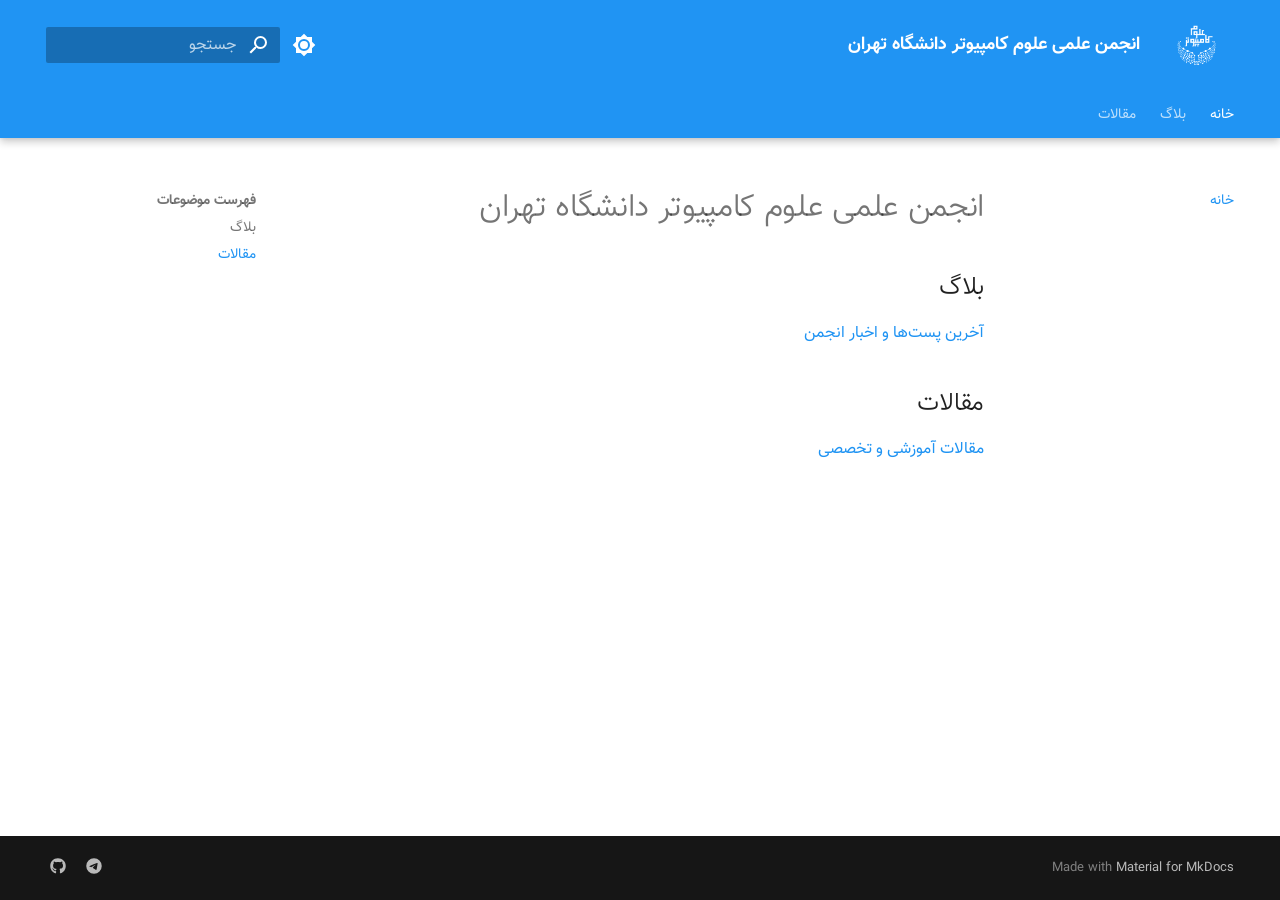
<file: index.html>
<!doctype html>
<html lang="fa" class="no-js">
  <head>
    
      <meta charset="utf-8">
      <meta name="viewport" content="width=device-width,initial-scale=1">
      
        <meta name="description" content="انجمن علمی علوم کامپیوتر دانشگاه تهران">
      
      
        <meta name="author" content="انجمن علمی علوم کامپیوتر">
      
      
      
      
        <link rel="next" href="blog/">
      
      
        
      
      
      <link rel="icon" href="images/favicon.png">
      <meta name="generator" content="mkdocs-1.6.1, mkdocs-material-9.7.0">
    
    
      
        <title>انجمن علمی علوم کامپیوتر دانشگاه تهران</title>
      
    
    
      <link rel="stylesheet" href="assets/stylesheets/main.618322db.min.css">
      
        
        <link rel="stylesheet" href="assets/stylesheets/palette.ab4e12ef.min.css">
      
      


    
    
      
    
    
      
        
        
        <link rel="preconnect" href="https://fonts.gstatic.com" crossorigin>
        <link rel="stylesheet" href="https://fonts.googleapis.com/css?family=Roboto:300,300i,400,400i,700,700i%7CRoboto+Mono:400,400i,700,700i&display=fallback">
        <style>:root{--md-text-font:"Roboto";--md-code-font:"Roboto Mono"}</style>
      
    
    
      <link rel="stylesheet" href="stylesheets/vazir.css">
    
      <link rel="stylesheet" href="stylesheets/custom.css">
    
    <script>__md_scope=new URL(".",location),__md_hash=e=>[...e].reduce(((e,_)=>(e<<5)-e+_.charCodeAt(0)),0),__md_get=(e,_=localStorage,t=__md_scope)=>JSON.parse(_.getItem(t.pathname+"."+e)),__md_set=(e,_,t=localStorage,a=__md_scope)=>{try{t.setItem(a.pathname+"."+e,JSON.stringify(_))}catch(e){}}</script>
    
      

    
    
  </head>
  
  
    
    
      
    
    
    
    
    <body dir="rtl" data-md-color-scheme="default" data-md-color-primary="blue" data-md-color-accent="blue">
  
    
    <input class="md-toggle" data-md-toggle="drawer" type="checkbox" id="__drawer" autocomplete="off">
    <input class="md-toggle" data-md-toggle="search" type="checkbox" id="__search" autocomplete="off">
    <label class="md-overlay" for="__drawer"></label>
    <div data-md-component="skip">
      
        
        <a href="#_1" class="md-skip">
          پرش به محتویات
        </a>
      
    </div>
    <div data-md-component="announce">
      
    </div>
    
    
      

  

<header class="md-header md-header--shadow md-header--lifted" data-md-component="header">
  <nav class="md-header__inner md-grid" aria-label="سرتیتر">
    <a href="." title="انجمن علمی علوم کامپیوتر دانشگاه تهران" class="md-header__button md-logo" aria-label="انجمن علمی علوم کامپیوتر دانشگاه تهران" data-md-component="logo">
      
  <img src="images/csut_white_transparent_logo.png" alt="logo">

    </a>
    <label class="md-header__button md-icon" for="__drawer">
      
      <svg xmlns="http://www.w3.org/2000/svg" viewBox="0 0 24 24"><path d="M3 6h18v2H3zm0 5h18v2H3zm0 5h18v2H3z"/></svg>
    </label>
    <div class="md-header__title" data-md-component="header-title">
      <div class="md-header__ellipsis">
        <div class="md-header__topic">
          <span class="md-ellipsis">
            انجمن علمی علوم کامپیوتر دانشگاه تهران
          </span>
        </div>
        <div class="md-header__topic" data-md-component="header-topic">
          <span class="md-ellipsis">
            
              خانه
            
          </span>
        </div>
      </div>
    </div>
    
      
        <form class="md-header__option" data-md-component="palette">
  
    
    
    
    <input class="md-option" data-md-color-media="" data-md-color-scheme="default" data-md-color-primary="blue" data-md-color-accent="blue"  aria-label="تغییر به حالت تاریک"  type="radio" name="__palette" id="__palette_0">
    
      <label class="md-header__button md-icon" title="تغییر به حالت تاریک" for="__palette_1" hidden>
        <svg xmlns="http://www.w3.org/2000/svg" viewBox="0 0 24 24"><path d="M12 8a4 4 0 0 0-4 4 4 4 0 0 0 4 4 4 4 0 0 0 4-4 4 4 0 0 0-4-4m0 10a6 6 0 0 1-6-6 6 6 0 0 1 6-6 6 6 0 0 1 6 6 6 6 0 0 1-6 6m8-9.31V4h-4.69L12 .69 8.69 4H4v4.69L.69 12 4 15.31V20h4.69L12 23.31 15.31 20H20v-4.69L23.31 12z"/></svg>
      </label>
    
  
    
    
    
    <input class="md-option" data-md-color-media="" data-md-color-scheme="slate" data-md-color-primary="blue" data-md-color-accent="blue"  aria-label="تغییر به حالت روشن"  type="radio" name="__palette" id="__palette_1">
    
      <label class="md-header__button md-icon" title="تغییر به حالت روشن" for="__palette_0" hidden>
        <svg xmlns="http://www.w3.org/2000/svg" viewBox="0 0 24 24"><path d="M12 18c-.89 0-1.74-.2-2.5-.55C11.56 16.5 13 14.42 13 12s-1.44-4.5-3.5-5.45C10.26 6.2 11.11 6 12 6a6 6 0 0 1 6 6 6 6 0 0 1-6 6m8-9.31V4h-4.69L12 .69 8.69 4H4v4.69L.69 12 4 15.31V20h4.69L12 23.31 15.31 20H20v-4.69L23.31 12z"/></svg>
      </label>
    
  
</form>
      
    
    
      <script>var palette=__md_get("__palette");if(palette&&palette.color){if("(prefers-color-scheme)"===palette.color.media){var media=matchMedia("(prefers-color-scheme: light)"),input=document.querySelector(media.matches?"[data-md-color-media='(prefers-color-scheme: light)']":"[data-md-color-media='(prefers-color-scheme: dark)']");palette.color.media=input.getAttribute("data-md-color-media"),palette.color.scheme=input.getAttribute("data-md-color-scheme"),palette.color.primary=input.getAttribute("data-md-color-primary"),palette.color.accent=input.getAttribute("data-md-color-accent")}for(var[key,value]of Object.entries(palette.color))document.body.setAttribute("data-md-color-"+key,value)}</script>
    
    
    
      
      
        <label class="md-header__button md-icon" for="__search">
          
          <svg xmlns="http://www.w3.org/2000/svg" viewBox="0 0 24 24"><path d="M9.5 3A6.5 6.5 0 0 1 16 9.5c0 1.61-.59 3.09-1.56 4.23l.27.27h.79l5 5-1.5 1.5-5-5v-.79l-.27-.27A6.52 6.52 0 0 1 9.5 16 6.5 6.5 0 0 1 3 9.5 6.5 6.5 0 0 1 9.5 3m0 2C7 5 5 7 5 9.5S7 14 9.5 14 14 12 14 9.5 12 5 9.5 5"/></svg>
        </label>
        <div class="md-search" data-md-component="search" role="dialog">
  <label class="md-search__overlay" for="__search"></label>
  <div class="md-search__inner" role="search">
    <form class="md-search__form" name="search">
      <input type="text" class="md-search__input" name="query" aria-label="جستجو" placeholder="جستجو" autocapitalize="off" autocorrect="off" autocomplete="off" spellcheck="false" data-md-component="search-query" required>
      <label class="md-search__icon md-icon" for="__search">
        
        <svg xmlns="http://www.w3.org/2000/svg" viewBox="0 0 24 24"><path d="M9.5 3A6.5 6.5 0 0 1 16 9.5c0 1.61-.59 3.09-1.56 4.23l.27.27h.79l5 5-1.5 1.5-5-5v-.79l-.27-.27A6.52 6.52 0 0 1 9.5 16 6.5 6.5 0 0 1 3 9.5 6.5 6.5 0 0 1 9.5 3m0 2C7 5 5 7 5 9.5S7 14 9.5 14 14 12 14 9.5 12 5 9.5 5"/></svg>
        
        <svg xmlns="http://www.w3.org/2000/svg" viewBox="0 0 24 24"><path d="M20 11v2H8l5.5 5.5-1.42 1.42L4.16 12l7.92-7.92L13.5 5.5 8 11z"/></svg>
      </label>
      <nav class="md-search__options" aria-label="جستجو">
        
        <button type="reset" class="md-search__icon md-icon" title="بازنشانی" aria-label="بازنشانی" tabindex="-1">
          
          <svg xmlns="http://www.w3.org/2000/svg" viewBox="0 0 24 24"><path d="M19 6.41 17.59 5 12 10.59 6.41 5 5 6.41 10.59 12 5 17.59 6.41 19 12 13.41 17.59 19 19 17.59 13.41 12z"/></svg>
        </button>
      </nav>
      
    </form>
    <div class="md-search__output">
      <div class="md-search__scrollwrap" tabindex="0" data-md-scrollfix>
        <div class="md-search-result" data-md-component="search-result">
          <div class="md-search-result__meta">
            راه‌اندازی جستجو
          </div>
          <ol class="md-search-result__list" role="presentation"></ol>
        </div>
      </div>
    </div>
  </div>
</div>
      
    
    
  </nav>
  
    
      
<nav class="md-tabs" aria-label="زبانه‌ها" data-md-component="tabs">
  <div class="md-grid">
    <ul class="md-tabs__list">
      
        
  
  
  
    
  
  
    <li class="md-tabs__item md-tabs__item--active">
      <a href="." class="md-tabs__link">
        
  
  
    
  
  خانه

      </a>
    </li>
  

      
        
  
  
  
  
    
    
      <li class="md-tabs__item">
        <a href="blog/" class="md-tabs__link">
          
  
  
  بلاگ

        </a>
      </li>
    
  

      
        
  
  
  
  
    
    
      <li class="md-tabs__item">
        <a href="articles/" class="md-tabs__link">
          
  
  
  مقالات

        </a>
      </li>
    
  

      
    </ul>
  </div>
</nav>
    
  
</header>
    
    <div class="md-container" data-md-component="container">
      
      
        
      
      <main class="md-main" data-md-component="main">
        <div class="md-main__inner md-grid">
          
            
              
              <div class="md-sidebar md-sidebar--primary" data-md-component="sidebar" data-md-type="navigation" >
                <div class="md-sidebar__scrollwrap">
                  <div class="md-sidebar__inner">
                    


  


<nav class="md-nav md-nav--primary md-nav--lifted" aria-label="هدایت" data-md-level="0">
  <label class="md-nav__title" for="__drawer">
    <a href="." title="انجمن علمی علوم کامپیوتر دانشگاه تهران" class="md-nav__button md-logo" aria-label="انجمن علمی علوم کامپیوتر دانشگاه تهران" data-md-component="logo">
      
  <img src="images/csut_white_transparent_logo.png" alt="logo">

    </a>
    انجمن علمی علوم کامپیوتر دانشگاه تهران
  </label>
  
  <ul class="md-nav__list" data-md-scrollfix>
    
      
      
  
  
    
  
  
  
    <li class="md-nav__item md-nav__item--active">
      
      <input class="md-nav__toggle md-toggle" type="checkbox" id="__toc">
      
      
        
      
      
        <label class="md-nav__link md-nav__link--active" for="__toc">
          
  
  
  <span class="md-ellipsis">
    
  
    خانه
  

    
  </span>
  
  

          <span class="md-nav__icon md-icon"></span>
        </label>
      
      <a href="." class="md-nav__link md-nav__link--active">
        
  
  
  <span class="md-ellipsis">
    
  
    خانه
  

    
  </span>
  
  

      </a>
      
        

<nav class="md-nav md-nav--secondary" aria-label="فهرست موضوعات">
  
  
  
    
  
  
    <label class="md-nav__title" for="__toc">
      <span class="md-nav__icon md-icon"></span>
      فهرست موضوعات
    </label>
    <ul class="md-nav__list" data-md-component="toc" data-md-scrollfix>
      
        <li class="md-nav__item">
  <a href="#_2" class="md-nav__link">
    <span class="md-ellipsis">
      
        بلاگ
      
    </span>
  </a>
  
</li>
      
        <li class="md-nav__item">
  <a href="#_3" class="md-nav__link">
    <span class="md-ellipsis">
      
        مقالات
      
    </span>
  </a>
  
</li>
      
    </ul>
  
</nav>
      
    </li>
  

    
      
      
  
  
  
  
    
    
    
    
      
      
    
    
    <li class="md-nav__item md-nav__item--nested">
      
        
        
        <input class="md-nav__toggle md-toggle " type="checkbox" id="__nav_2" >
        
          
          <label class="md-nav__link" for="__nav_2" id="__nav_2_label" tabindex="0">
            
  
  
  <span class="md-ellipsis">
    
  
    بلاگ
  

    
  </span>
  
  

            <span class="md-nav__icon md-icon"></span>
          </label>
        
        <nav class="md-nav" data-md-level="1" aria-labelledby="__nav_2_label" aria-expanded="false">
          <label class="md-nav__title" for="__nav_2">
            <span class="md-nav__icon md-icon"></span>
            
  
    بلاگ
  

          </label>
          <ul class="md-nav__list" data-md-scrollfix>
            
              
                
  
  
  
    
  
  
    <li class="md-nav__item">
      <a href="blog/" class="md-nav__link">
        
  
  
  <span class="md-ellipsis">
    
  
    بلاگ
  

    
  </span>
  
  

      </a>
    </li>
  

              
            
              
                
  
  
  
  
    <li class="md-nav__item">
      <a href="." class="md-nav__link">
        
  
  
  <span class="md-ellipsis">
    
  
    بایگانی
  

    
  </span>
  
  

      </a>
    </li>
  

              
            
          </ul>
        </nav>
      
    </li>
  

    
      
      
  
  
  
  
    
    
    
    
      
      
    
    
    <li class="md-nav__item md-nav__item--nested">
      
        
        
        <input class="md-nav__toggle md-toggle " type="checkbox" id="__nav_3" >
        
          
          <label class="md-nav__link" for="__nav_3" id="__nav_3_label" tabindex="0">
            
  
  
  <span class="md-ellipsis">
    
  
    مقالات
  

    
  </span>
  
  

            <span class="md-nav__icon md-icon"></span>
          </label>
        
        <nav class="md-nav" data-md-level="1" aria-labelledby="__nav_3_label" aria-expanded="false">
          <label class="md-nav__title" for="__nav_3">
            <span class="md-nav__icon md-icon"></span>
            
  
    مقالات
  

          </label>
          <ul class="md-nav__list" data-md-scrollfix>
            
              
                
  
  
  
  
    <li class="md-nav__item">
      <a href="articles/" class="md-nav__link">
        
  
  
  <span class="md-ellipsis">
    
  
    فهرست مقالات
  

    
  </span>
  
  

      </a>
    </li>
  

              
            
              
                
  
  
  
  
    <li class="md-nav__item">
      <a href="articles/steganography/" class="md-nav__link">
        
  
  
  <span class="md-ellipsis">
    
  
    استگانوگرافی
  

    
  </span>
  
  

      </a>
    </li>
  

              
            
          </ul>
        </nav>
      
    </li>
  

    
  </ul>
</nav>
                  </div>
                </div>
              </div>
            
            
              
              <div class="md-sidebar md-sidebar--secondary" data-md-component="sidebar" data-md-type="toc" >
                <div class="md-sidebar__scrollwrap">
                  <div class="md-sidebar__inner">
                    

<nav class="md-nav md-nav--secondary" aria-label="فهرست موضوعات">
  
  
  
    
  
  
    <label class="md-nav__title" for="__toc">
      <span class="md-nav__icon md-icon"></span>
      فهرست موضوعات
    </label>
    <ul class="md-nav__list" data-md-component="toc" data-md-scrollfix>
      
        <li class="md-nav__item">
  <a href="#_2" class="md-nav__link">
    <span class="md-ellipsis">
      
        بلاگ
      
    </span>
  </a>
  
</li>
      
        <li class="md-nav__item">
  <a href="#_3" class="md-nav__link">
    <span class="md-ellipsis">
      
        مقالات
      
    </span>
  </a>
  
</li>
      
    </ul>
  
</nav>
                  </div>
                </div>
              </div>
            
          
          
            <div class="md-content" data-md-component="content">
              
              <article class="md-content__inner md-typeset">
                
                  



<h1 id="_1">انجمن علمی علوم کامپیوتر دانشگاه تهران<a class="headerlink" href="#_1" title="Permanent link">&para;</a></h1>
<h2 id="_2">بلاگ<a class="headerlink" href="#_2" title="Permanent link">&para;</a></h2>
<p><a href="blog/">آخرین پست‌ها و اخبار انجمن</a></p>
<h2 id="_3">مقالات<a class="headerlink" href="#_3" title="Permanent link">&para;</a></h2>
<p><a href="articles/">مقالات آموزشی و تخصصی</a></p>












                
              </article>
            </div>
          
          
<script>var target=document.getElementById(location.hash.slice(1));target&&target.name&&(target.checked=target.name.startsWith("__tabbed_"))</script>
        </div>
        
          <button type="button" class="md-top md-icon" data-md-component="top" hidden>
  
  <svg xmlns="http://www.w3.org/2000/svg" viewBox="0 0 24 24"><path d="M13 20h-2V8l-5.5 5.5-1.42-1.42L12 4.16l7.92 7.92-1.42 1.42L13 8z"/></svg>
  برگشت به بالا
</button>
        
      </main>
      
        <footer class="md-footer">
  
  <div class="md-footer-meta md-typeset">
    <div class="md-footer-meta__inner md-grid">
      <div class="md-copyright">
  
  
    Made with
    <a href="https://squidfunk.github.io/mkdocs-material/" target="_blank" rel="noopener">
      Material for MkDocs
    </a>
  
</div>
      
        
<div class="md-social">
  
    
    
    
    
      
      
    
    <a href="https://t.me/UTCS_SA" target="_blank" rel="noopener" title="t.me" class="md-social__link">
      <svg xmlns="http://www.w3.org/2000/svg" viewBox="0 0 512 512"><!--! Font Awesome Free 7.1.0 by @fontawesome - https://fontawesome.com License - https://fontawesome.com/license/free (Icons: CC BY 4.0, Fonts: SIL OFL 1.1, Code: MIT License) Copyright 2025 Fonticons, Inc.--><path d="M256 8a248 248 0 1 0 0 496 248 248 0 1 0 0-496m115 168.7c-3.7 39.2-19.9 134.4-28.1 178.3-3.5 18.6-10.3 24.8-16.9 25.4-14.4 1.3-25.3-9.5-39.3-18.7-21.8-14.3-34.2-23.2-55.3-37.2-24.5-16.1-8.6-25 5.3-39.5 3.7-3.8 67.1-61.5 68.3-66.7.2-.7.3-3.1-1.2-4.4s-3.6-.8-5.1-.5c-2.2.5-37.1 23.5-104.6 69.1-9.9 6.8-18.9 10.1-26.9 9.9-8.9-.2-25.9-5-38.6-9.1-15.5-5-27.9-7.7-26.8-16.3.6-4.5 6.7-9 18.4-13.7 72.3-31.5 120.5-52.3 144.6-62.3 68.9-28.6 83.2-33.6 92.5-33.8 2.1 0 6.6.5 9.6 2.9 2 1.7 3.2 4.1 3.5 6.7.5 3.2.6 6.5.4 9.8z"/></svg>
    </a>
  
    
    
    
    
      
      
    
    <a href="https://github.com/CS-UT" target="_blank" rel="noopener" title="github.com" class="md-social__link">
      <svg xmlns="http://www.w3.org/2000/svg" viewBox="0 0 512 512"><!--! Font Awesome Free 7.1.0 by @fontawesome - https://fontawesome.com License - https://fontawesome.com/license/free (Icons: CC BY 4.0, Fonts: SIL OFL 1.1, Code: MIT License) Copyright 2025 Fonticons, Inc.--><path d="M173.9 397.4c0 2-2.3 3.6-5.2 3.6-3.3.3-5.6-1.3-5.6-3.6 0-2 2.3-3.6 5.2-3.6 3-.3 5.6 1.3 5.6 3.6m-31.1-4.5c-.7 2 1.3 4.3 4.3 4.9 2.6 1 5.6 0 6.2-2s-1.3-4.3-4.3-5.2c-2.6-.7-5.5.3-6.2 2.3m44.2-1.7c-2.9.7-4.9 2.6-4.6 4.9.3 2 2.9 3.3 5.9 2.6 2.9-.7 4.9-2.6 4.6-4.6-.3-1.9-3-3.2-5.9-2.9M252.8 8C114.1 8 8 113.3 8 252c0 110.9 69.8 205.8 169.5 239.2 12.8 2.3 17.3-5.6 17.3-12.1 0-6.2-.3-40.4-.3-61.4 0 0-70 15-84.7-29.8 0 0-11.4-29.1-27.8-36.6 0 0-22.9-15.7 1.6-15.4 0 0 24.9 2 38.6 25.8 21.9 38.6 58.6 27.5 72.9 20.9 2.3-16 8.8-27.1 16-33.7-55.9-6.2-112.3-14.3-112.3-110.5 0-27.5 7.6-41.3 23.6-58.9-2.6-6.5-11.1-33.3 2.6-67.9 20.9-6.5 69 27 69 27 20-5.6 41.5-8.5 62.8-8.5s42.8 2.9 62.8 8.5c0 0 48.1-33.6 69-27 13.7 34.7 5.2 61.4 2.6 67.9 16 17.7 25.8 31.5 25.8 58.9 0 96.5-58.9 104.2-114.8 110.5 9.2 7.9 17 22.9 17 46.4 0 33.7-.3 75.4-.3 83.6 0 6.5 4.6 14.4 17.3 12.1C436.2 457.8 504 362.9 504 252 504 113.3 391.5 8 252.8 8M105.2 352.9c-1.3 1-1 3.3.7 5.2 1.6 1.6 3.9 2.3 5.2 1 1.3-1 1-3.3-.7-5.2-1.6-1.6-3.9-2.3-5.2-1m-10.8-8.1c-.7 1.3.3 2.9 2.3 3.9 1.6 1 3.6.7 4.3-.7.7-1.3-.3-2.9-2.3-3.9-2-.6-3.6-.3-4.3.7m32.4 35.6c-1.6 1.3-1 4.3 1.3 6.2 2.3 2.3 5.2 2.6 6.5 1 1.3-1.3.7-4.3-1.3-6.2-2.2-2.3-5.2-2.6-6.5-1m-11.4-14.7c-1.6 1-1.6 3.6 0 5.9s4.3 3.3 5.6 2.3c1.6-1.3 1.6-3.9 0-6.2-1.4-2.3-4-3.3-5.6-2"/></svg>
    </a>
  
</div>
      
    </div>
  </div>
</footer>
      
    </div>
    <div class="md-dialog" data-md-component="dialog">
      <div class="md-dialog__inner md-typeset"></div>
    </div>
    
    
    
      
      
      <script id="__config" type="application/json">{"annotate": null, "base": ".", "features": ["navigation.tabs", "navigation.tabs.sticky", "navigation.top"], "search": "assets/javascripts/workers/search.7a47a382.min.js", "tags": null, "translations": {"clipboard.copied": "\u06a9\u067e\u06cc \u0634\u062f", "clipboard.copy": "\u06a9\u067e\u06cc \u06a9\u0631\u062f\u0646", "search.result.more.one": "1 \u0645\u0648\u0631\u062f \u062f\u06cc\u06af\u0631 \u062f\u0631 \u0627\u06cc\u0646 \u0635\u0641\u062d\u0647", "search.result.more.other": "# \u0645\u0648\u0631\u062f \u062f\u06cc\u06af\u0631 \u062f\u0631 \u0627\u06cc\u0646 \u0635\u0641\u062d\u0647", "search.result.none": "\u0633\u0646\u062f\u06cc \u06cc\u0627\u0641\u062a \u0646\u0634\u062f", "search.result.one": "1 \u0633\u0646\u062f \u06cc\u0627\u0641\u062a \u0634\u062f", "search.result.other": "# \u0633\u0646\u062f \u06cc\u0627\u0641\u062a \u0634\u062f", "search.result.placeholder": "\u0628\u0631\u0627\u06cc \u0634\u0631\u0648\u0639 \u062c\u0633\u062a\u062c\u0648 \u062a\u0627\u06cc\u067e \u06a9\u0646\u06cc\u062f", "search.result.term.missing": "\u0645\u0648\u062c\u0648\u062f \u0646\u06cc\u0633\u062a", "select.version": "\u0627\u0646\u062a\u062e\u0627\u0628 \u0648\u06cc\u0631\u0627\u06cc\u0634"}, "version": null}</script>
    
    
      <script src="assets/javascripts/bundle.e71a0d61.min.js"></script>
      
    
  </body>
</html>
</file>
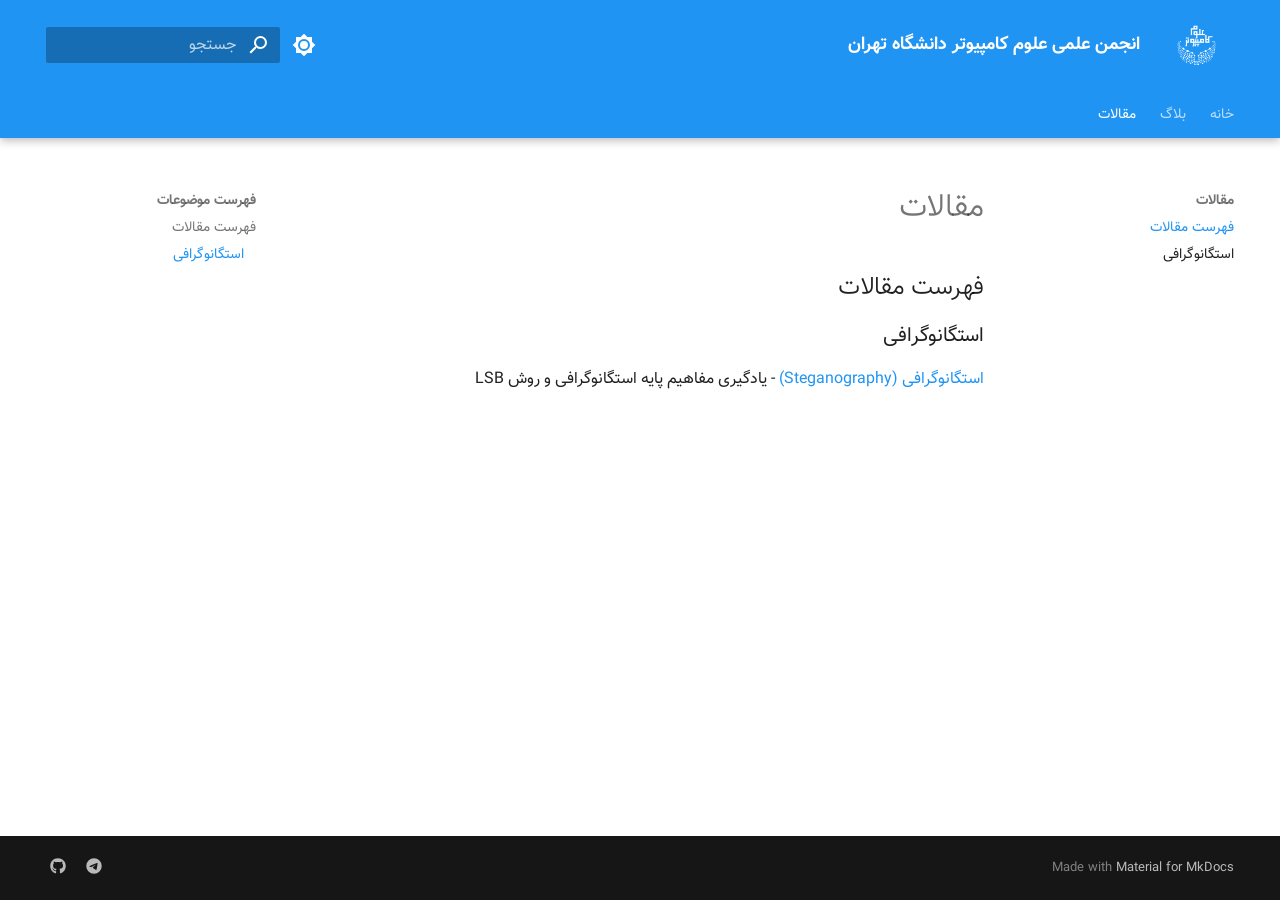
<file: articles/index.html>
<!doctype html>
<html lang="fa" class="no-js">
  <head>
    
      <meta charset="utf-8">
      <meta name="viewport" content="width=device-width,initial-scale=1">
      
        <meta name="description" content="انجمن علمی علوم کامپیوتر دانشگاه تهران">
      
      
        <meta name="author" content="انجمن علمی علوم کامپیوتر">
      
      
      
        <link rel="prev" href="../blog/">
      
      
        <link rel="next" href="steganography/">
      
      
        
      
      
      <link rel="icon" href="../images/favicon.png">
      <meta name="generator" content="mkdocs-1.6.1, mkdocs-material-9.7.0">
    
    
      
        <title>فهرست مقالات - انجمن علمی علوم کامپیوتر دانشگاه تهران</title>
      
    
    
      <link rel="stylesheet" href="../assets/stylesheets/main.618322db.min.css">
      
        
        <link rel="stylesheet" href="../assets/stylesheets/palette.ab4e12ef.min.css">
      
      


    
    
      
    
    
      
        
        
        <link rel="preconnect" href="https://fonts.gstatic.com" crossorigin>
        <link rel="stylesheet" href="https://fonts.googleapis.com/css?family=Roboto:300,300i,400,400i,700,700i%7CRoboto+Mono:400,400i,700,700i&display=fallback">
        <style>:root{--md-text-font:"Roboto";--md-code-font:"Roboto Mono"}</style>
      
    
    
      <link rel="stylesheet" href="../stylesheets/vazir.css">
    
      <link rel="stylesheet" href="../stylesheets/custom.css">
    
    <script>__md_scope=new URL("..",location),__md_hash=e=>[...e].reduce(((e,_)=>(e<<5)-e+_.charCodeAt(0)),0),__md_get=(e,_=localStorage,t=__md_scope)=>JSON.parse(_.getItem(t.pathname+"."+e)),__md_set=(e,_,t=localStorage,a=__md_scope)=>{try{t.setItem(a.pathname+"."+e,JSON.stringify(_))}catch(e){}}</script>
    
      

    
    
  </head>
  
  
    
    
      
    
    
    
    
    <body dir="rtl" data-md-color-scheme="default" data-md-color-primary="blue" data-md-color-accent="blue">
  
    
    <input class="md-toggle" data-md-toggle="drawer" type="checkbox" id="__drawer" autocomplete="off">
    <input class="md-toggle" data-md-toggle="search" type="checkbox" id="__search" autocomplete="off">
    <label class="md-overlay" for="__drawer"></label>
    <div data-md-component="skip">
      
        
        <a href="#_1" class="md-skip">
          پرش به محتویات
        </a>
      
    </div>
    <div data-md-component="announce">
      
    </div>
    
    
      

  

<header class="md-header md-header--shadow md-header--lifted" data-md-component="header">
  <nav class="md-header__inner md-grid" aria-label="سرتیتر">
    <a href=".." title="انجمن علمی علوم کامپیوتر دانشگاه تهران" class="md-header__button md-logo" aria-label="انجمن علمی علوم کامپیوتر دانشگاه تهران" data-md-component="logo">
      
  <img src="../images/csut_white_transparent_logo.png" alt="logo">

    </a>
    <label class="md-header__button md-icon" for="__drawer">
      
      <svg xmlns="http://www.w3.org/2000/svg" viewBox="0 0 24 24"><path d="M3 6h18v2H3zm0 5h18v2H3zm0 5h18v2H3z"/></svg>
    </label>
    <div class="md-header__title" data-md-component="header-title">
      <div class="md-header__ellipsis">
        <div class="md-header__topic">
          <span class="md-ellipsis">
            انجمن علمی علوم کامپیوتر دانشگاه تهران
          </span>
        </div>
        <div class="md-header__topic" data-md-component="header-topic">
          <span class="md-ellipsis">
            
              فهرست مقالات
            
          </span>
        </div>
      </div>
    </div>
    
      
        <form class="md-header__option" data-md-component="palette">
  
    
    
    
    <input class="md-option" data-md-color-media="" data-md-color-scheme="default" data-md-color-primary="blue" data-md-color-accent="blue"  aria-label="تغییر به حالت تاریک"  type="radio" name="__palette" id="__palette_0">
    
      <label class="md-header__button md-icon" title="تغییر به حالت تاریک" for="__palette_1" hidden>
        <svg xmlns="http://www.w3.org/2000/svg" viewBox="0 0 24 24"><path d="M12 8a4 4 0 0 0-4 4 4 4 0 0 0 4 4 4 4 0 0 0 4-4 4 4 0 0 0-4-4m0 10a6 6 0 0 1-6-6 6 6 0 0 1 6-6 6 6 0 0 1 6 6 6 6 0 0 1-6 6m8-9.31V4h-4.69L12 .69 8.69 4H4v4.69L.69 12 4 15.31V20h4.69L12 23.31 15.31 20H20v-4.69L23.31 12z"/></svg>
      </label>
    
  
    
    
    
    <input class="md-option" data-md-color-media="" data-md-color-scheme="slate" data-md-color-primary="blue" data-md-color-accent="blue"  aria-label="تغییر به حالت روشن"  type="radio" name="__palette" id="__palette_1">
    
      <label class="md-header__button md-icon" title="تغییر به حالت روشن" for="__palette_0" hidden>
        <svg xmlns="http://www.w3.org/2000/svg" viewBox="0 0 24 24"><path d="M12 18c-.89 0-1.74-.2-2.5-.55C11.56 16.5 13 14.42 13 12s-1.44-4.5-3.5-5.45C10.26 6.2 11.11 6 12 6a6 6 0 0 1 6 6 6 6 0 0 1-6 6m8-9.31V4h-4.69L12 .69 8.69 4H4v4.69L.69 12 4 15.31V20h4.69L12 23.31 15.31 20H20v-4.69L23.31 12z"/></svg>
      </label>
    
  
</form>
      
    
    
      <script>var palette=__md_get("__palette");if(palette&&palette.color){if("(prefers-color-scheme)"===palette.color.media){var media=matchMedia("(prefers-color-scheme: light)"),input=document.querySelector(media.matches?"[data-md-color-media='(prefers-color-scheme: light)']":"[data-md-color-media='(prefers-color-scheme: dark)']");palette.color.media=input.getAttribute("data-md-color-media"),palette.color.scheme=input.getAttribute("data-md-color-scheme"),palette.color.primary=input.getAttribute("data-md-color-primary"),palette.color.accent=input.getAttribute("data-md-color-accent")}for(var[key,value]of Object.entries(palette.color))document.body.setAttribute("data-md-color-"+key,value)}</script>
    
    
    
      
      
        <label class="md-header__button md-icon" for="__search">
          
          <svg xmlns="http://www.w3.org/2000/svg" viewBox="0 0 24 24"><path d="M9.5 3A6.5 6.5 0 0 1 16 9.5c0 1.61-.59 3.09-1.56 4.23l.27.27h.79l5 5-1.5 1.5-5-5v-.79l-.27-.27A6.52 6.52 0 0 1 9.5 16 6.5 6.5 0 0 1 3 9.5 6.5 6.5 0 0 1 9.5 3m0 2C7 5 5 7 5 9.5S7 14 9.5 14 14 12 14 9.5 12 5 9.5 5"/></svg>
        </label>
        <div class="md-search" data-md-component="search" role="dialog">
  <label class="md-search__overlay" for="__search"></label>
  <div class="md-search__inner" role="search">
    <form class="md-search__form" name="search">
      <input type="text" class="md-search__input" name="query" aria-label="جستجو" placeholder="جستجو" autocapitalize="off" autocorrect="off" autocomplete="off" spellcheck="false" data-md-component="search-query" required>
      <label class="md-search__icon md-icon" for="__search">
        
        <svg xmlns="http://www.w3.org/2000/svg" viewBox="0 0 24 24"><path d="M9.5 3A6.5 6.5 0 0 1 16 9.5c0 1.61-.59 3.09-1.56 4.23l.27.27h.79l5 5-1.5 1.5-5-5v-.79l-.27-.27A6.52 6.52 0 0 1 9.5 16 6.5 6.5 0 0 1 3 9.5 6.5 6.5 0 0 1 9.5 3m0 2C7 5 5 7 5 9.5S7 14 9.5 14 14 12 14 9.5 12 5 9.5 5"/></svg>
        
        <svg xmlns="http://www.w3.org/2000/svg" viewBox="0 0 24 24"><path d="M20 11v2H8l5.5 5.5-1.42 1.42L4.16 12l7.92-7.92L13.5 5.5 8 11z"/></svg>
      </label>
      <nav class="md-search__options" aria-label="جستجو">
        
        <button type="reset" class="md-search__icon md-icon" title="بازنشانی" aria-label="بازنشانی" tabindex="-1">
          
          <svg xmlns="http://www.w3.org/2000/svg" viewBox="0 0 24 24"><path d="M19 6.41 17.59 5 12 10.59 6.41 5 5 6.41 10.59 12 5 17.59 6.41 19 12 13.41 17.59 19 19 17.59 13.41 12z"/></svg>
        </button>
      </nav>
      
    </form>
    <div class="md-search__output">
      <div class="md-search__scrollwrap" tabindex="0" data-md-scrollfix>
        <div class="md-search-result" data-md-component="search-result">
          <div class="md-search-result__meta">
            راه‌اندازی جستجو
          </div>
          <ol class="md-search-result__list" role="presentation"></ol>
        </div>
      </div>
    </div>
  </div>
</div>
      
    
    
  </nav>
  
    
      
<nav class="md-tabs" aria-label="زبانه‌ها" data-md-component="tabs">
  <div class="md-grid">
    <ul class="md-tabs__list">
      
        
  
  
  
  
    <li class="md-tabs__item">
      <a href=".." class="md-tabs__link">
        
  
  
    
  
  خانه

      </a>
    </li>
  

      
        
  
  
  
  
    
    
      <li class="md-tabs__item">
        <a href="../blog/" class="md-tabs__link">
          
  
  
  بلاگ

        </a>
      </li>
    
  

      
        
  
  
  
    
  
  
    
    
      <li class="md-tabs__item md-tabs__item--active">
        <a href="./" class="md-tabs__link">
          
  
  
  مقالات

        </a>
      </li>
    
  

      
    </ul>
  </div>
</nav>
    
  
</header>
    
    <div class="md-container" data-md-component="container">
      
      
        
      
      <main class="md-main" data-md-component="main">
        <div class="md-main__inner md-grid">
          
            
              
              <div class="md-sidebar md-sidebar--primary" data-md-component="sidebar" data-md-type="navigation" >
                <div class="md-sidebar__scrollwrap">
                  <div class="md-sidebar__inner">
                    


  


<nav class="md-nav md-nav--primary md-nav--lifted" aria-label="هدایت" data-md-level="0">
  <label class="md-nav__title" for="__drawer">
    <a href=".." title="انجمن علمی علوم کامپیوتر دانشگاه تهران" class="md-nav__button md-logo" aria-label="انجمن علمی علوم کامپیوتر دانشگاه تهران" data-md-component="logo">
      
  <img src="../images/csut_white_transparent_logo.png" alt="logo">

    </a>
    انجمن علمی علوم کامپیوتر دانشگاه تهران
  </label>
  
  <ul class="md-nav__list" data-md-scrollfix>
    
      
      
  
  
  
  
    <li class="md-nav__item">
      <a href=".." class="md-nav__link">
        
  
  
  <span class="md-ellipsis">
    
  
    خانه
  

    
  </span>
  
  

      </a>
    </li>
  

    
      
      
  
  
  
  
    
    
    
    
      
      
    
    
    <li class="md-nav__item md-nav__item--nested">
      
        
        
        <input class="md-nav__toggle md-toggle " type="checkbox" id="__nav_2" >
        
          
          <label class="md-nav__link" for="__nav_2" id="__nav_2_label" tabindex="0">
            
  
  
  <span class="md-ellipsis">
    
  
    بلاگ
  

    
  </span>
  
  

            <span class="md-nav__icon md-icon"></span>
          </label>
        
        <nav class="md-nav" data-md-level="1" aria-labelledby="__nav_2_label" aria-expanded="false">
          <label class="md-nav__title" for="__nav_2">
            <span class="md-nav__icon md-icon"></span>
            
  
    بلاگ
  

          </label>
          <ul class="md-nav__list" data-md-scrollfix>
            
              
                
  
  
  
    
  
  
    <li class="md-nav__item">
      <a href="../blog/" class="md-nav__link">
        
  
  
  <span class="md-ellipsis">
    
  
    بلاگ
  

    
  </span>
  
  

      </a>
    </li>
  

              
            
              
                
  
  
  
  
    <li class="md-nav__item">
      <a href=".." class="md-nav__link">
        
  
  
  <span class="md-ellipsis">
    
  
    بایگانی
  

    
  </span>
  
  

      </a>
    </li>
  

              
            
          </ul>
        </nav>
      
    </li>
  

    
      
      
  
  
    
  
  
  
    
    
    
    
      
        
        
      
      
    
    
    <li class="md-nav__item md-nav__item--active md-nav__item--section md-nav__item--nested">
      
        
        
        <input class="md-nav__toggle md-toggle " type="checkbox" id="__nav_3" checked>
        
          
          <label class="md-nav__link" for="__nav_3" id="__nav_3_label" tabindex="">
            
  
  
  <span class="md-ellipsis">
    
  
    مقالات
  

    
  </span>
  
  

            <span class="md-nav__icon md-icon"></span>
          </label>
        
        <nav class="md-nav" data-md-level="1" aria-labelledby="__nav_3_label" aria-expanded="true">
          <label class="md-nav__title" for="__nav_3">
            <span class="md-nav__icon md-icon"></span>
            
  
    مقالات
  

          </label>
          <ul class="md-nav__list" data-md-scrollfix>
            
              
                
  
  
    
  
  
  
    <li class="md-nav__item md-nav__item--active">
      
      <input class="md-nav__toggle md-toggle" type="checkbox" id="__toc">
      
      
        
      
      
        <label class="md-nav__link md-nav__link--active" for="__toc">
          
  
  
  <span class="md-ellipsis">
    
  
    فهرست مقالات
  

    
  </span>
  
  

          <span class="md-nav__icon md-icon"></span>
        </label>
      
      <a href="./" class="md-nav__link md-nav__link--active">
        
  
  
  <span class="md-ellipsis">
    
  
    فهرست مقالات
  

    
  </span>
  
  

      </a>
      
        

<nav class="md-nav md-nav--secondary" aria-label="فهرست موضوعات">
  
  
  
    
  
  
    <label class="md-nav__title" for="__toc">
      <span class="md-nav__icon md-icon"></span>
      فهرست موضوعات
    </label>
    <ul class="md-nav__list" data-md-component="toc" data-md-scrollfix>
      
        <li class="md-nav__item">
  <a href="#_2" class="md-nav__link">
    <span class="md-ellipsis">
      
        فهرست مقالات
      
    </span>
  </a>
  
    <nav class="md-nav" aria-label="فهرست مقالات">
      <ul class="md-nav__list">
        
          <li class="md-nav__item">
  <a href="#_3" class="md-nav__link">
    <span class="md-ellipsis">
      
        استگانوگرافی
      
    </span>
  </a>
  
</li>
        
      </ul>
    </nav>
  
</li>
      
    </ul>
  
</nav>
      
    </li>
  

              
            
              
                
  
  
  
  
    <li class="md-nav__item">
      <a href="steganography/" class="md-nav__link">
        
  
  
  <span class="md-ellipsis">
    
  
    استگانوگرافی
  

    
  </span>
  
  

      </a>
    </li>
  

              
            
          </ul>
        </nav>
      
    </li>
  

    
  </ul>
</nav>
                  </div>
                </div>
              </div>
            
            
              
              <div class="md-sidebar md-sidebar--secondary" data-md-component="sidebar" data-md-type="toc" >
                <div class="md-sidebar__scrollwrap">
                  <div class="md-sidebar__inner">
                    

<nav class="md-nav md-nav--secondary" aria-label="فهرست موضوعات">
  
  
  
    
  
  
    <label class="md-nav__title" for="__toc">
      <span class="md-nav__icon md-icon"></span>
      فهرست موضوعات
    </label>
    <ul class="md-nav__list" data-md-component="toc" data-md-scrollfix>
      
        <li class="md-nav__item">
  <a href="#_2" class="md-nav__link">
    <span class="md-ellipsis">
      
        فهرست مقالات
      
    </span>
  </a>
  
    <nav class="md-nav" aria-label="فهرست مقالات">
      <ul class="md-nav__list">
        
          <li class="md-nav__item">
  <a href="#_3" class="md-nav__link">
    <span class="md-ellipsis">
      
        استگانوگرافی
      
    </span>
  </a>
  
</li>
        
      </ul>
    </nav>
  
</li>
      
    </ul>
  
</nav>
                  </div>
                </div>
              </div>
            
          
          
            <div class="md-content" data-md-component="content">
              
              <article class="md-content__inner md-typeset">
                
                  



<h1 id="_1">مقالات<a class="headerlink" href="#_1" title="Permanent link">&para;</a></h1>
<h2 id="_2">فهرست مقالات<a class="headerlink" href="#_2" title="Permanent link">&para;</a></h2>
<h3 id="_3">استگانوگرافی<a class="headerlink" href="#_3" title="Permanent link">&para;</a></h3>
<p><a href="steganography/">استگانوگرافی (Steganography)</a> - یادگیری مفاهیم پایه استگانوگرافی و روش LSB</p>












                
              </article>
            </div>
          
          
<script>var target=document.getElementById(location.hash.slice(1));target&&target.name&&(target.checked=target.name.startsWith("__tabbed_"))</script>
        </div>
        
          <button type="button" class="md-top md-icon" data-md-component="top" hidden>
  
  <svg xmlns="http://www.w3.org/2000/svg" viewBox="0 0 24 24"><path d="M13 20h-2V8l-5.5 5.5-1.42-1.42L12 4.16l7.92 7.92-1.42 1.42L13 8z"/></svg>
  برگشت به بالا
</button>
        
      </main>
      
        <footer class="md-footer">
  
  <div class="md-footer-meta md-typeset">
    <div class="md-footer-meta__inner md-grid">
      <div class="md-copyright">
  
  
    Made with
    <a href="https://squidfunk.github.io/mkdocs-material/" target="_blank" rel="noopener">
      Material for MkDocs
    </a>
  
</div>
      
        
<div class="md-social">
  
    
    
    
    
      
      
    
    <a href="https://t.me/UTCS_SA" target="_blank" rel="noopener" title="t.me" class="md-social__link">
      <svg xmlns="http://www.w3.org/2000/svg" viewBox="0 0 512 512"><!--! Font Awesome Free 7.1.0 by @fontawesome - https://fontawesome.com License - https://fontawesome.com/license/free (Icons: CC BY 4.0, Fonts: SIL OFL 1.1, Code: MIT License) Copyright 2025 Fonticons, Inc.--><path d="M256 8a248 248 0 1 0 0 496 248 248 0 1 0 0-496m115 168.7c-3.7 39.2-19.9 134.4-28.1 178.3-3.5 18.6-10.3 24.8-16.9 25.4-14.4 1.3-25.3-9.5-39.3-18.7-21.8-14.3-34.2-23.2-55.3-37.2-24.5-16.1-8.6-25 5.3-39.5 3.7-3.8 67.1-61.5 68.3-66.7.2-.7.3-3.1-1.2-4.4s-3.6-.8-5.1-.5c-2.2.5-37.1 23.5-104.6 69.1-9.9 6.8-18.9 10.1-26.9 9.9-8.9-.2-25.9-5-38.6-9.1-15.5-5-27.9-7.7-26.8-16.3.6-4.5 6.7-9 18.4-13.7 72.3-31.5 120.5-52.3 144.6-62.3 68.9-28.6 83.2-33.6 92.5-33.8 2.1 0 6.6.5 9.6 2.9 2 1.7 3.2 4.1 3.5 6.7.5 3.2.6 6.5.4 9.8z"/></svg>
    </a>
  
    
    
    
    
      
      
    
    <a href="https://github.com/CS-UT" target="_blank" rel="noopener" title="github.com" class="md-social__link">
      <svg xmlns="http://www.w3.org/2000/svg" viewBox="0 0 512 512"><!--! Font Awesome Free 7.1.0 by @fontawesome - https://fontawesome.com License - https://fontawesome.com/license/free (Icons: CC BY 4.0, Fonts: SIL OFL 1.1, Code: MIT License) Copyright 2025 Fonticons, Inc.--><path d="M173.9 397.4c0 2-2.3 3.6-5.2 3.6-3.3.3-5.6-1.3-5.6-3.6 0-2 2.3-3.6 5.2-3.6 3-.3 5.6 1.3 5.6 3.6m-31.1-4.5c-.7 2 1.3 4.3 4.3 4.9 2.6 1 5.6 0 6.2-2s-1.3-4.3-4.3-5.2c-2.6-.7-5.5.3-6.2 2.3m44.2-1.7c-2.9.7-4.9 2.6-4.6 4.9.3 2 2.9 3.3 5.9 2.6 2.9-.7 4.9-2.6 4.6-4.6-.3-1.9-3-3.2-5.9-2.9M252.8 8C114.1 8 8 113.3 8 252c0 110.9 69.8 205.8 169.5 239.2 12.8 2.3 17.3-5.6 17.3-12.1 0-6.2-.3-40.4-.3-61.4 0 0-70 15-84.7-29.8 0 0-11.4-29.1-27.8-36.6 0 0-22.9-15.7 1.6-15.4 0 0 24.9 2 38.6 25.8 21.9 38.6 58.6 27.5 72.9 20.9 2.3-16 8.8-27.1 16-33.7-55.9-6.2-112.3-14.3-112.3-110.5 0-27.5 7.6-41.3 23.6-58.9-2.6-6.5-11.1-33.3 2.6-67.9 20.9-6.5 69 27 69 27 20-5.6 41.5-8.5 62.8-8.5s42.8 2.9 62.8 8.5c0 0 48.1-33.6 69-27 13.7 34.7 5.2 61.4 2.6 67.9 16 17.7 25.8 31.5 25.8 58.9 0 96.5-58.9 104.2-114.8 110.5 9.2 7.9 17 22.9 17 46.4 0 33.7-.3 75.4-.3 83.6 0 6.5 4.6 14.4 17.3 12.1C436.2 457.8 504 362.9 504 252 504 113.3 391.5 8 252.8 8M105.2 352.9c-1.3 1-1 3.3.7 5.2 1.6 1.6 3.9 2.3 5.2 1 1.3-1 1-3.3-.7-5.2-1.6-1.6-3.9-2.3-5.2-1m-10.8-8.1c-.7 1.3.3 2.9 2.3 3.9 1.6 1 3.6.7 4.3-.7.7-1.3-.3-2.9-2.3-3.9-2-.6-3.6-.3-4.3.7m32.4 35.6c-1.6 1.3-1 4.3 1.3 6.2 2.3 2.3 5.2 2.6 6.5 1 1.3-1.3.7-4.3-1.3-6.2-2.2-2.3-5.2-2.6-6.5-1m-11.4-14.7c-1.6 1-1.6 3.6 0 5.9s4.3 3.3 5.6 2.3c1.6-1.3 1.6-3.9 0-6.2-1.4-2.3-4-3.3-5.6-2"/></svg>
    </a>
  
</div>
      
    </div>
  </div>
</footer>
      
    </div>
    <div class="md-dialog" data-md-component="dialog">
      <div class="md-dialog__inner md-typeset"></div>
    </div>
    
    
    
      
      
      <script id="__config" type="application/json">{"annotate": null, "base": "..", "features": ["navigation.tabs", "navigation.tabs.sticky", "navigation.top"], "search": "../assets/javascripts/workers/search.7a47a382.min.js", "tags": null, "translations": {"clipboard.copied": "\u06a9\u067e\u06cc \u0634\u062f", "clipboard.copy": "\u06a9\u067e\u06cc \u06a9\u0631\u062f\u0646", "search.result.more.one": "1 \u0645\u0648\u0631\u062f \u062f\u06cc\u06af\u0631 \u062f\u0631 \u0627\u06cc\u0646 \u0635\u0641\u062d\u0647", "search.result.more.other": "# \u0645\u0648\u0631\u062f \u062f\u06cc\u06af\u0631 \u062f\u0631 \u0627\u06cc\u0646 \u0635\u0641\u062d\u0647", "search.result.none": "\u0633\u0646\u062f\u06cc \u06cc\u0627\u0641\u062a \u0646\u0634\u062f", "search.result.one": "1 \u0633\u0646\u062f \u06cc\u0627\u0641\u062a \u0634\u062f", "search.result.other": "# \u0633\u0646\u062f \u06cc\u0627\u0641\u062a \u0634\u062f", "search.result.placeholder": "\u0628\u0631\u0627\u06cc \u0634\u0631\u0648\u0639 \u062c\u0633\u062a\u062c\u0648 \u062a\u0627\u06cc\u067e \u06a9\u0646\u06cc\u062f", "search.result.term.missing": "\u0645\u0648\u062c\u0648\u062f \u0646\u06cc\u0633\u062a", "select.version": "\u0627\u0646\u062a\u062e\u0627\u0628 \u0648\u06cc\u0631\u0627\u06cc\u0634"}, "version": null}</script>
    
    
      <script src="../assets/javascripts/bundle.e71a0d61.min.js"></script>
      
    
  </body>
</html>
</file>
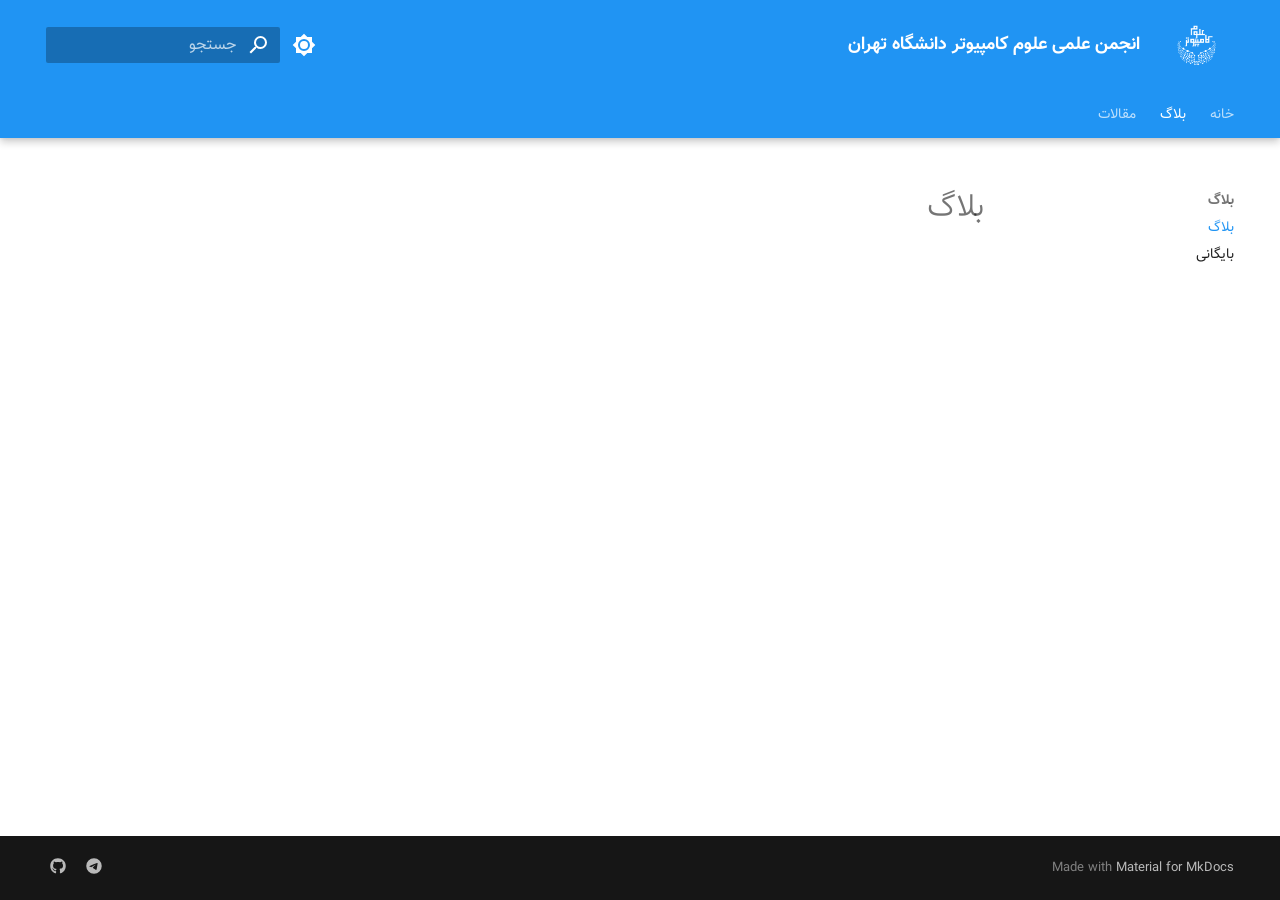
<file: blog/index.html>
<!doctype html>
<html lang="fa" class="no-js">
  <head>
    
      <meta charset="utf-8">
      <meta name="viewport" content="width=device-width,initial-scale=1">
      
        <meta name="description" content="انجمن علمی علوم کامپیوتر دانشگاه تهران">
      
      
        <meta name="author" content="انجمن علمی علوم کامپیوتر">
      
      
      
        <link rel="prev" href="..">
      
      
        <link rel="next" href="../articles/">
      
      
        
      
      
      <link rel="icon" href="../images/favicon.png">
      <meta name="generator" content="mkdocs-1.6.1, mkdocs-material-9.7.0">
    
    
      
        <title>بلاگ - انجمن علمی علوم کامپیوتر دانشگاه تهران</title>
      
    
    
      <link rel="stylesheet" href="../assets/stylesheets/main.618322db.min.css">
      
        
        <link rel="stylesheet" href="../assets/stylesheets/palette.ab4e12ef.min.css">
      
      


    
    
      
    
    
      
        
        
        <link rel="preconnect" href="https://fonts.gstatic.com" crossorigin>
        <link rel="stylesheet" href="https://fonts.googleapis.com/css?family=Roboto:300,300i,400,400i,700,700i%7CRoboto+Mono:400,400i,700,700i&display=fallback">
        <style>:root{--md-text-font:"Roboto";--md-code-font:"Roboto Mono"}</style>
      
    
    
      <link rel="stylesheet" href="../stylesheets/vazir.css">
    
      <link rel="stylesheet" href="../stylesheets/custom.css">
    
    <script>__md_scope=new URL("..",location),__md_hash=e=>[...e].reduce(((e,_)=>(e<<5)-e+_.charCodeAt(0)),0),__md_get=(e,_=localStorage,t=__md_scope)=>JSON.parse(_.getItem(t.pathname+"."+e)),__md_set=(e,_,t=localStorage,a=__md_scope)=>{try{t.setItem(a.pathname+"."+e,JSON.stringify(_))}catch(e){}}</script>
    
      

    
    
  </head>
  
  
    
    
      
    
    
    
    
    <body dir="rtl" data-md-color-scheme="default" data-md-color-primary="blue" data-md-color-accent="blue">
  
    
    <input class="md-toggle" data-md-toggle="drawer" type="checkbox" id="__drawer" autocomplete="off">
    <input class="md-toggle" data-md-toggle="search" type="checkbox" id="__search" autocomplete="off">
    <label class="md-overlay" for="__drawer"></label>
    <div data-md-component="skip">
      
        
        <a href="#_1" class="md-skip">
          پرش به محتویات
        </a>
      
    </div>
    <div data-md-component="announce">
      
    </div>
    
    
      

  

<header class="md-header md-header--shadow md-header--lifted" data-md-component="header">
  <nav class="md-header__inner md-grid" aria-label="سرتیتر">
    <a href=".." title="انجمن علمی علوم کامپیوتر دانشگاه تهران" class="md-header__button md-logo" aria-label="انجمن علمی علوم کامپیوتر دانشگاه تهران" data-md-component="logo">
      
  <img src="../images/csut_white_transparent_logo.png" alt="logo">

    </a>
    <label class="md-header__button md-icon" for="__drawer">
      
      <svg xmlns="http://www.w3.org/2000/svg" viewBox="0 0 24 24"><path d="M3 6h18v2H3zm0 5h18v2H3zm0 5h18v2H3z"/></svg>
    </label>
    <div class="md-header__title" data-md-component="header-title">
      <div class="md-header__ellipsis">
        <div class="md-header__topic">
          <span class="md-ellipsis">
            انجمن علمی علوم کامپیوتر دانشگاه تهران
          </span>
        </div>
        <div class="md-header__topic" data-md-component="header-topic">
          <span class="md-ellipsis">
            
              بلاگ
            
          </span>
        </div>
      </div>
    </div>
    
      
        <form class="md-header__option" data-md-component="palette">
  
    
    
    
    <input class="md-option" data-md-color-media="" data-md-color-scheme="default" data-md-color-primary="blue" data-md-color-accent="blue"  aria-label="تغییر به حالت تاریک"  type="radio" name="__palette" id="__palette_0">
    
      <label class="md-header__button md-icon" title="تغییر به حالت تاریک" for="__palette_1" hidden>
        <svg xmlns="http://www.w3.org/2000/svg" viewBox="0 0 24 24"><path d="M12 8a4 4 0 0 0-4 4 4 4 0 0 0 4 4 4 4 0 0 0 4-4 4 4 0 0 0-4-4m0 10a6 6 0 0 1-6-6 6 6 0 0 1 6-6 6 6 0 0 1 6 6 6 6 0 0 1-6 6m8-9.31V4h-4.69L12 .69 8.69 4H4v4.69L.69 12 4 15.31V20h4.69L12 23.31 15.31 20H20v-4.69L23.31 12z"/></svg>
      </label>
    
  
    
    
    
    <input class="md-option" data-md-color-media="" data-md-color-scheme="slate" data-md-color-primary="blue" data-md-color-accent="blue"  aria-label="تغییر به حالت روشن"  type="radio" name="__palette" id="__palette_1">
    
      <label class="md-header__button md-icon" title="تغییر به حالت روشن" for="__palette_0" hidden>
        <svg xmlns="http://www.w3.org/2000/svg" viewBox="0 0 24 24"><path d="M12 18c-.89 0-1.74-.2-2.5-.55C11.56 16.5 13 14.42 13 12s-1.44-4.5-3.5-5.45C10.26 6.2 11.11 6 12 6a6 6 0 0 1 6 6 6 6 0 0 1-6 6m8-9.31V4h-4.69L12 .69 8.69 4H4v4.69L.69 12 4 15.31V20h4.69L12 23.31 15.31 20H20v-4.69L23.31 12z"/></svg>
      </label>
    
  
</form>
      
    
    
      <script>var palette=__md_get("__palette");if(palette&&palette.color){if("(prefers-color-scheme)"===palette.color.media){var media=matchMedia("(prefers-color-scheme: light)"),input=document.querySelector(media.matches?"[data-md-color-media='(prefers-color-scheme: light)']":"[data-md-color-media='(prefers-color-scheme: dark)']");palette.color.media=input.getAttribute("data-md-color-media"),palette.color.scheme=input.getAttribute("data-md-color-scheme"),palette.color.primary=input.getAttribute("data-md-color-primary"),palette.color.accent=input.getAttribute("data-md-color-accent")}for(var[key,value]of Object.entries(palette.color))document.body.setAttribute("data-md-color-"+key,value)}</script>
    
    
    
      
      
        <label class="md-header__button md-icon" for="__search">
          
          <svg xmlns="http://www.w3.org/2000/svg" viewBox="0 0 24 24"><path d="M9.5 3A6.5 6.5 0 0 1 16 9.5c0 1.61-.59 3.09-1.56 4.23l.27.27h.79l5 5-1.5 1.5-5-5v-.79l-.27-.27A6.52 6.52 0 0 1 9.5 16 6.5 6.5 0 0 1 3 9.5 6.5 6.5 0 0 1 9.5 3m0 2C7 5 5 7 5 9.5S7 14 9.5 14 14 12 14 9.5 12 5 9.5 5"/></svg>
        </label>
        <div class="md-search" data-md-component="search" role="dialog">
  <label class="md-search__overlay" for="__search"></label>
  <div class="md-search__inner" role="search">
    <form class="md-search__form" name="search">
      <input type="text" class="md-search__input" name="query" aria-label="جستجو" placeholder="جستجو" autocapitalize="off" autocorrect="off" autocomplete="off" spellcheck="false" data-md-component="search-query" required>
      <label class="md-search__icon md-icon" for="__search">
        
        <svg xmlns="http://www.w3.org/2000/svg" viewBox="0 0 24 24"><path d="M9.5 3A6.5 6.5 0 0 1 16 9.5c0 1.61-.59 3.09-1.56 4.23l.27.27h.79l5 5-1.5 1.5-5-5v-.79l-.27-.27A6.52 6.52 0 0 1 9.5 16 6.5 6.5 0 0 1 3 9.5 6.5 6.5 0 0 1 9.5 3m0 2C7 5 5 7 5 9.5S7 14 9.5 14 14 12 14 9.5 12 5 9.5 5"/></svg>
        
        <svg xmlns="http://www.w3.org/2000/svg" viewBox="0 0 24 24"><path d="M20 11v2H8l5.5 5.5-1.42 1.42L4.16 12l7.92-7.92L13.5 5.5 8 11z"/></svg>
      </label>
      <nav class="md-search__options" aria-label="جستجو">
        
        <button type="reset" class="md-search__icon md-icon" title="بازنشانی" aria-label="بازنشانی" tabindex="-1">
          
          <svg xmlns="http://www.w3.org/2000/svg" viewBox="0 0 24 24"><path d="M19 6.41 17.59 5 12 10.59 6.41 5 5 6.41 10.59 12 5 17.59 6.41 19 12 13.41 17.59 19 19 17.59 13.41 12z"/></svg>
        </button>
      </nav>
      
    </form>
    <div class="md-search__output">
      <div class="md-search__scrollwrap" tabindex="0" data-md-scrollfix>
        <div class="md-search-result" data-md-component="search-result">
          <div class="md-search-result__meta">
            راه‌اندازی جستجو
          </div>
          <ol class="md-search-result__list" role="presentation"></ol>
        </div>
      </div>
    </div>
  </div>
</div>
      
    
    
  </nav>
  
    
      
<nav class="md-tabs" aria-label="زبانه‌ها" data-md-component="tabs">
  <div class="md-grid">
    <ul class="md-tabs__list">
      
        
  
  
  
  
    <li class="md-tabs__item">
      <a href=".." class="md-tabs__link">
        
  
  
    
  
  خانه

      </a>
    </li>
  

      
        
  
  
  
    
  
  
    
    
      <li class="md-tabs__item md-tabs__item--active">
        <a href="./" class="md-tabs__link">
          
  
  
  بلاگ

        </a>
      </li>
    
  

      
        
  
  
  
  
    
    
      <li class="md-tabs__item">
        <a href="../articles/" class="md-tabs__link">
          
  
  
  مقالات

        </a>
      </li>
    
  

      
    </ul>
  </div>
</nav>
    
  
</header>
    
    <div class="md-container" data-md-component="container">
      
      
        
      
      <main class="md-main" data-md-component="main">
        <div class="md-main__inner md-grid">
          
            
              
              <div class="md-sidebar md-sidebar--primary" data-md-component="sidebar" data-md-type="navigation" >
                <div class="md-sidebar__scrollwrap">
                  <div class="md-sidebar__inner">
                    


  


<nav class="md-nav md-nav--primary md-nav--lifted" aria-label="هدایت" data-md-level="0">
  <label class="md-nav__title" for="__drawer">
    <a href=".." title="انجمن علمی علوم کامپیوتر دانشگاه تهران" class="md-nav__button md-logo" aria-label="انجمن علمی علوم کامپیوتر دانشگاه تهران" data-md-component="logo">
      
  <img src="../images/csut_white_transparent_logo.png" alt="logo">

    </a>
    انجمن علمی علوم کامپیوتر دانشگاه تهران
  </label>
  
  <ul class="md-nav__list" data-md-scrollfix>
    
      
      
  
  
  
  
    <li class="md-nav__item">
      <a href=".." class="md-nav__link">
        
  
  
  <span class="md-ellipsis">
    
  
    خانه
  

    
  </span>
  
  

      </a>
    </li>
  

    
      
      
  
  
    
  
  
  
    
    
    
    
      
        
        
      
      
    
    
    <li class="md-nav__item md-nav__item--active md-nav__item--section md-nav__item--nested">
      
        
        
        <input class="md-nav__toggle md-toggle " type="checkbox" id="__nav_2" checked>
        
          
          <label class="md-nav__link" for="__nav_2" id="__nav_2_label" tabindex="">
            
  
  
  <span class="md-ellipsis">
    
  
    بلاگ
  

    
  </span>
  
  

            <span class="md-nav__icon md-icon"></span>
          </label>
        
        <nav class="md-nav" data-md-level="1" aria-labelledby="__nav_2_label" aria-expanded="true">
          <label class="md-nav__title" for="__nav_2">
            <span class="md-nav__icon md-icon"></span>
            
  
    بلاگ
  

          </label>
          <ul class="md-nav__list" data-md-scrollfix>
            
              
                
  
  
    
  
  
    
      
    
  
  
    <li class="md-nav__item md-nav__item--active">
      
      <input class="md-nav__toggle md-toggle" type="checkbox" id="__toc">
      
      
        
      
      
      <a href="./" class="md-nav__link md-nav__link--active">
        
  
  
  <span class="md-ellipsis">
    
  
    بلاگ
  

    
  </span>
  
  

      </a>
      
    </li>
  

              
            
              
                
  
  
  
  
    <li class="md-nav__item">
      <a href=".." class="md-nav__link">
        
  
  
  <span class="md-ellipsis">
    
  
    بایگانی
  

    
  </span>
  
  

      </a>
    </li>
  

              
            
          </ul>
        </nav>
      
    </li>
  

    
      
      
  
  
  
  
    
    
    
    
      
      
    
    
    <li class="md-nav__item md-nav__item--nested">
      
        
        
        <input class="md-nav__toggle md-toggle " type="checkbox" id="__nav_3" >
        
          
          <label class="md-nav__link" for="__nav_3" id="__nav_3_label" tabindex="0">
            
  
  
  <span class="md-ellipsis">
    
  
    مقالات
  

    
  </span>
  
  

            <span class="md-nav__icon md-icon"></span>
          </label>
        
        <nav class="md-nav" data-md-level="1" aria-labelledby="__nav_3_label" aria-expanded="false">
          <label class="md-nav__title" for="__nav_3">
            <span class="md-nav__icon md-icon"></span>
            
  
    مقالات
  

          </label>
          <ul class="md-nav__list" data-md-scrollfix>
            
              
                
  
  
  
  
    <li class="md-nav__item">
      <a href="../articles/" class="md-nav__link">
        
  
  
  <span class="md-ellipsis">
    
  
    فهرست مقالات
  

    
  </span>
  
  

      </a>
    </li>
  

              
            
              
                
  
  
  
  
    <li class="md-nav__item">
      <a href="../articles/steganography/" class="md-nav__link">
        
  
  
  <span class="md-ellipsis">
    
  
    استگانوگرافی
  

    
  </span>
  
  

      </a>
    </li>
  

              
            
          </ul>
        </nav>
      
    </li>
  

    
  </ul>
</nav>
                  </div>
                </div>
              </div>
            
            
              
              <div class="md-sidebar md-sidebar--secondary" data-md-component="sidebar" data-md-type="toc" >
                <div class="md-sidebar__scrollwrap">
                  <div class="md-sidebar__inner">
                    

<nav class="md-nav md-nav--secondary" aria-label="فهرست موضوعات">
  
  
  
    
  
  
</nav>
                  </div>
                </div>
              </div>
            
          
          
  <div class="md-content" data-md-component="content">
    <div class="md-content__inner">
      <header class="md-typeset">
        <h1 id="_1">بلاگ<a class="headerlink" href="#_1" title="Permanent link">&para;</a></h1>
      </header>
      
      
    </div>
  </div>

          
<script>var target=document.getElementById(location.hash.slice(1));target&&target.name&&(target.checked=target.name.startsWith("__tabbed_"))</script>
        </div>
        
          <button type="button" class="md-top md-icon" data-md-component="top" hidden>
  
  <svg xmlns="http://www.w3.org/2000/svg" viewBox="0 0 24 24"><path d="M13 20h-2V8l-5.5 5.5-1.42-1.42L12 4.16l7.92 7.92-1.42 1.42L13 8z"/></svg>
  برگشت به بالا
</button>
        
      </main>
      
        <footer class="md-footer">
  
  <div class="md-footer-meta md-typeset">
    <div class="md-footer-meta__inner md-grid">
      <div class="md-copyright">
  
  
    Made with
    <a href="https://squidfunk.github.io/mkdocs-material/" target="_blank" rel="noopener">
      Material for MkDocs
    </a>
  
</div>
      
        
<div class="md-social">
  
    
    
    
    
      
      
    
    <a href="https://t.me/UTCS_SA" target="_blank" rel="noopener" title="t.me" class="md-social__link">
      <svg xmlns="http://www.w3.org/2000/svg" viewBox="0 0 512 512"><!--! Font Awesome Free 7.1.0 by @fontawesome - https://fontawesome.com License - https://fontawesome.com/license/free (Icons: CC BY 4.0, Fonts: SIL OFL 1.1, Code: MIT License) Copyright 2025 Fonticons, Inc.--><path d="M256 8a248 248 0 1 0 0 496 248 248 0 1 0 0-496m115 168.7c-3.7 39.2-19.9 134.4-28.1 178.3-3.5 18.6-10.3 24.8-16.9 25.4-14.4 1.3-25.3-9.5-39.3-18.7-21.8-14.3-34.2-23.2-55.3-37.2-24.5-16.1-8.6-25 5.3-39.5 3.7-3.8 67.1-61.5 68.3-66.7.2-.7.3-3.1-1.2-4.4s-3.6-.8-5.1-.5c-2.2.5-37.1 23.5-104.6 69.1-9.9 6.8-18.9 10.1-26.9 9.9-8.9-.2-25.9-5-38.6-9.1-15.5-5-27.9-7.7-26.8-16.3.6-4.5 6.7-9 18.4-13.7 72.3-31.5 120.5-52.3 144.6-62.3 68.9-28.6 83.2-33.6 92.5-33.8 2.1 0 6.6.5 9.6 2.9 2 1.7 3.2 4.1 3.5 6.7.5 3.2.6 6.5.4 9.8z"/></svg>
    </a>
  
    
    
    
    
      
      
    
    <a href="https://github.com/CS-UT" target="_blank" rel="noopener" title="github.com" class="md-social__link">
      <svg xmlns="http://www.w3.org/2000/svg" viewBox="0 0 512 512"><!--! Font Awesome Free 7.1.0 by @fontawesome - https://fontawesome.com License - https://fontawesome.com/license/free (Icons: CC BY 4.0, Fonts: SIL OFL 1.1, Code: MIT License) Copyright 2025 Fonticons, Inc.--><path d="M173.9 397.4c0 2-2.3 3.6-5.2 3.6-3.3.3-5.6-1.3-5.6-3.6 0-2 2.3-3.6 5.2-3.6 3-.3 5.6 1.3 5.6 3.6m-31.1-4.5c-.7 2 1.3 4.3 4.3 4.9 2.6 1 5.6 0 6.2-2s-1.3-4.3-4.3-5.2c-2.6-.7-5.5.3-6.2 2.3m44.2-1.7c-2.9.7-4.9 2.6-4.6 4.9.3 2 2.9 3.3 5.9 2.6 2.9-.7 4.9-2.6 4.6-4.6-.3-1.9-3-3.2-5.9-2.9M252.8 8C114.1 8 8 113.3 8 252c0 110.9 69.8 205.8 169.5 239.2 12.8 2.3 17.3-5.6 17.3-12.1 0-6.2-.3-40.4-.3-61.4 0 0-70 15-84.7-29.8 0 0-11.4-29.1-27.8-36.6 0 0-22.9-15.7 1.6-15.4 0 0 24.9 2 38.6 25.8 21.9 38.6 58.6 27.5 72.9 20.9 2.3-16 8.8-27.1 16-33.7-55.9-6.2-112.3-14.3-112.3-110.5 0-27.5 7.6-41.3 23.6-58.9-2.6-6.5-11.1-33.3 2.6-67.9 20.9-6.5 69 27 69 27 20-5.6 41.5-8.5 62.8-8.5s42.8 2.9 62.8 8.5c0 0 48.1-33.6 69-27 13.7 34.7 5.2 61.4 2.6 67.9 16 17.7 25.8 31.5 25.8 58.9 0 96.5-58.9 104.2-114.8 110.5 9.2 7.9 17 22.9 17 46.4 0 33.7-.3 75.4-.3 83.6 0 6.5 4.6 14.4 17.3 12.1C436.2 457.8 504 362.9 504 252 504 113.3 391.5 8 252.8 8M105.2 352.9c-1.3 1-1 3.3.7 5.2 1.6 1.6 3.9 2.3 5.2 1 1.3-1 1-3.3-.7-5.2-1.6-1.6-3.9-2.3-5.2-1m-10.8-8.1c-.7 1.3.3 2.9 2.3 3.9 1.6 1 3.6.7 4.3-.7.7-1.3-.3-2.9-2.3-3.9-2-.6-3.6-.3-4.3.7m32.4 35.6c-1.6 1.3-1 4.3 1.3 6.2 2.3 2.3 5.2 2.6 6.5 1 1.3-1.3.7-4.3-1.3-6.2-2.2-2.3-5.2-2.6-6.5-1m-11.4-14.7c-1.6 1-1.6 3.6 0 5.9s4.3 3.3 5.6 2.3c1.6-1.3 1.6-3.9 0-6.2-1.4-2.3-4-3.3-5.6-2"/></svg>
    </a>
  
</div>
      
    </div>
  </div>
</footer>
      
    </div>
    <div class="md-dialog" data-md-component="dialog">
      <div class="md-dialog__inner md-typeset"></div>
    </div>
    
    
    
      
      
      <script id="__config" type="application/json">{"annotate": null, "base": "..", "features": ["navigation.tabs", "navigation.tabs.sticky", "navigation.top"], "search": "../assets/javascripts/workers/search.7a47a382.min.js", "tags": null, "translations": {"clipboard.copied": "\u06a9\u067e\u06cc \u0634\u062f", "clipboard.copy": "\u06a9\u067e\u06cc \u06a9\u0631\u062f\u0646", "search.result.more.one": "1 \u0645\u0648\u0631\u062f \u062f\u06cc\u06af\u0631 \u062f\u0631 \u0627\u06cc\u0646 \u0635\u0641\u062d\u0647", "search.result.more.other": "# \u0645\u0648\u0631\u062f \u062f\u06cc\u06af\u0631 \u062f\u0631 \u0627\u06cc\u0646 \u0635\u0641\u062d\u0647", "search.result.none": "\u0633\u0646\u062f\u06cc \u06cc\u0627\u0641\u062a \u0646\u0634\u062f", "search.result.one": "1 \u0633\u0646\u062f \u06cc\u0627\u0641\u062a \u0634\u062f", "search.result.other": "# \u0633\u0646\u062f \u06cc\u0627\u0641\u062a \u0634\u062f", "search.result.placeholder": "\u0628\u0631\u0627\u06cc \u0634\u0631\u0648\u0639 \u062c\u0633\u062a\u062c\u0648 \u062a\u0627\u06cc\u067e \u06a9\u0646\u06cc\u062f", "search.result.term.missing": "\u0645\u0648\u062c\u0648\u062f \u0646\u06cc\u0633\u062a", "select.version": "\u0627\u0646\u062a\u062e\u0627\u0628 \u0648\u06cc\u0631\u0627\u06cc\u0634"}, "version": null}</script>
    
    
      <script src="../assets/javascripts/bundle.e71a0d61.min.js"></script>
      
    
  </body>
</html>
</file>
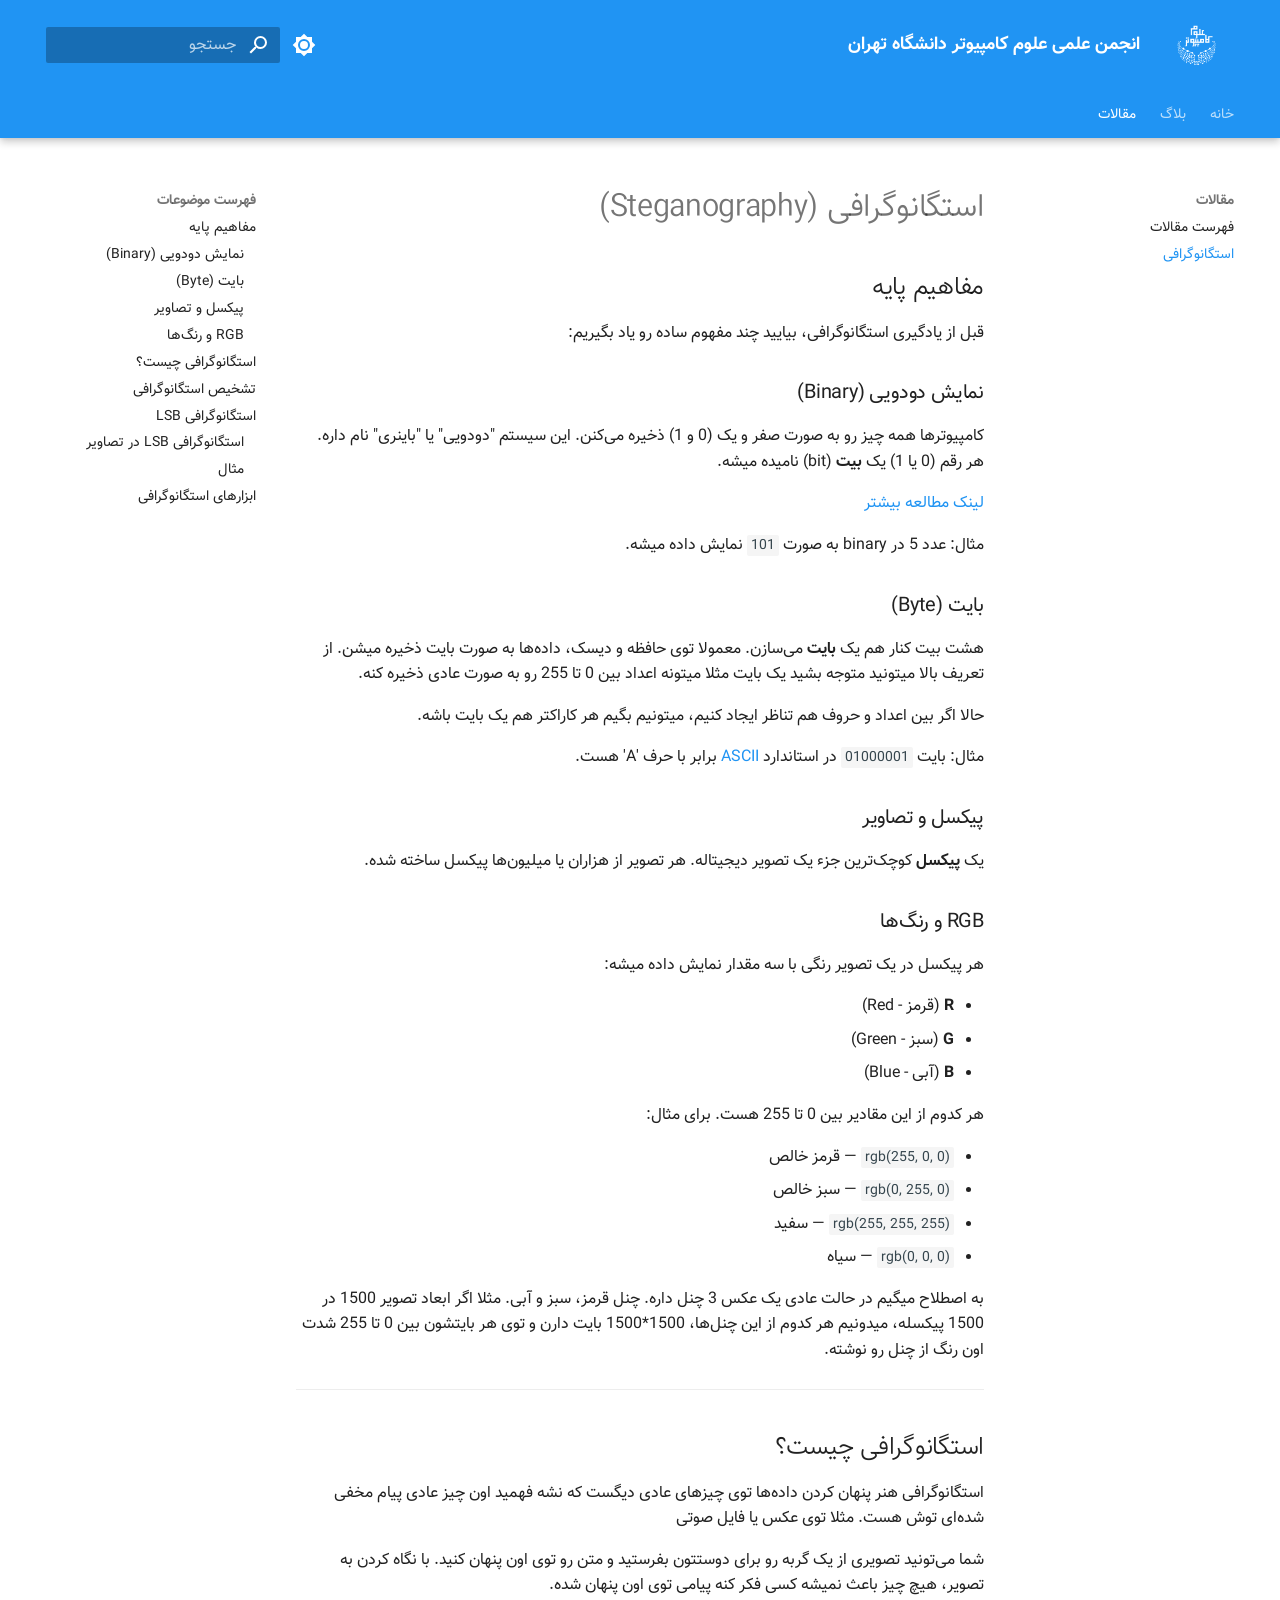
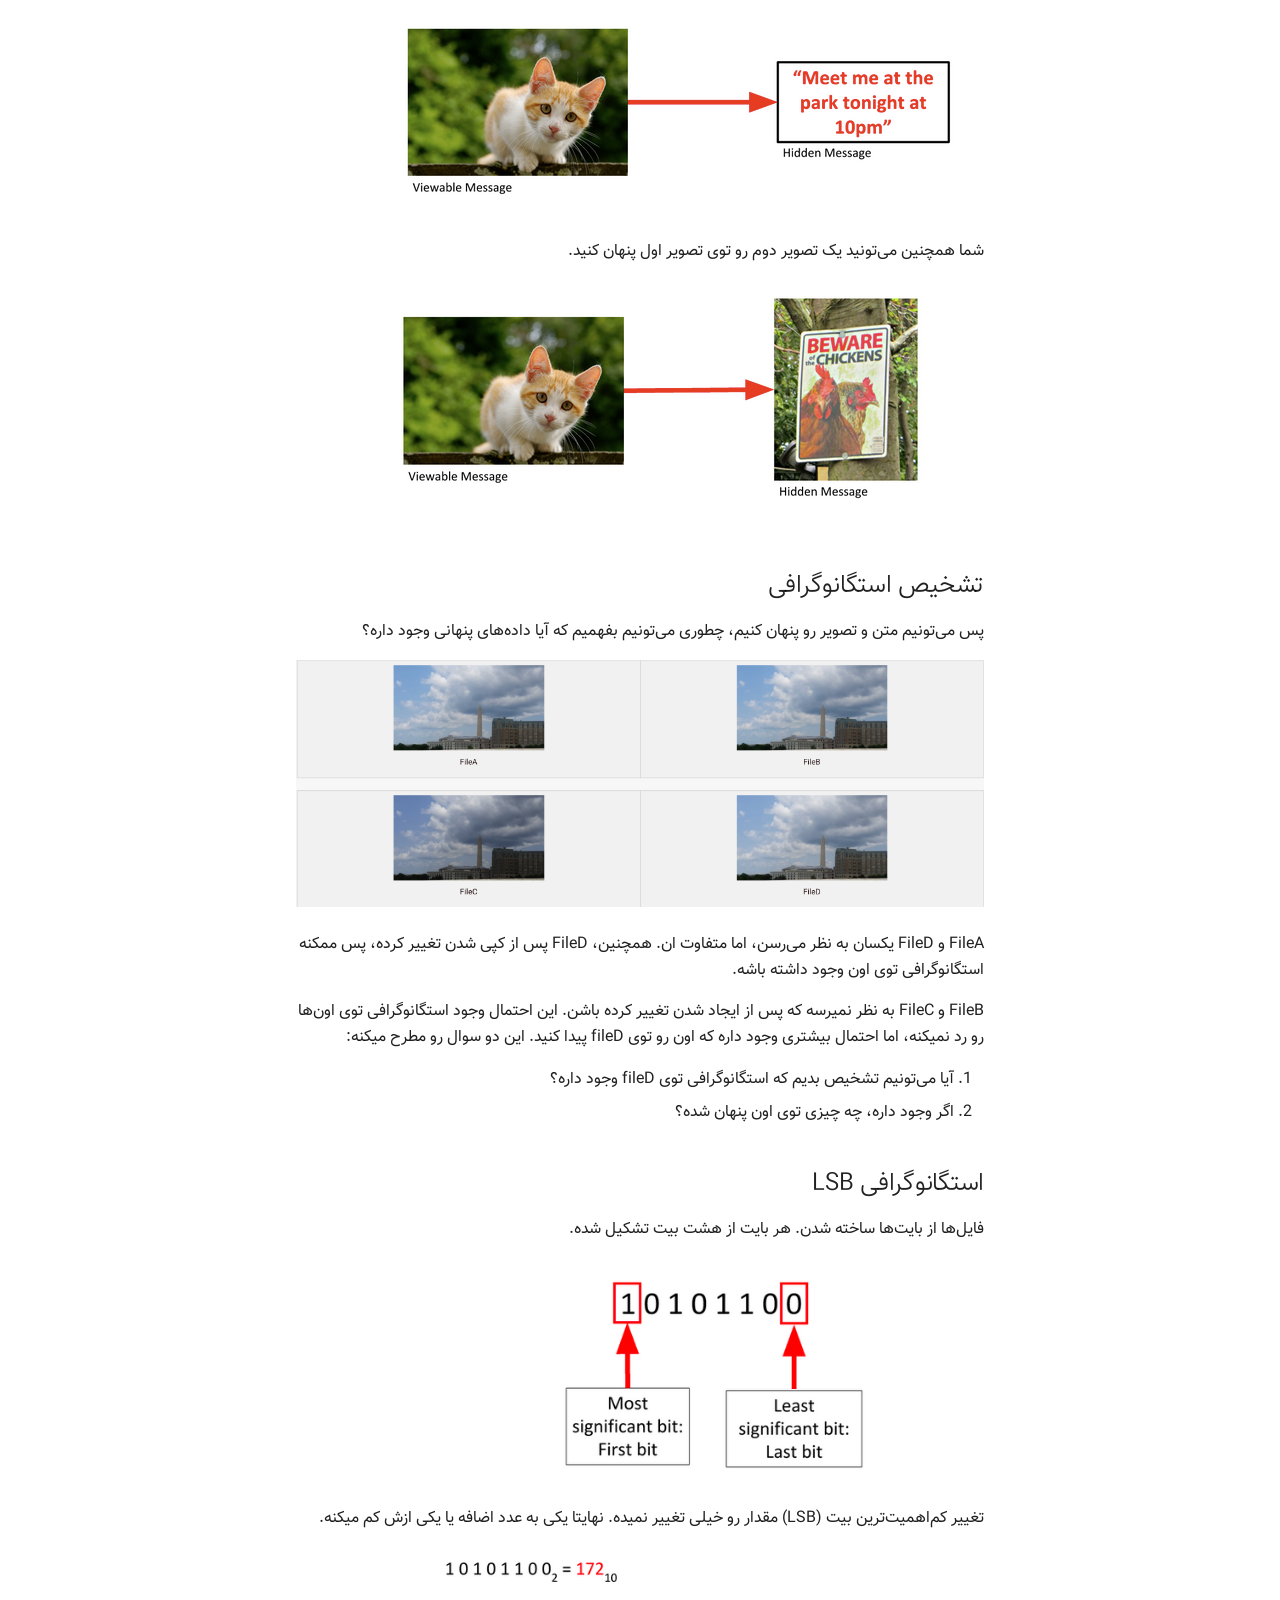
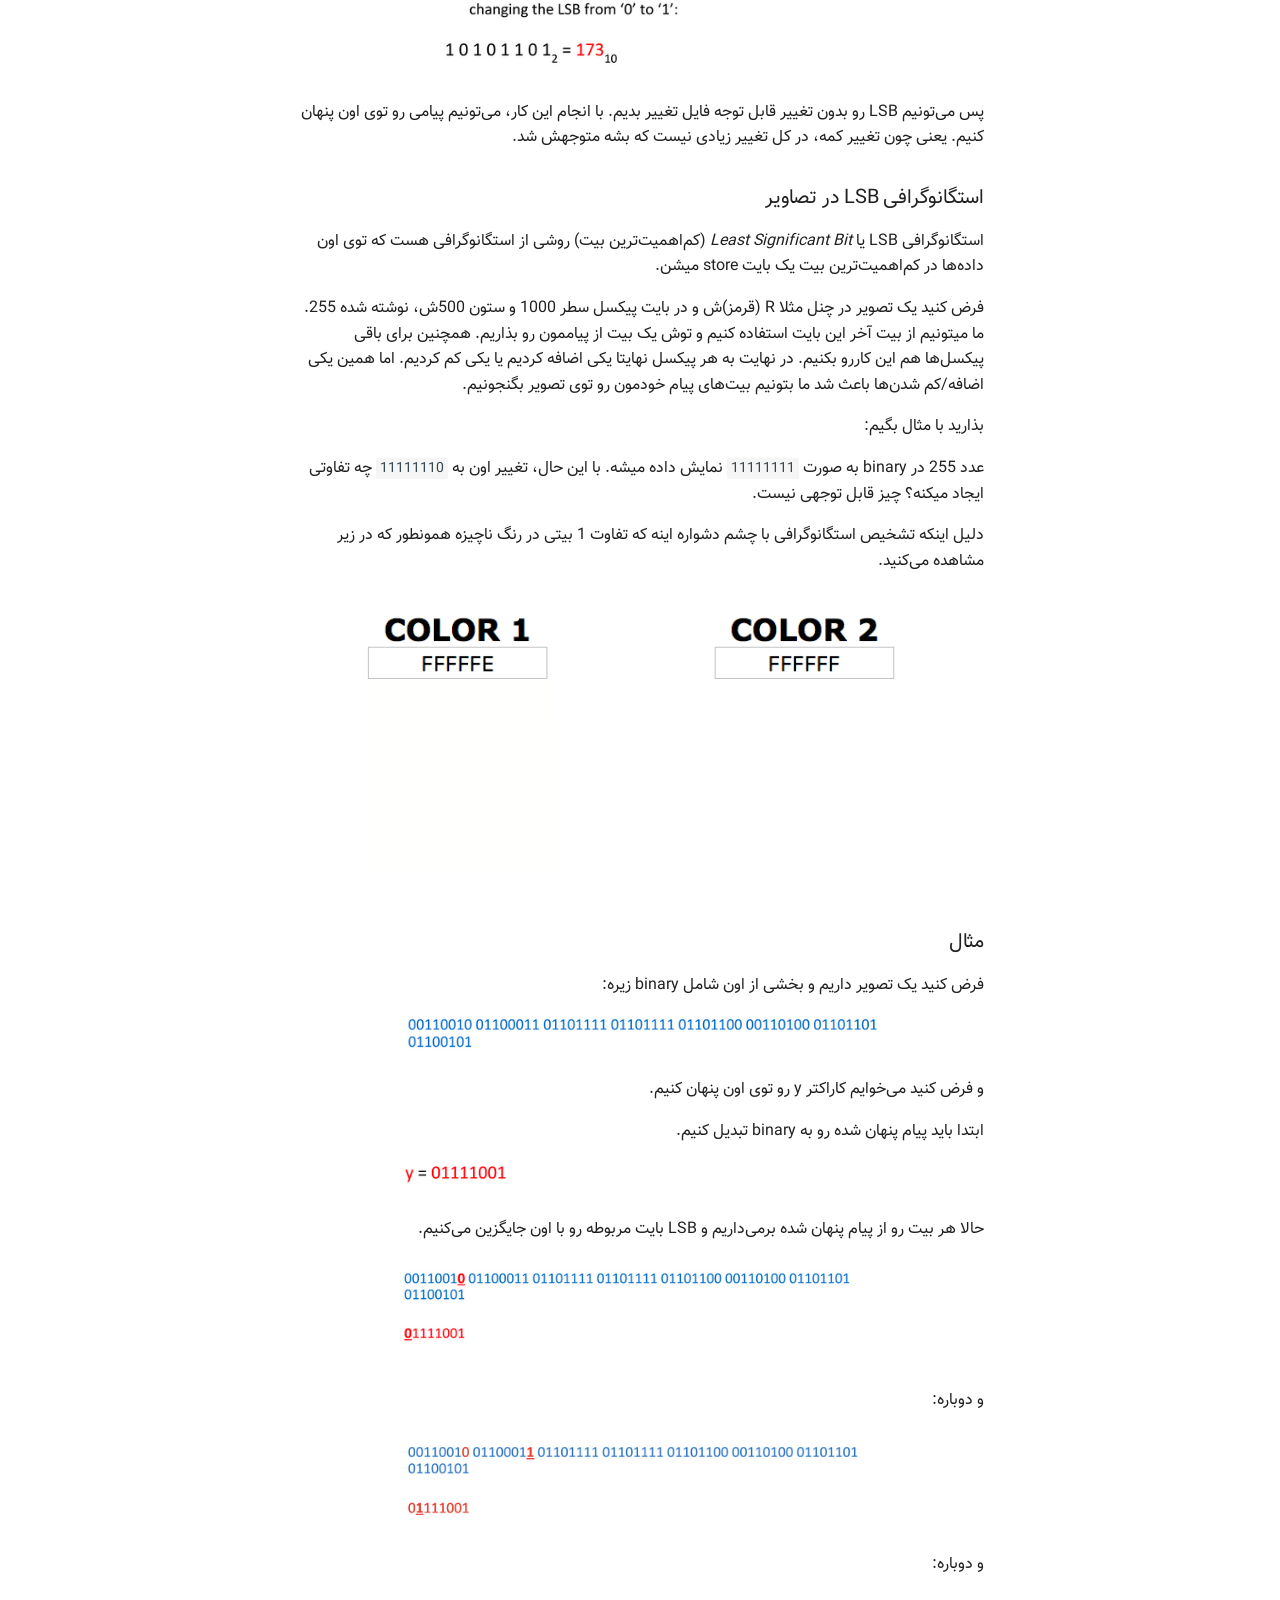
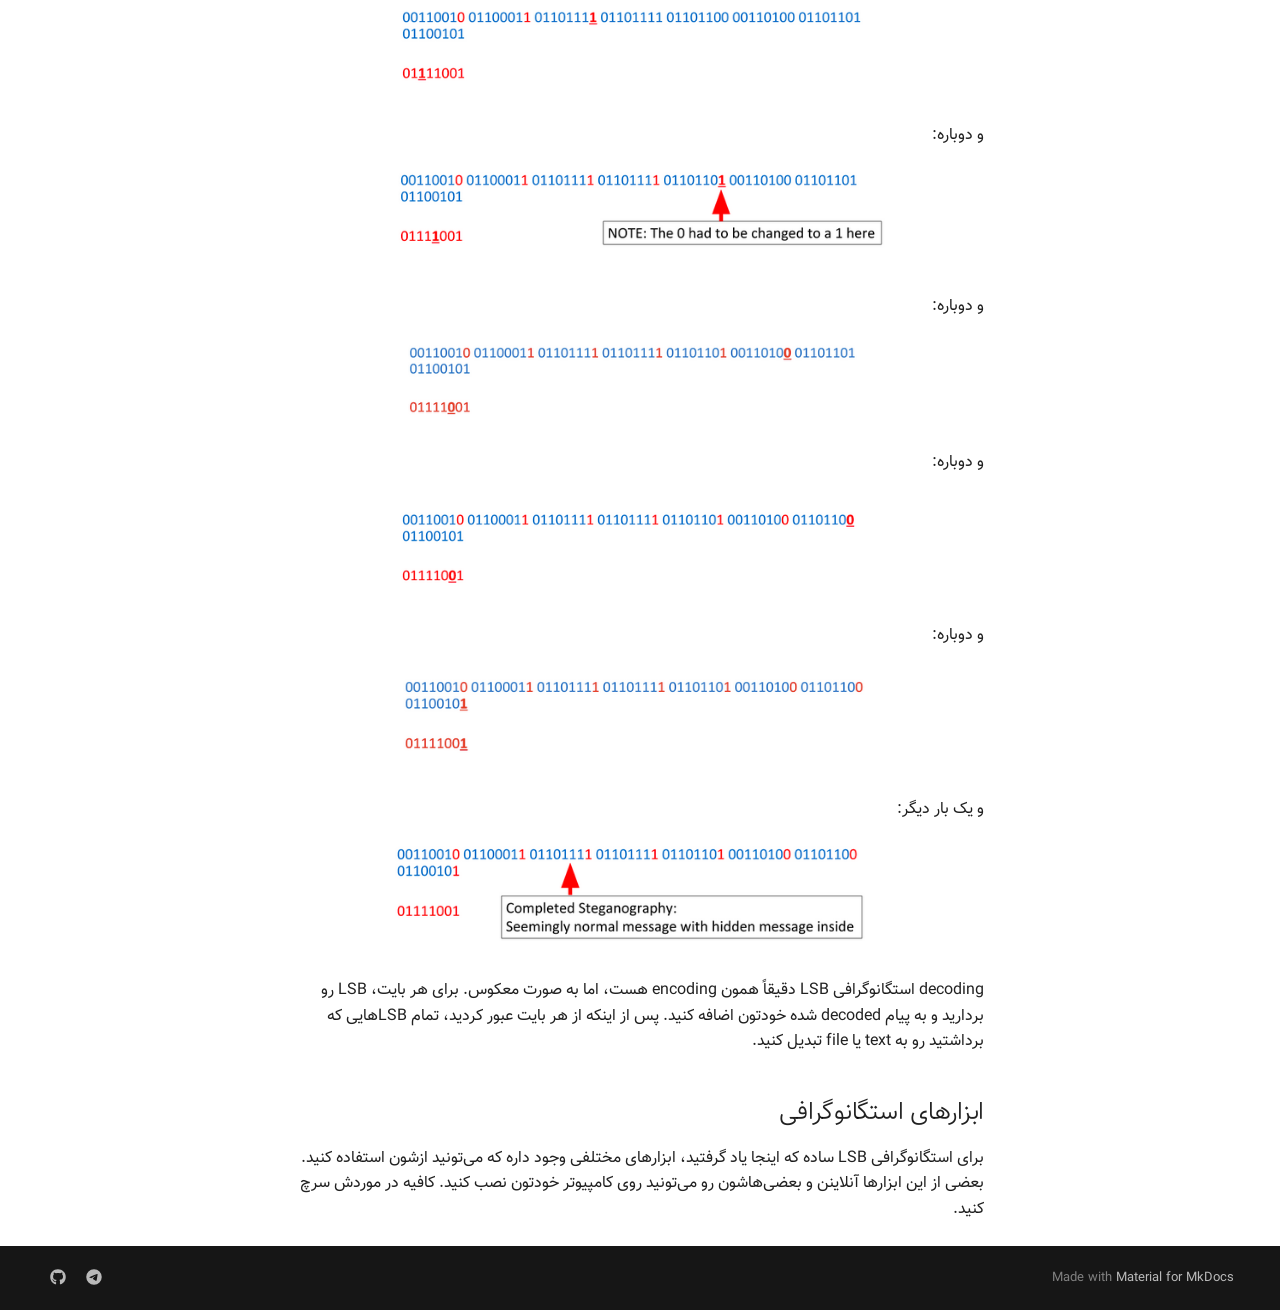
<file: articles/steganography/index.html>
<!doctype html>
<html lang="fa" class="no-js">
  <head>
    
      <meta charset="utf-8">
      <meta name="viewport" content="width=device-width,initial-scale=1">
      
        <meta name="description" content="انجمن علمی علوم کامپیوتر دانشگاه تهران">
      
      
        <meta name="author" content="انجمن علمی علوم کامپیوتر">
      
      
      
        <link rel="prev" href="../">
      
      
      
        
      
      
      <link rel="icon" href="../../images/favicon.png">
      <meta name="generator" content="mkdocs-1.6.1, mkdocs-material-9.7.0">
    
    
      
        <title>استگانوگرافی - انجمن علمی علوم کامپیوتر دانشگاه تهران</title>
      
    
    
      <link rel="stylesheet" href="../../assets/stylesheets/main.618322db.min.css">
      
        
        <link rel="stylesheet" href="../../assets/stylesheets/palette.ab4e12ef.min.css">
      
      


    
    
      
    
    
      
        
        
        <link rel="preconnect" href="https://fonts.gstatic.com" crossorigin>
        <link rel="stylesheet" href="https://fonts.googleapis.com/css?family=Roboto:300,300i,400,400i,700,700i%7CRoboto+Mono:400,400i,700,700i&display=fallback">
        <style>:root{--md-text-font:"Roboto";--md-code-font:"Roboto Mono"}</style>
      
    
    
      <link rel="stylesheet" href="../../stylesheets/vazir.css">
    
      <link rel="stylesheet" href="../../stylesheets/custom.css">
    
    <script>__md_scope=new URL("../..",location),__md_hash=e=>[...e].reduce(((e,_)=>(e<<5)-e+_.charCodeAt(0)),0),__md_get=(e,_=localStorage,t=__md_scope)=>JSON.parse(_.getItem(t.pathname+"."+e)),__md_set=(e,_,t=localStorage,a=__md_scope)=>{try{t.setItem(a.pathname+"."+e,JSON.stringify(_))}catch(e){}}</script>
    
      

    
    
  </head>
  
  
    
    
      
    
    
    
    
    <body dir="rtl" data-md-color-scheme="default" data-md-color-primary="blue" data-md-color-accent="blue">
  
    
    <input class="md-toggle" data-md-toggle="drawer" type="checkbox" id="__drawer" autocomplete="off">
    <input class="md-toggle" data-md-toggle="search" type="checkbox" id="__search" autocomplete="off">
    <label class="md-overlay" for="__drawer"></label>
    <div data-md-component="skip">
      
        
        <a href="#steganography" class="md-skip">
          پرش به محتویات
        </a>
      
    </div>
    <div data-md-component="announce">
      
    </div>
    
    
      

  

<header class="md-header md-header--shadow md-header--lifted" data-md-component="header">
  <nav class="md-header__inner md-grid" aria-label="سرتیتر">
    <a href="../.." title="انجمن علمی علوم کامپیوتر دانشگاه تهران" class="md-header__button md-logo" aria-label="انجمن علمی علوم کامپیوتر دانشگاه تهران" data-md-component="logo">
      
  <img src="../../images/csut_white_transparent_logo.png" alt="logo">

    </a>
    <label class="md-header__button md-icon" for="__drawer">
      
      <svg xmlns="http://www.w3.org/2000/svg" viewBox="0 0 24 24"><path d="M3 6h18v2H3zm0 5h18v2H3zm0 5h18v2H3z"/></svg>
    </label>
    <div class="md-header__title" data-md-component="header-title">
      <div class="md-header__ellipsis">
        <div class="md-header__topic">
          <span class="md-ellipsis">
            انجمن علمی علوم کامپیوتر دانشگاه تهران
          </span>
        </div>
        <div class="md-header__topic" data-md-component="header-topic">
          <span class="md-ellipsis">
            
              استگانوگرافی
            
          </span>
        </div>
      </div>
    </div>
    
      
        <form class="md-header__option" data-md-component="palette">
  
    
    
    
    <input class="md-option" data-md-color-media="" data-md-color-scheme="default" data-md-color-primary="blue" data-md-color-accent="blue"  aria-label="تغییر به حالت تاریک"  type="radio" name="__palette" id="__palette_0">
    
      <label class="md-header__button md-icon" title="تغییر به حالت تاریک" for="__palette_1" hidden>
        <svg xmlns="http://www.w3.org/2000/svg" viewBox="0 0 24 24"><path d="M12 8a4 4 0 0 0-4 4 4 4 0 0 0 4 4 4 4 0 0 0 4-4 4 4 0 0 0-4-4m0 10a6 6 0 0 1-6-6 6 6 0 0 1 6-6 6 6 0 0 1 6 6 6 6 0 0 1-6 6m8-9.31V4h-4.69L12 .69 8.69 4H4v4.69L.69 12 4 15.31V20h4.69L12 23.31 15.31 20H20v-4.69L23.31 12z"/></svg>
      </label>
    
  
    
    
    
    <input class="md-option" data-md-color-media="" data-md-color-scheme="slate" data-md-color-primary="blue" data-md-color-accent="blue"  aria-label="تغییر به حالت روشن"  type="radio" name="__palette" id="__palette_1">
    
      <label class="md-header__button md-icon" title="تغییر به حالت روشن" for="__palette_0" hidden>
        <svg xmlns="http://www.w3.org/2000/svg" viewBox="0 0 24 24"><path d="M12 18c-.89 0-1.74-.2-2.5-.55C11.56 16.5 13 14.42 13 12s-1.44-4.5-3.5-5.45C10.26 6.2 11.11 6 12 6a6 6 0 0 1 6 6 6 6 0 0 1-6 6m8-9.31V4h-4.69L12 .69 8.69 4H4v4.69L.69 12 4 15.31V20h4.69L12 23.31 15.31 20H20v-4.69L23.31 12z"/></svg>
      </label>
    
  
</form>
      
    
    
      <script>var palette=__md_get("__palette");if(palette&&palette.color){if("(prefers-color-scheme)"===palette.color.media){var media=matchMedia("(prefers-color-scheme: light)"),input=document.querySelector(media.matches?"[data-md-color-media='(prefers-color-scheme: light)']":"[data-md-color-media='(prefers-color-scheme: dark)']");palette.color.media=input.getAttribute("data-md-color-media"),palette.color.scheme=input.getAttribute("data-md-color-scheme"),palette.color.primary=input.getAttribute("data-md-color-primary"),palette.color.accent=input.getAttribute("data-md-color-accent")}for(var[key,value]of Object.entries(palette.color))document.body.setAttribute("data-md-color-"+key,value)}</script>
    
    
    
      
      
        <label class="md-header__button md-icon" for="__search">
          
          <svg xmlns="http://www.w3.org/2000/svg" viewBox="0 0 24 24"><path d="M9.5 3A6.5 6.5 0 0 1 16 9.5c0 1.61-.59 3.09-1.56 4.23l.27.27h.79l5 5-1.5 1.5-5-5v-.79l-.27-.27A6.52 6.52 0 0 1 9.5 16 6.5 6.5 0 0 1 3 9.5 6.5 6.5 0 0 1 9.5 3m0 2C7 5 5 7 5 9.5S7 14 9.5 14 14 12 14 9.5 12 5 9.5 5"/></svg>
        </label>
        <div class="md-search" data-md-component="search" role="dialog">
  <label class="md-search__overlay" for="__search"></label>
  <div class="md-search__inner" role="search">
    <form class="md-search__form" name="search">
      <input type="text" class="md-search__input" name="query" aria-label="جستجو" placeholder="جستجو" autocapitalize="off" autocorrect="off" autocomplete="off" spellcheck="false" data-md-component="search-query" required>
      <label class="md-search__icon md-icon" for="__search">
        
        <svg xmlns="http://www.w3.org/2000/svg" viewBox="0 0 24 24"><path d="M9.5 3A6.5 6.5 0 0 1 16 9.5c0 1.61-.59 3.09-1.56 4.23l.27.27h.79l5 5-1.5 1.5-5-5v-.79l-.27-.27A6.52 6.52 0 0 1 9.5 16 6.5 6.5 0 0 1 3 9.5 6.5 6.5 0 0 1 9.5 3m0 2C7 5 5 7 5 9.5S7 14 9.5 14 14 12 14 9.5 12 5 9.5 5"/></svg>
        
        <svg xmlns="http://www.w3.org/2000/svg" viewBox="0 0 24 24"><path d="M20 11v2H8l5.5 5.5-1.42 1.42L4.16 12l7.92-7.92L13.5 5.5 8 11z"/></svg>
      </label>
      <nav class="md-search__options" aria-label="جستجو">
        
        <button type="reset" class="md-search__icon md-icon" title="بازنشانی" aria-label="بازنشانی" tabindex="-1">
          
          <svg xmlns="http://www.w3.org/2000/svg" viewBox="0 0 24 24"><path d="M19 6.41 17.59 5 12 10.59 6.41 5 5 6.41 10.59 12 5 17.59 6.41 19 12 13.41 17.59 19 19 17.59 13.41 12z"/></svg>
        </button>
      </nav>
      
    </form>
    <div class="md-search__output">
      <div class="md-search__scrollwrap" tabindex="0" data-md-scrollfix>
        <div class="md-search-result" data-md-component="search-result">
          <div class="md-search-result__meta">
            راه‌اندازی جستجو
          </div>
          <ol class="md-search-result__list" role="presentation"></ol>
        </div>
      </div>
    </div>
  </div>
</div>
      
    
    
  </nav>
  
    
      
<nav class="md-tabs" aria-label="زبانه‌ها" data-md-component="tabs">
  <div class="md-grid">
    <ul class="md-tabs__list">
      
        
  
  
  
  
    <li class="md-tabs__item">
      <a href="../.." class="md-tabs__link">
        
  
  
    
  
  خانه

      </a>
    </li>
  

      
        
  
  
  
  
    
    
      <li class="md-tabs__item">
        <a href="../../blog/" class="md-tabs__link">
          
  
  
  بلاگ

        </a>
      </li>
    
  

      
        
  
  
  
    
  
  
    
    
      <li class="md-tabs__item md-tabs__item--active">
        <a href="../" class="md-tabs__link">
          
  
  
  مقالات

        </a>
      </li>
    
  

      
    </ul>
  </div>
</nav>
    
  
</header>
    
    <div class="md-container" data-md-component="container">
      
      
        
      
      <main class="md-main" data-md-component="main">
        <div class="md-main__inner md-grid">
          
            
              
              <div class="md-sidebar md-sidebar--primary" data-md-component="sidebar" data-md-type="navigation" >
                <div class="md-sidebar__scrollwrap">
                  <div class="md-sidebar__inner">
                    


  


<nav class="md-nav md-nav--primary md-nav--lifted" aria-label="هدایت" data-md-level="0">
  <label class="md-nav__title" for="__drawer">
    <a href="../.." title="انجمن علمی علوم کامپیوتر دانشگاه تهران" class="md-nav__button md-logo" aria-label="انجمن علمی علوم کامپیوتر دانشگاه تهران" data-md-component="logo">
      
  <img src="../../images/csut_white_transparent_logo.png" alt="logo">

    </a>
    انجمن علمی علوم کامپیوتر دانشگاه تهران
  </label>
  
  <ul class="md-nav__list" data-md-scrollfix>
    
      
      
  
  
  
  
    <li class="md-nav__item">
      <a href="../.." class="md-nav__link">
        
  
  
  <span class="md-ellipsis">
    
  
    خانه
  

    
  </span>
  
  

      </a>
    </li>
  

    
      
      
  
  
  
  
    
    
    
    
      
      
    
    
    <li class="md-nav__item md-nav__item--nested">
      
        
        
        <input class="md-nav__toggle md-toggle " type="checkbox" id="__nav_2" >
        
          
          <label class="md-nav__link" for="__nav_2" id="__nav_2_label" tabindex="0">
            
  
  
  <span class="md-ellipsis">
    
  
    بلاگ
  

    
  </span>
  
  

            <span class="md-nav__icon md-icon"></span>
          </label>
        
        <nav class="md-nav" data-md-level="1" aria-labelledby="__nav_2_label" aria-expanded="false">
          <label class="md-nav__title" for="__nav_2">
            <span class="md-nav__icon md-icon"></span>
            
  
    بلاگ
  

          </label>
          <ul class="md-nav__list" data-md-scrollfix>
            
              
                
  
  
  
    
  
  
    <li class="md-nav__item">
      <a href="../../blog/" class="md-nav__link">
        
  
  
  <span class="md-ellipsis">
    
  
    بلاگ
  

    
  </span>
  
  

      </a>
    </li>
  

              
            
              
                
  
  
  
  
    <li class="md-nav__item">
      <a href="../.." class="md-nav__link">
        
  
  
  <span class="md-ellipsis">
    
  
    بایگانی
  

    
  </span>
  
  

      </a>
    </li>
  

              
            
          </ul>
        </nav>
      
    </li>
  

    
      
      
  
  
    
  
  
  
    
    
    
    
      
        
        
      
      
    
    
    <li class="md-nav__item md-nav__item--active md-nav__item--section md-nav__item--nested">
      
        
        
        <input class="md-nav__toggle md-toggle " type="checkbox" id="__nav_3" checked>
        
          
          <label class="md-nav__link" for="__nav_3" id="__nav_3_label" tabindex="">
            
  
  
  <span class="md-ellipsis">
    
  
    مقالات
  

    
  </span>
  
  

            <span class="md-nav__icon md-icon"></span>
          </label>
        
        <nav class="md-nav" data-md-level="1" aria-labelledby="__nav_3_label" aria-expanded="true">
          <label class="md-nav__title" for="__nav_3">
            <span class="md-nav__icon md-icon"></span>
            
  
    مقالات
  

          </label>
          <ul class="md-nav__list" data-md-scrollfix>
            
              
                
  
  
  
  
    <li class="md-nav__item">
      <a href="../" class="md-nav__link">
        
  
  
  <span class="md-ellipsis">
    
  
    فهرست مقالات
  

    
  </span>
  
  

      </a>
    </li>
  

              
            
              
                
  
  
    
  
  
  
    <li class="md-nav__item md-nav__item--active">
      
      <input class="md-nav__toggle md-toggle" type="checkbox" id="__toc">
      
      
        
      
      
        <label class="md-nav__link md-nav__link--active" for="__toc">
          
  
  
  <span class="md-ellipsis">
    
  
    استگانوگرافی
  

    
  </span>
  
  

          <span class="md-nav__icon md-icon"></span>
        </label>
      
      <a href="./" class="md-nav__link md-nav__link--active">
        
  
  
  <span class="md-ellipsis">
    
  
    استگانوگرافی
  

    
  </span>
  
  

      </a>
      
        

<nav class="md-nav md-nav--secondary" aria-label="فهرست موضوعات">
  
  
  
    
  
  
    <label class="md-nav__title" for="__toc">
      <span class="md-nav__icon md-icon"></span>
      فهرست موضوعات
    </label>
    <ul class="md-nav__list" data-md-component="toc" data-md-scrollfix>
      
        <li class="md-nav__item">
  <a href="#_1" class="md-nav__link">
    <span class="md-ellipsis">
      
        مفاهیم پایه
      
    </span>
  </a>
  
    <nav class="md-nav" aria-label="مفاهیم پایه">
      <ul class="md-nav__list">
        
          <li class="md-nav__item">
  <a href="#binary" class="md-nav__link">
    <span class="md-ellipsis">
      
        نمایش دودویی (Binary)
      
    </span>
  </a>
  
</li>
        
          <li class="md-nav__item">
  <a href="#byte" class="md-nav__link">
    <span class="md-ellipsis">
      
        بایت (Byte)
      
    </span>
  </a>
  
</li>
        
          <li class="md-nav__item">
  <a href="#_2" class="md-nav__link">
    <span class="md-ellipsis">
      
        پیکسل و تصاویر
      
    </span>
  </a>
  
</li>
        
          <li class="md-nav__item">
  <a href="#rgb" class="md-nav__link">
    <span class="md-ellipsis">
      
        RGB و رنگ‌ها
      
    </span>
  </a>
  
</li>
        
      </ul>
    </nav>
  
</li>
      
        <li class="md-nav__item">
  <a href="#_3" class="md-nav__link">
    <span class="md-ellipsis">
      
        استگانوگرافی چیست؟
      
    </span>
  </a>
  
</li>
      
        <li class="md-nav__item">
  <a href="#_4" class="md-nav__link">
    <span class="md-ellipsis">
      
        تشخیص استگانوگرافی
      
    </span>
  </a>
  
</li>
      
        <li class="md-nav__item">
  <a href="#lsb" class="md-nav__link">
    <span class="md-ellipsis">
      
        استگانوگرافی LSB
      
    </span>
  </a>
  
    <nav class="md-nav" aria-label="استگانوگرافی LSB">
      <ul class="md-nav__list">
        
          <li class="md-nav__item">
  <a href="#lsb_1" class="md-nav__link">
    <span class="md-ellipsis">
      
        استگانوگرافی LSB در تصاویر
      
    </span>
  </a>
  
</li>
        
          <li class="md-nav__item">
  <a href="#_5" class="md-nav__link">
    <span class="md-ellipsis">
      
        مثال
      
    </span>
  </a>
  
</li>
        
      </ul>
    </nav>
  
</li>
      
        <li class="md-nav__item">
  <a href="#_6" class="md-nav__link">
    <span class="md-ellipsis">
      
        ابزارهای استگانوگرافی
      
    </span>
  </a>
  
</li>
      
    </ul>
  
</nav>
      
    </li>
  

              
            
          </ul>
        </nav>
      
    </li>
  

    
  </ul>
</nav>
                  </div>
                </div>
              </div>
            
            
              
              <div class="md-sidebar md-sidebar--secondary" data-md-component="sidebar" data-md-type="toc" >
                <div class="md-sidebar__scrollwrap">
                  <div class="md-sidebar__inner">
                    

<nav class="md-nav md-nav--secondary" aria-label="فهرست موضوعات">
  
  
  
    
  
  
    <label class="md-nav__title" for="__toc">
      <span class="md-nav__icon md-icon"></span>
      فهرست موضوعات
    </label>
    <ul class="md-nav__list" data-md-component="toc" data-md-scrollfix>
      
        <li class="md-nav__item">
  <a href="#_1" class="md-nav__link">
    <span class="md-ellipsis">
      
        مفاهیم پایه
      
    </span>
  </a>
  
    <nav class="md-nav" aria-label="مفاهیم پایه">
      <ul class="md-nav__list">
        
          <li class="md-nav__item">
  <a href="#binary" class="md-nav__link">
    <span class="md-ellipsis">
      
        نمایش دودویی (Binary)
      
    </span>
  </a>
  
</li>
        
          <li class="md-nav__item">
  <a href="#byte" class="md-nav__link">
    <span class="md-ellipsis">
      
        بایت (Byte)
      
    </span>
  </a>
  
</li>
        
          <li class="md-nav__item">
  <a href="#_2" class="md-nav__link">
    <span class="md-ellipsis">
      
        پیکسل و تصاویر
      
    </span>
  </a>
  
</li>
        
          <li class="md-nav__item">
  <a href="#rgb" class="md-nav__link">
    <span class="md-ellipsis">
      
        RGB و رنگ‌ها
      
    </span>
  </a>
  
</li>
        
      </ul>
    </nav>
  
</li>
      
        <li class="md-nav__item">
  <a href="#_3" class="md-nav__link">
    <span class="md-ellipsis">
      
        استگانوگرافی چیست؟
      
    </span>
  </a>
  
</li>
      
        <li class="md-nav__item">
  <a href="#_4" class="md-nav__link">
    <span class="md-ellipsis">
      
        تشخیص استگانوگرافی
      
    </span>
  </a>
  
</li>
      
        <li class="md-nav__item">
  <a href="#lsb" class="md-nav__link">
    <span class="md-ellipsis">
      
        استگانوگرافی LSB
      
    </span>
  </a>
  
    <nav class="md-nav" aria-label="استگانوگرافی LSB">
      <ul class="md-nav__list">
        
          <li class="md-nav__item">
  <a href="#lsb_1" class="md-nav__link">
    <span class="md-ellipsis">
      
        استگانوگرافی LSB در تصاویر
      
    </span>
  </a>
  
</li>
        
          <li class="md-nav__item">
  <a href="#_5" class="md-nav__link">
    <span class="md-ellipsis">
      
        مثال
      
    </span>
  </a>
  
</li>
        
      </ul>
    </nav>
  
</li>
      
        <li class="md-nav__item">
  <a href="#_6" class="md-nav__link">
    <span class="md-ellipsis">
      
        ابزارهای استگانوگرافی
      
    </span>
  </a>
  
</li>
      
    </ul>
  
</nav>
                  </div>
                </div>
              </div>
            
          
          
            <div class="md-content" data-md-component="content">
              
              <article class="md-content__inner md-typeset">
                
                  



<h1 id="steganography">استگانوگرافی (Steganography)<a class="headerlink" href="#steganography" title="Permanent link">&para;</a></h1>
<h2 id="_1">مفاهیم پایه<a class="headerlink" href="#_1" title="Permanent link">&para;</a></h2>
<p>قبل از یادگیری استگانوگرافی، بیایید چند مفهوم ساده رو یاد بگیریم:</p>
<h3 id="binary">نمایش دودویی (Binary)<a class="headerlink" href="#binary" title="Permanent link">&para;</a></h3>
<p>کامپیوترها همه چیز رو به صورت صفر و یک (0 و 1) ذخیره می‌کنن. این سیستم "دودویی" یا "باینری" نام داره. هر رقم (0 یا 1) یک <strong>بیت</strong> (bit) نامیده میشه.</p>
<p><a href="https://en.wikipedia.org/wiki/Binary_number">لینک مطالعه بیشتر</a></p>
<p>مثال: عدد 5 در binary به صورت <code>101</code> نمایش داده میشه.</p>
<h3 id="byte">بایت (Byte)<a class="headerlink" href="#byte" title="Permanent link">&para;</a></h3>
<p>هشت بیت کنار هم یک <strong>بایت</strong> می‌سازن.
معمولا توی حافظه و دیسک، داده‌ها به صورت بایت ذخیره میشن. از تعریف بالا میتونید متوجه بشید یک بایت مثلا میتونه اعداد بین 0 تا 255 رو به صورت عادی ذخیره کنه. </p>
<p>حالا اگر بین اعداد و حروف هم تناظر ایجاد کنیم، میتونیم بگیم هر کاراکتر هم یک بایت باشه. </p>
<p>مثال: بایت <code>01000001</code> در استاندارد <a href="https://www.asciitable.com/">ASCII</a> برابر با حرف 'A' هست.</p>
<h3 id="_2">پیکسل و تصاویر<a class="headerlink" href="#_2" title="Permanent link">&para;</a></h3>
<p>یک <strong>پیکسل</strong> کوچک‌ترین جزء یک تصویر دیجیتاله. هر تصویر از هزاران یا میلیون‌ها پیکسل ساخته شده.</p>
<h3 id="rgb">RGB و رنگ‌ها<a class="headerlink" href="#rgb" title="Permanent link">&para;</a></h3>
<p>هر پیکسل در یک تصویر رنگی با سه مقدار نمایش داده میشه:</p>
<ul>
<li><strong>R</strong> (قرمز - Red)</li>
<li><strong>G</strong> (سبز - Green)  </li>
<li><strong>B</strong> (آبی - Blue)</li>
</ul>
<p>هر کدوم از این مقادیر بین 0 تا 255 هست. برای مثال:</p>
<ul>
<li><code>rgb(255, 0, 0)</code> — قرمز خالص</li>
<li><code>rgb(0, 255, 0)</code> — سبز خالص</li>
<li><code>rgb(255, 255, 255)</code> — سفید</li>
<li><code>rgb(0, 0, 0)</code> — سیاه</li>
</ul>
<p>به اصطلاح میگیم در حالت عادی یک عکس 3 چنل داره. چنل قرمز، سبز و آبی. مثلا اگر ابعاد تصویر 1500 در 1500 پیکسله، میدونیم هر کدوم از این چنل‌ها، 1500*1500 بایت دارن و 
توی هر بایتشون بین 0 تا 255 شدت اون رنگ از چنل رو نوشته.</p>
<hr />
<h2 id="_3">استگانوگرافی چیست؟<a class="headerlink" href="#_3" title="Permanent link">&para;</a></h2>
<p>استگانوگرافی هنر پنهان کردن داده‌ها توی چیزهای عادی دیگست که نشه فهمید اون چیز عادی پیام مخفی شده‌ای توش هست. مثلا توی عکس یا فایل صوتی</p>
<p>شما می‌تونید تصویری از یک گربه رو برای دوستتون بفرستید و متن رو توی اون پنهان کنید. با نگاه کردن به تصویر، هیچ چیز باعث نمیشه کسی فکر کنه پیامی توی اون پنهان شده.</p>
<p><img alt="استگانوگرافی با متن" src="images/steg-cat-text.png" /></p>
<p>شما همچنین می‌تونید یک تصویر دوم رو توی تصویر اول پنهان کنید.</p>
<p><img alt="استگانوگرافی با تصویر" src="images/steg-cat-image.png" /></p>
<h2 id="_4">تشخیص استگانوگرافی<a class="headerlink" href="#_4" title="Permanent link">&para;</a></h2>
<p>پس می‌تونیم متن و تصویر رو پنهان کنیم، چطوری می‌تونیم بفهمیم که آیا داده‌های پنهانی وجود داره؟</p>
<p><img alt="گروهی از تصاویر" src="images/steg-a-b-c-d.png" /></p>
<p>FileA و FileD یکسان به نظر می‌رسن، اما متفاوت ان. همچنین، FileD پس از کپی شدن تغییر کرده، پس ممکنه استگانوگرافی توی اون وجود داشته باشه.</p>
<p>FileB و FileC به نظر نمیرسه که پس از ایجاد شدن تغییر کرده باشن. این احتمال وجود استگانوگرافی توی اون‌ها رو رد نمیکنه، اما احتمال بیشتری وجود داره که اون رو توی fileD پیدا کنید. این دو سوال رو مطرح میکنه:</p>
<ol>
<li>آیا می‌تونیم تشخیص بدیم که استگانوگرافی توی fileD وجود داره؟</li>
<li>اگر وجود داره، چه چیزی توی اون پنهان شده؟</li>
</ol>
<h2 id="lsb">استگانوگرافی LSB<a class="headerlink" href="#lsb" title="Permanent link">&para;</a></h2>
<p>فایل‌ها از بایت‌ها ساخته شدن. هر بایت از هشت بیت تشکیل شده.</p>
<p><img alt="فرآیند استگانوگرافی - مرحله 1" src="images/steg-step-1.png" /></p>
<p>تغییر کم‌اهمیت‌ترین بیت (LSB) مقدار رو خیلی تغییر نمیده. نهایتا یکی به عدد اضافه یا یکی ازش کم میکنه.</p>
<p><img alt="فرآیند استگانوگرافی - مرحله 2" src="images/steg-step-2.png" /></p>
<p>پس می‌تونیم LSB رو بدون تغییر قابل توجه فایل تغییر بدیم. با انجام این کار، می‌تونیم پیامی رو توی اون پنهان کنیم. یعنی چون تغییر کمه، در کل تغییر زیادی نیست که بشه متوجهش شد.</p>
<h3 id="lsb_1">استگانوگرافی LSB در تصاویر<a class="headerlink" href="#lsb_1" title="Permanent link">&para;</a></h3>
<p>استگانوگرافی LSB یا <em>Least Significant Bit</em> (کم‌اهمیت‌ترین بیت) روشی از استگانوگرافی هست که توی اون داده‌ها در کم‌اهمیت‌ترین بیت یک بایت store میشن.</p>
<p>فرض کنید یک تصویر در چنل مثلا R (قرمز)ش و در بایت پیکسل سطر 1000 و ستون 500ش، نوشته شده 255. ما میتونیم از بیت آخر این بایت استفاده کنیم و توش یک بیت از پیاممون رو بذاریم. همچنین برای باقی پیکسل‌ها هم این کاررو بکنیم. در نهایت به هر پیکسل نهایتا یکی اضافه کردیم یا یکی کم کردیم. اما همین یکی اضافه/کم شدن‌ها باعث شد ما بتونیم بیت‌های پیام خودمون رو توی تصویر بگنجونیم.</p>
<p>بذارید با مثال بگیم:</p>
<p>عدد 255  در binary به صورت <code>11111111</code> نمایش داده میشه. با این حال، تغییر اون به <code>11111110</code> چه تفاوتی ایجاد میکنه؟ چیز قابل توجهی نیست.</p>
<p>دلیل اینکه تشخیص استگانوگرافی با چشم دشواره اینه که تفاوت 1 بیتی در رنگ ناچیزه همونطور که در زیر مشاهده می‌کنید.</p>
<p><img alt="تفاوت 1 بیتی" src="images/lsb-color-difference.png" /></p>
<h3 id="_5">مثال<a class="headerlink" href="#_5" title="Permanent link">&para;</a></h3>
<p>فرض کنید یک تصویر داریم و بخشی از اون شامل binary زیره:</p>
<p><img alt="فرآیند استگانوگرافی - مرحله 3" src="images/steg-step-3.png" /></p>
<p>و فرض کنید می‌خوایم کاراکتر y رو توی اون پنهان کنیم.</p>
<p>ابتدا باید پیام پنهان شده رو به binary تبدیل کنیم.</p>
<p><img alt="فرآیند استگانوگرافی - مرحله 4" src="images/steg-step-4.png" /></p>
<p>حالا هر بیت رو از پیام پنهان شده برمی‌داریم و LSB بایت مربوطه رو با اون جایگزین می‌کنیم.</p>
<p><img alt="فرآیند استگانوگرافی - مرحله 5" src="images/steg-step-5.png" /></p>
<p>و دوباره:</p>
<p><img alt="فرآیند استگانوگرافی - مرحله 6" src="images/steg-step-6.png" /></p>
<p>و دوباره:</p>
<p><img alt="فرآیند استگانوگرافی - مرحله 7" src="images/steg-step-7.png" /></p>
<p>و دوباره:</p>
<p><img alt="فرآیند استگانوگرافی - مرحله 8" src="images/steg-step-8.png" /></p>
<p>و دوباره:</p>
<p><img alt="فرآیند استگانوگرافی - مرحله 9" src="images/steg-step-9.png" /></p>
<p>و دوباره:</p>
<p><img alt="فرآیند استگانوگرافی - مرحله 10" src="images/steg-step-10.png" /></p>
<p>و دوباره:</p>
<p><img alt="فرآیند استگانوگرافی - مرحله 11" src="images/steg-step-11.png" /></p>
<p>و یک بار دیگر:</p>
<p><img alt="فرآیند استگانوگرافی - مرحله 12" src="images/steg-step-12.png" /></p>
<p>decoding استگانوگرافی LSB دقیقاً همون encoding هست، اما به صورت معکوس. برای هر بایت، LSB رو بردارید و به پیام decoded شده خودتون اضافه کنید. پس از اینکه از هر بایت عبور کردید، تمام LSBهایی که برداشتید رو به text یا file تبدیل کنید.</p>
<h2 id="_6">ابزارهای استگانوگرافی<a class="headerlink" href="#_6" title="Permanent link">&para;</a></h2>
<p>برای استگانوگرافی LSB ساده که اینجا یاد گرفتید، ابزارهای مختلفی وجود داره که می‌تونید ازشون استفاده کنید. بعضی از این ابزارها آنلاینن و بعضی‌هاشون رو می‌تونید روی کامپیوتر خودتون نصب کنید. کافیه در موردش سرچ کنید.</p>












                
              </article>
            </div>
          
          
<script>var target=document.getElementById(location.hash.slice(1));target&&target.name&&(target.checked=target.name.startsWith("__tabbed_"))</script>
        </div>
        
          <button type="button" class="md-top md-icon" data-md-component="top" hidden>
  
  <svg xmlns="http://www.w3.org/2000/svg" viewBox="0 0 24 24"><path d="M13 20h-2V8l-5.5 5.5-1.42-1.42L12 4.16l7.92 7.92-1.42 1.42L13 8z"/></svg>
  برگشت به بالا
</button>
        
      </main>
      
        <footer class="md-footer">
  
  <div class="md-footer-meta md-typeset">
    <div class="md-footer-meta__inner md-grid">
      <div class="md-copyright">
  
  
    Made with
    <a href="https://squidfunk.github.io/mkdocs-material/" target="_blank" rel="noopener">
      Material for MkDocs
    </a>
  
</div>
      
        
<div class="md-social">
  
    
    
    
    
      
      
    
    <a href="https://t.me/UTCS_SA" target="_blank" rel="noopener" title="t.me" class="md-social__link">
      <svg xmlns="http://www.w3.org/2000/svg" viewBox="0 0 512 512"><!--! Font Awesome Free 7.1.0 by @fontawesome - https://fontawesome.com License - https://fontawesome.com/license/free (Icons: CC BY 4.0, Fonts: SIL OFL 1.1, Code: MIT License) Copyright 2025 Fonticons, Inc.--><path d="M256 8a248 248 0 1 0 0 496 248 248 0 1 0 0-496m115 168.7c-3.7 39.2-19.9 134.4-28.1 178.3-3.5 18.6-10.3 24.8-16.9 25.4-14.4 1.3-25.3-9.5-39.3-18.7-21.8-14.3-34.2-23.2-55.3-37.2-24.5-16.1-8.6-25 5.3-39.5 3.7-3.8 67.1-61.5 68.3-66.7.2-.7.3-3.1-1.2-4.4s-3.6-.8-5.1-.5c-2.2.5-37.1 23.5-104.6 69.1-9.9 6.8-18.9 10.1-26.9 9.9-8.9-.2-25.9-5-38.6-9.1-15.5-5-27.9-7.7-26.8-16.3.6-4.5 6.7-9 18.4-13.7 72.3-31.5 120.5-52.3 144.6-62.3 68.9-28.6 83.2-33.6 92.5-33.8 2.1 0 6.6.5 9.6 2.9 2 1.7 3.2 4.1 3.5 6.7.5 3.2.6 6.5.4 9.8z"/></svg>
    </a>
  
    
    
    
    
      
      
    
    <a href="https://github.com/CS-UT" target="_blank" rel="noopener" title="github.com" class="md-social__link">
      <svg xmlns="http://www.w3.org/2000/svg" viewBox="0 0 512 512"><!--! Font Awesome Free 7.1.0 by @fontawesome - https://fontawesome.com License - https://fontawesome.com/license/free (Icons: CC BY 4.0, Fonts: SIL OFL 1.1, Code: MIT License) Copyright 2025 Fonticons, Inc.--><path d="M173.9 397.4c0 2-2.3 3.6-5.2 3.6-3.3.3-5.6-1.3-5.6-3.6 0-2 2.3-3.6 5.2-3.6 3-.3 5.6 1.3 5.6 3.6m-31.1-4.5c-.7 2 1.3 4.3 4.3 4.9 2.6 1 5.6 0 6.2-2s-1.3-4.3-4.3-5.2c-2.6-.7-5.5.3-6.2 2.3m44.2-1.7c-2.9.7-4.9 2.6-4.6 4.9.3 2 2.9 3.3 5.9 2.6 2.9-.7 4.9-2.6 4.6-4.6-.3-1.9-3-3.2-5.9-2.9M252.8 8C114.1 8 8 113.3 8 252c0 110.9 69.8 205.8 169.5 239.2 12.8 2.3 17.3-5.6 17.3-12.1 0-6.2-.3-40.4-.3-61.4 0 0-70 15-84.7-29.8 0 0-11.4-29.1-27.8-36.6 0 0-22.9-15.7 1.6-15.4 0 0 24.9 2 38.6 25.8 21.9 38.6 58.6 27.5 72.9 20.9 2.3-16 8.8-27.1 16-33.7-55.9-6.2-112.3-14.3-112.3-110.5 0-27.5 7.6-41.3 23.6-58.9-2.6-6.5-11.1-33.3 2.6-67.9 20.9-6.5 69 27 69 27 20-5.6 41.5-8.5 62.8-8.5s42.8 2.9 62.8 8.5c0 0 48.1-33.6 69-27 13.7 34.7 5.2 61.4 2.6 67.9 16 17.7 25.8 31.5 25.8 58.9 0 96.5-58.9 104.2-114.8 110.5 9.2 7.9 17 22.9 17 46.4 0 33.7-.3 75.4-.3 83.6 0 6.5 4.6 14.4 17.3 12.1C436.2 457.8 504 362.9 504 252 504 113.3 391.5 8 252.8 8M105.2 352.9c-1.3 1-1 3.3.7 5.2 1.6 1.6 3.9 2.3 5.2 1 1.3-1 1-3.3-.7-5.2-1.6-1.6-3.9-2.3-5.2-1m-10.8-8.1c-.7 1.3.3 2.9 2.3 3.9 1.6 1 3.6.7 4.3-.7.7-1.3-.3-2.9-2.3-3.9-2-.6-3.6-.3-4.3.7m32.4 35.6c-1.6 1.3-1 4.3 1.3 6.2 2.3 2.3 5.2 2.6 6.5 1 1.3-1.3.7-4.3-1.3-6.2-2.2-2.3-5.2-2.6-6.5-1m-11.4-14.7c-1.6 1-1.6 3.6 0 5.9s4.3 3.3 5.6 2.3c1.6-1.3 1.6-3.9 0-6.2-1.4-2.3-4-3.3-5.6-2"/></svg>
    </a>
  
</div>
      
    </div>
  </div>
</footer>
      
    </div>
    <div class="md-dialog" data-md-component="dialog">
      <div class="md-dialog__inner md-typeset"></div>
    </div>
    
    
    
      
      
      <script id="__config" type="application/json">{"annotate": null, "base": "../..", "features": ["navigation.tabs", "navigation.tabs.sticky", "navigation.top"], "search": "../../assets/javascripts/workers/search.7a47a382.min.js", "tags": null, "translations": {"clipboard.copied": "\u06a9\u067e\u06cc \u0634\u062f", "clipboard.copy": "\u06a9\u067e\u06cc \u06a9\u0631\u062f\u0646", "search.result.more.one": "1 \u0645\u0648\u0631\u062f \u062f\u06cc\u06af\u0631 \u062f\u0631 \u0627\u06cc\u0646 \u0635\u0641\u062d\u0647", "search.result.more.other": "# \u0645\u0648\u0631\u062f \u062f\u06cc\u06af\u0631 \u062f\u0631 \u0627\u06cc\u0646 \u0635\u0641\u062d\u0647", "search.result.none": "\u0633\u0646\u062f\u06cc \u06cc\u0627\u0641\u062a \u0646\u0634\u062f", "search.result.one": "1 \u0633\u0646\u062f \u06cc\u0627\u0641\u062a \u0634\u062f", "search.result.other": "# \u0633\u0646\u062f \u06cc\u0627\u0641\u062a \u0634\u062f", "search.result.placeholder": "\u0628\u0631\u0627\u06cc \u0634\u0631\u0648\u0639 \u062c\u0633\u062a\u062c\u0648 \u062a\u0627\u06cc\u067e \u06a9\u0646\u06cc\u062f", "search.result.term.missing": "\u0645\u0648\u062c\u0648\u062f \u0646\u06cc\u0633\u062a", "select.version": "\u0627\u0646\u062a\u062e\u0627\u0628 \u0648\u06cc\u0631\u0627\u06cc\u0634"}, "version": null}</script>
    
    
      <script src="../../assets/javascripts/bundle.e71a0d61.min.js"></script>
      
    
  </body>
</html>
</file>
<file: stylesheets/vazir.css>
/* Vazir Font - Local Files */
@font-face {
  font-family: 'Vazir';
  src: url('/fonts/Vazir.woff2') format('woff2'),
       url('/fonts/Vazir.woff') format('woff');
  font-weight: normal;
  font-style: normal;
  font-display: swap;
}

@font-face {
  font-family: 'Vazir';
  src: url('/fonts/Vazir-Light.woff2') format('woff2'),
       url('/fonts/Vazir-Light.woff') format('woff');
  font-weight: 300;
  font-style: normal;
  font-display: swap;
}

@font-face {
  font-family: 'Vazir';
  src: url('/fonts/Vazir-Medium.woff2') format('woff2'),
       url('/fonts/Vazir-Medium.woff') format('woff');
  font-weight: 500;
  font-style: normal;
  font-display: swap;
}

@font-face {
  font-family: 'Vazir';
  src: url('/fonts/Vazir-Bold.woff2') format('woff2'),
       url('/fonts/Vazir-Bold.woff') format('woff');
  font-weight: bold;
  font-style: normal;
  font-display: swap;
}

/* Apply Vazir font using Material for MkDocs CSS variables */
:root {
  --md-text-font: "Vazir", sans-serif !important;
  --md-code-font: "Vazir", monospace !important;
}

/* Directly apply font to ensure it loads */
body,
.md-typeset {
  font-family: "Vazir", sans-serif !important;
}

code,
pre,
.md-typeset code,
.md-typeset pre {
  font-family: "Vazir", monospace !important;
}
</file>
<file: stylesheets/custom.css>
/* Make logo bigger */
.md-header__button.md-logo img,
.md-header__button.md-logo svg {
    height: 2.5rem !important;
    width: auto !important;
}

/* Adjust header to accommodate larger logo */
.md-header__inner {
    padding: 0.4rem 0.8rem;
}
</file>
<file: assets/stylesheets/main.618322db.min.css>
@charset "UTF-8";html{-webkit-text-size-adjust:none;-moz-text-size-adjust:none;text-size-adjust:none;box-sizing:border-box}*,:after,:before{box-sizing:inherit}@media (prefers-reduced-motion){*,:after,:before{transition:none!important}}body{margin:0}a,button,input,label{-webkit-tap-highlight-color:transparent}a{color:inherit;text-decoration:none}hr{border:0;box-sizing:initial;display:block;height:.05rem;overflow:visible;padding:0}small{font-size:80%}sub,sup{line-height:1em}img{border-style:none}table{border-collapse:initial;border-spacing:0}td,th{font-weight:400;vertical-align:top}button{background:#0000;border:0;font-family:inherit;font-size:inherit;margin:0;padding:0}input{border:0;outline:none}:root{--md-primary-fg-color:#4051b5;--md-primary-fg-color--light:#5d6cc0;--md-primary-fg-color--dark:#303fa1;--md-primary-bg-color:#fff;--md-primary-bg-color--light:#ffffffb3;--md-accent-fg-color:#526cfe;--md-accent-fg-color--transparent:#526cfe1a;--md-accent-bg-color:#fff;--md-accent-bg-color--light:#ffffffb3}[data-md-color-scheme=default]{color-scheme:light}[data-md-color-scheme=default] img[src$="#gh-dark-mode-only"],[data-md-color-scheme=default] img[src$="#only-dark"]{display:none}:root,[data-md-color-scheme=default]{--md-hue:225deg;--md-default-fg-color:#000000de;--md-default-fg-color--light:#0000008a;--md-default-fg-color--lighter:#00000052;--md-default-fg-color--lightest:#00000012;--md-default-bg-color:#fff;--md-default-bg-color--light:#ffffffb3;--md-default-bg-color--lighter:#ffffff4d;--md-default-bg-color--lightest:#ffffff1f;--md-code-fg-color:#36464e;--md-code-bg-color:#f5f5f5;--md-code-bg-color--light:#f5f5f5b3;--md-code-bg-color--lighter:#f5f5f54d;--md-code-hl-color:#4287ff;--md-code-hl-color--light:#4287ff1a;--md-code-hl-number-color:#d52a2a;--md-code-hl-special-color:#db1457;--md-code-hl-function-color:#a846b9;--md-code-hl-constant-color:#6e59d9;--md-code-hl-keyword-color:#3f6ec6;--md-code-hl-string-color:#1c7d4d;--md-code-hl-name-color:var(--md-code-fg-color);--md-code-hl-operator-color:var(--md-default-fg-color--light);--md-code-hl-punctuation-color:var(--md-default-fg-color--light);--md-code-hl-comment-color:var(--md-default-fg-color--light);--md-code-hl-generic-color:var(--md-default-fg-color--light);--md-code-hl-variable-color:var(--md-default-fg-color--light);--md-typeset-color:var(--md-default-fg-color);--md-typeset-a-color:var(--md-primary-fg-color);--md-typeset-del-color:#f5503d26;--md-typeset-ins-color:#0bd57026;--md-typeset-kbd-color:#fafafa;--md-typeset-kbd-accent-color:#fff;--md-typeset-kbd-border-color:#b8b8b8;--md-typeset-mark-color:#ffff0080;--md-typeset-table-color:#0000001f;--md-typeset-table-color--light:rgba(0,0,0,.035);--md-admonition-fg-color:var(--md-default-fg-color);--md-admonition-bg-color:var(--md-default-bg-color);--md-warning-fg-color:#000000de;--md-warning-bg-color:#ff9;--md-footer-fg-color:#fff;--md-footer-fg-color--light:#ffffffb3;--md-footer-fg-color--lighter:#ffffff73;--md-footer-bg-color:#000000de;--md-footer-bg-color--dark:#00000052;--md-shadow-z1:0 0.2rem 0.5rem #0000000d,0 0 0.05rem #0000001a;--md-shadow-z2:0 0.2rem 0.5rem #0000001a,0 0 0.05rem #00000040;--md-shadow-z3:0 0.2rem 0.5rem #0003,0 0 0.05rem #00000059}.md-icon svg{fill:currentcolor;display:block;height:1.2rem;width:1.2rem}body{-webkit-font-smoothing:antialiased;-moz-osx-font-smoothing:grayscale;--md-text-font-family:var(--md-text-font,_),-apple-system,BlinkMacSystemFont,Helvetica,Arial,sans-serif;--md-code-font-family:var(--md-code-font,_),SFMono-Regular,Consolas,Menlo,monospace}aside,body,input{font-feature-settings:"kern","liga";color:var(--md-typeset-color);font-family:var(--md-text-font-family)}code,kbd,pre{font-feature-settings:"kern";font-family:var(--md-code-font-family)}:root{--md-typeset-table-sort-icon:url('data:image/svg+xml;charset=utf-8,<svg xmlns="http://www.w3.org/2000/svg" viewBox="0 0 24 24"><path d="m18 21-4-4h3V7h-3l4-4 4 4h-3v10h3M2 19v-2h10v2M2 13v-2h7v2M2 7V5h4v2z"/></svg>');--md-typeset-table-sort-icon--asc:url('data:image/svg+xml;charset=utf-8,<svg xmlns="http://www.w3.org/2000/svg" viewBox="0 0 24 24"><path d="M19 17h3l-4 4-4-4h3V3h2M2 17h10v2H2M6 5v2H2V5m0 6h7v2H2z"/></svg>');--md-typeset-table-sort-icon--desc:url('data:image/svg+xml;charset=utf-8,<svg xmlns="http://www.w3.org/2000/svg" viewBox="0 0 24 24"><path d="M19 7h3l-4-4-4 4h3v14h2M2 17h10v2H2M6 5v2H2V5m0 6h7v2H2z"/></svg>')}.md-typeset{-webkit-print-color-adjust:exact;color-adjust:exact;font-size:.8rem;line-height:1.6;overflow-wrap:break-word}@media print{.md-typeset{font-size:.68rem}}.md-typeset blockquote,.md-typeset dl,.md-typeset figure,.md-typeset ol,.md-typeset pre,.md-typeset ul{margin-bottom:1em;margin-top:1em}.md-typeset h1{color:var(--md-default-fg-color--light);font-size:2em;line-height:1.3;margin:0 0 1.25em}.md-typeset h1,.md-typeset h2{font-weight:300;letter-spacing:-.01em}.md-typeset h2{font-size:1.5625em;line-height:1.4;margin:1.6em 0 .64em}.md-typeset h3{font-size:1.25em;font-weight:400;letter-spacing:-.01em;line-height:1.5;margin:1.6em 0 .8em}.md-typeset h2+h3{margin-top:.8em}.md-typeset h4{font-weight:700;letter-spacing:-.01em;margin:1em 0}.md-typeset h5,.md-typeset h6{color:var(--md-default-fg-color--light);font-size:.8em;font-weight:700;letter-spacing:-.01em;margin:1.25em 0}.md-typeset h5{text-transform:uppercase}.md-typeset h5 code{text-transform:none}.md-typeset hr{border-bottom:.05rem solid var(--md-default-fg-color--lightest);display:flow-root;margin:1.5em 0}.md-typeset a{color:var(--md-typeset-a-color);word-break:break-word}.md-typeset a,.md-typeset a:before{transition:color 125ms}.md-typeset a:focus,.md-typeset a:hover{color:var(--md-accent-fg-color)}.md-typeset a:focus code,.md-typeset a:hover code{background-color:var(--md-accent-fg-color--transparent);color:var(--md-accent-fg-color)}.md-typeset a code{color:var(--md-typeset-a-color)}.md-typeset a.focus-visible{outline-color:var(--md-accent-fg-color);outline-offset:.2rem}.md-typeset code,.md-typeset kbd,.md-typeset pre{color:var(--md-code-fg-color);direction:ltr;font-variant-ligatures:none;transition:background-color 125ms}@media print{.md-typeset code,.md-typeset kbd,.md-typeset pre{white-space:pre-wrap}}.md-typeset code{background-color:var(--md-code-bg-color);border-radius:.1rem;-webkit-box-decoration-break:clone;box-decoration-break:clone;font-size:.85em;padding:0 .2941176471em;transition:color 125ms,background-color 125ms;word-break:break-word}.md-typeset code:not(.focus-visible){-webkit-tap-highlight-color:transparent;outline:none}.md-typeset pre{display:flow-root;line-height:1.4;position:relative}.md-typeset pre>code{-webkit-box-decoration-break:slice;box-decoration-break:slice;box-shadow:none;display:block;margin:0;outline-color:var(--md-accent-fg-color);overflow:auto;padding:.7720588235em 1.1764705882em;scrollbar-color:var(--md-default-fg-color--lighter) #0000;scrollbar-width:thin;touch-action:auto;word-break:normal}.md-typeset pre>code:hover{scrollbar-color:var(--md-accent-fg-color) #0000}.md-typeset pre>code::-webkit-scrollbar{height:.2rem;width:.2rem}.md-typeset pre>code::-webkit-scrollbar-thumb{background-color:var(--md-default-fg-color--lighter)}.md-typeset pre>code::-webkit-scrollbar-thumb:hover{background-color:var(--md-accent-fg-color)}.md-typeset kbd{background-color:var(--md-typeset-kbd-color);border-radius:.1rem;box-shadow:0 .1rem 0 .05rem var(--md-typeset-kbd-border-color),0 .1rem 0 var(--md-typeset-kbd-border-color),0 -.1rem .2rem var(--md-typeset-kbd-accent-color) inset;color:var(--md-default-fg-color);display:inline-block;font-size:.75em;padding:0 .6666666667em;vertical-align:text-top;word-break:break-word}.md-typeset mark{background-color:var(--md-typeset-mark-color);-webkit-box-decoration-break:clone;box-decoration-break:clone;color:inherit;word-break:break-word}.md-typeset abbr{cursor:help;text-decoration:none}.md-typeset [data-preview],.md-typeset abbr{border-bottom:.05rem dotted var(--md-default-fg-color--light)}.md-typeset small{opacity:.75}[dir=ltr] .md-typeset sub,[dir=ltr] .md-typeset sup{margin-left:.078125em}[dir=rtl] .md-typeset sub,[dir=rtl] .md-typeset sup{margin-right:.078125em}[dir=ltr] .md-typeset blockquote{padding-left:.6rem}[dir=rtl] .md-typeset blockquote{padding-right:.6rem}[dir=ltr] .md-typeset blockquote{border-left:.2rem solid var(--md-default-fg-color--lighter)}[dir=rtl] .md-typeset blockquote{border-right:.2rem solid var(--md-default-fg-color--lighter)}.md-typeset blockquote{color:var(--md-default-fg-color--light);margin-left:0;margin-right:0}.md-typeset ul{list-style-type:disc}.md-typeset ul[type]{list-style-type:revert-layer}[dir=ltr] .md-typeset ol,[dir=ltr] .md-typeset ul{margin-left:.625em}[dir=rtl] .md-typeset ol,[dir=rtl] .md-typeset ul{margin-right:.625em}.md-typeset ol,.md-typeset ul{padding:0}.md-typeset ol:not([hidden]),.md-typeset ul:not([hidden]){display:flow-root}.md-typeset ol ol,.md-typeset ul ol{list-style-type:lower-alpha}.md-typeset ol ol ol,.md-typeset ul ol ol{list-style-type:lower-roman}.md-typeset ol ol ol ol,.md-typeset ul ol ol ol{list-style-type:upper-alpha}.md-typeset ol ol ol ol ol,.md-typeset ul ol ol ol ol{list-style-type:upper-roman}.md-typeset ol[type],.md-typeset ul[type]{list-style-type:revert-layer}[dir=ltr] .md-typeset ol li,[dir=ltr] .md-typeset ul li{margin-left:1.25em}[dir=rtl] .md-typeset ol li,[dir=rtl] .md-typeset ul li{margin-right:1.25em}.md-typeset ol li,.md-typeset ul li{margin-bottom:.5em}.md-typeset ol li blockquote,.md-typeset ol li p,.md-typeset ul li blockquote,.md-typeset ul li p{margin:.5em 0}.md-typeset ol li:last-child,.md-typeset ul li:last-child{margin-bottom:0}[dir=ltr] .md-typeset ol li ol,[dir=ltr] .md-typeset ol li ul,[dir=ltr] .md-typeset ul li ol,[dir=ltr] .md-typeset ul li ul{margin-left:.625em}[dir=rtl] .md-typeset ol li ol,[dir=rtl] .md-typeset ol li ul,[dir=rtl] .md-typeset ul li ol,[dir=rtl] .md-typeset ul li ul{margin-right:.625em}.md-typeset ol li ol,.md-typeset ol li ul,.md-typeset ul li ol,.md-typeset ul li ul{margin-bottom:.5em;margin-top:.5em}[dir=ltr] .md-typeset dd{margin-left:1.875em}[dir=rtl] .md-typeset dd{margin-right:1.875em}.md-typeset dd{margin-bottom:1.5em;margin-top:1em}.md-typeset img,.md-typeset svg,.md-typeset video{height:auto;max-width:100%}.md-typeset img[align=left]{margin:1em 1em 1em 0}.md-typeset img[align=right]{margin:1em 0 1em 1em}.md-typeset img[align]:only-child{margin-top:0}.md-typeset figure{display:flow-root;margin:1em auto;max-width:100%;text-align:center;width:fit-content}.md-typeset figure img{display:block;margin:0 auto}.md-typeset figcaption{font-style:italic;margin:1em auto;max-width:24rem}.md-typeset iframe{max-width:100%}.md-typeset table:not([class]){background-color:var(--md-default-bg-color);border:.05rem solid var(--md-typeset-table-color);border-radius:.1rem;display:inline-block;font-size:.64rem;max-width:100%;overflow:auto;touch-action:auto}@media print{.md-typeset table:not([class]){display:table}}.md-typeset table:not([class])+*{margin-top:1.5em}.md-typeset table:not([class]) td>:first-child,.md-typeset table:not([class]) th>:first-child{margin-top:0}.md-typeset table:not([class]) td>:last-child,.md-typeset table:not([class]) th>:last-child{margin-bottom:0}.md-typeset table:not([class]) td:not([align]),.md-typeset table:not([class]) th:not([align]){text-align:left}[dir=rtl] .md-typeset table:not([class]) td:not([align]),[dir=rtl] .md-typeset table:not([class]) th:not([align]){text-align:right}.md-typeset table:not([class]) th{font-weight:700;min-width:5rem;padding:.9375em 1.25em;vertical-align:top}.md-typeset table:not([class]) td{border-top:.05rem solid var(--md-typeset-table-color);padding:.9375em 1.25em;vertical-align:top}.md-typeset table:not([class]) tbody tr{transition:background-color 125ms}.md-typeset table:not([class]) tbody tr:hover{background-color:var(--md-typeset-table-color--light);box-shadow:0 .05rem 0 var(--md-default-bg-color) inset}.md-typeset table:not([class]) a{word-break:normal}.md-typeset table th[role=columnheader]{cursor:pointer}[dir=ltr] .md-typeset table th[role=columnheader]:after{margin-left:.5em}[dir=rtl] .md-typeset table th[role=columnheader]:after{margin-right:.5em}.md-typeset table th[role=columnheader]:after{content:"";display:inline-block;height:1.2em;-webkit-mask-image:var(--md-typeset-table-sort-icon);mask-image:var(--md-typeset-table-sort-icon);-webkit-mask-repeat:no-repeat;mask-repeat:no-repeat;-webkit-mask-size:contain;mask-size:contain;transition:background-color 125ms;vertical-align:text-bottom;width:1.2em}.md-typeset table th[role=columnheader]:hover:after{background-color:var(--md-default-fg-color--lighter)}.md-typeset table th[role=columnheader][aria-sort=ascending]:after{background-color:var(--md-default-fg-color--light);-webkit-mask-image:var(--md-typeset-table-sort-icon--asc);mask-image:var(--md-typeset-table-sort-icon--asc)}.md-typeset table th[role=columnheader][aria-sort=descending]:after{background-color:var(--md-default-fg-color--light);-webkit-mask-image:var(--md-typeset-table-sort-icon--desc);mask-image:var(--md-typeset-table-sort-icon--desc)}.md-typeset__scrollwrap{margin:1em -.8rem;overflow-x:auto;touch-action:auto}.md-typeset__table{display:inline-block;margin-bottom:.5em;padding:0 .8rem}@media print{.md-typeset__table{display:block}}html .md-typeset__table table{display:table;margin:0;overflow:hidden;width:100%}@media screen and (max-width:44.984375em){.md-content__inner>pre{margin:1em -.8rem}.md-content__inner>pre code{border-radius:0}}.md-typeset .md-author{border-radius:100%;display:block;flex-shrink:0;height:1.6rem;overflow:hidden;position:relative;transition:color 125ms,transform 125ms;width:1.6rem}.md-typeset .md-author img{display:block}.md-typeset .md-author--more{background:var(--md-default-fg-color--lightest);color:var(--md-default-fg-color--lighter);font-size:.6rem;font-weight:700;line-height:1.6rem;text-align:center}.md-typeset .md-author--long{height:2.4rem;width:2.4rem}.md-typeset a.md-author{transform:scale(1)}.md-typeset a.md-author img{border-radius:100%;filter:grayscale(100%) opacity(75%);transition:filter 125ms}.md-typeset a.md-author:focus,.md-typeset a.md-author:hover{transform:scale(1.1);z-index:1}.md-typeset a.md-author:focus img,.md-typeset a.md-author:hover img{filter:grayscale(0)}.md-banner{background-color:var(--md-footer-bg-color);color:var(--md-footer-fg-color);overflow:auto}@media print{.md-banner{display:none}}.md-banner--warning{background-color:var(--md-warning-bg-color);color:var(--md-warning-fg-color)}.md-banner__inner{font-size:.7rem;margin:.6rem auto;padding:0 .8rem}[dir=ltr] .md-banner__button{float:right}[dir=rtl] .md-banner__button{float:left}.md-banner__button{color:inherit;cursor:pointer;transition:opacity .25s}.no-js .md-banner__button{display:none}.md-banner__button:hover{opacity:.7}html{font-size:125%;height:100%;overflow-x:hidden}@media screen and (min-width:100em){html{font-size:137.5%}}@media screen and (min-width:125em){html{font-size:150%}}body{background-color:var(--md-default-bg-color);display:flex;flex-direction:column;font-size:.5rem;min-height:100%;position:relative;width:100%}@media print{body{display:block}}@media screen and (max-width:59.984375em){body[data-md-scrolllock]{position:fixed}}.md-grid{margin-left:auto;margin-right:auto;max-width:61rem}.md-container{display:flex;flex-direction:column;flex-grow:1}@media print{.md-container{display:block}}.md-main{flex-grow:1}.md-main__inner{display:flex;height:100%;margin-top:1.5rem}.md-ellipsis{overflow:hidden;text-overflow:ellipsis}.md-toggle{display:none}.md-option{height:0;opacity:0;position:absolute;width:0}.md-option:checked+label:not([hidden]){display:block}.md-option.focus-visible+label{outline-color:var(--md-accent-fg-color);outline-style:auto}.md-skip{background-color:var(--md-default-fg-color);border-radius:.1rem;color:var(--md-default-bg-color);font-size:.64rem;margin:.5rem;opacity:0;outline-color:var(--md-accent-fg-color);padding:.3rem .5rem;position:fixed;transform:translateY(.4rem);z-index:-1}.md-skip:focus{opacity:1;transform:translateY(0);transition:transform .25s cubic-bezier(.4,0,.2,1),opacity 175ms 75ms;z-index:10}@page{margin:25mm}:root{--md-clipboard-icon:url('data:image/svg+xml;charset=utf-8,<svg xmlns="http://www.w3.org/2000/svg" viewBox="0 0 24 24"><path d="M19 21H8V7h11m0-2H8a2 2 0 0 0-2 2v14a2 2 0 0 0 2 2h11a2 2 0 0 0 2-2V7a2 2 0 0 0-2-2m-3-4H4a2 2 0 0 0-2 2v14h2V3h12z"/></svg>')}.md-clipboard{border-radius:.1rem;color:var(--md-default-fg-color--lightest);cursor:pointer;height:1.5em;outline-color:var(--md-accent-fg-color);outline-offset:.1rem;transition:color .25s;width:1.5em;z-index:1}@media print{.md-clipboard{display:none}}.md-clipboard:not(.focus-visible){-webkit-tap-highlight-color:transparent;outline:none}:hover>.md-clipboard{color:var(--md-default-fg-color--light)}.md-clipboard:focus,.md-clipboard:hover{color:var(--md-accent-fg-color)}.md-clipboard:after{background-color:currentcolor;content:"";display:block;height:1.125em;margin:0 auto;-webkit-mask-image:var(--md-clipboard-icon);mask-image:var(--md-clipboard-icon);-webkit-mask-position:center;mask-position:center;-webkit-mask-repeat:no-repeat;mask-repeat:no-repeat;-webkit-mask-size:contain;mask-size:contain;width:1.125em}.md-clipboard--inline{cursor:pointer}.md-clipboard--inline code{transition:color .25s,background-color .25s}.md-clipboard--inline:focus code,.md-clipboard--inline:hover code{background-color:var(--md-accent-fg-color--transparent);color:var(--md-accent-fg-color)}:root{--md-code-select-icon:url('data:image/svg+xml;charset=utf-8,<svg xmlns="http://www.w3.org/2000/svg" viewBox="0 0 24 24"><path d="M19 19h-4v2h4c1.1 0 2-.9 2-2v-4h-2m0-12h-4v2h4v4h2V5c0-1.1-.9-2-2-2M5 5h4V3H5c-1.1 0-2 .9-2 2v4h2m0 6H3v4c0 1.1.9 2 2 2h4v-2H5zm2-4h2v2H7zm4 0h2v2h-2zm4 0h2v2h-2zM7 7h2v2H7zm4 0h2v2h-2zm4 0h2v2h-2zm-8 8h2v2H7zm4 0h2v2h-2zm4 0h2v2h-2z"/></svg>');--md-code-copy-icon:url('data:image/svg+xml;charset=utf-8,<svg xmlns="http://www.w3.org/2000/svg" viewBox="0 0 24 24"><path d="M19 21H8V7h11m0-2H8a2 2 0 0 0-2 2v14a2 2 0 0 0 2 2h11a2 2 0 0 0 2-2V7a2 2 0 0 0-2-2m-3-4H4a2 2 0 0 0-2 2v14h2V3h12z"/></svg>')}.md-typeset .md-code__content{display:grid}.md-code__nav{background-color:var(--md-code-bg-color--lighter);border-radius:.1rem;display:flex;gap:.2rem;padding:.2rem;position:absolute;right:.25em;top:.25em;transition:background-color .25s;z-index:1}:hover>.md-code__nav{background-color:var(--md-code-bg-color--light)}.md-code__button{color:var(--md-default-fg-color--lightest);cursor:pointer;display:block;height:1.5em;outline-color:var(--md-accent-fg-color);outline-offset:.1rem;transition:color .25s;width:1.5em}:hover>*>.md-code__button{color:var(--md-default-fg-color--light)}.md-code__button.focus-visible,.md-code__button:hover{color:var(--md-accent-fg-color)}.md-code__button--active{color:var(--md-default-fg-color)!important}.md-code__button:after{background-color:currentcolor;content:"";display:block;height:1.125em;margin:0 auto;-webkit-mask-position:center;mask-position:center;-webkit-mask-repeat:no-repeat;mask-repeat:no-repeat;-webkit-mask-size:contain;mask-size:contain;width:1.125em}.md-code__button[data-md-type=select]:after{-webkit-mask-image:var(--md-code-select-icon);mask-image:var(--md-code-select-icon)}.md-code__button[data-md-type=copy]:after{-webkit-mask-image:var(--md-code-copy-icon);mask-image:var(--md-code-copy-icon)}@keyframes consent{0%{opacity:0;transform:translateY(100%)}to{opacity:1;transform:translateY(0)}}@keyframes overlay{0%{opacity:0}to{opacity:1}}.md-consent__overlay{animation:overlay .25s both;-webkit-backdrop-filter:blur(.1rem);backdrop-filter:blur(.1rem);background-color:#0000008a;height:100%;opacity:1;position:fixed;top:0;width:100%;z-index:5}.md-consent__inner{animation:consent .5s cubic-bezier(.1,.7,.1,1) both;background-color:var(--md-default-bg-color);border:0;border-radius:.1rem;bottom:0;box-shadow:0 0 .2rem #0000001a,0 .2rem .4rem #0003;max-height:100%;overflow:auto;padding:0;position:fixed;width:100%;z-index:5}.md-consent__form{padding:.8rem}.md-consent__settings{display:none;margin:1em 0}input:checked+.md-consent__settings{display:block}.md-consent__controls{margin-bottom:.8rem}.md-typeset .md-consent__controls .md-button{display:inline}@media screen and (max-width:44.984375em){.md-typeset .md-consent__controls .md-button{display:block;margin-top:.4rem;text-align:center;width:100%}}.md-consent label{cursor:pointer}.md-content{flex-grow:1;min-width:0}.md-content__inner{margin:0 .8rem 1.2rem;padding-top:.6rem}@media screen and (min-width:76.25em){[dir=ltr] .md-sidebar--primary:not([hidden])~.md-content>.md-content__inner{margin-left:1.2rem}[dir=ltr] .md-sidebar--secondary:not([hidden])~.md-content>.md-content__inner,[dir=rtl] .md-sidebar--primary:not([hidden])~.md-content>.md-content__inner{margin-right:1.2rem}[dir=rtl] .md-sidebar--secondary:not([hidden])~.md-content>.md-content__inner{margin-left:1.2rem}}.md-content__inner:before{content:"";display:block;height:.4rem}.md-content__inner>:last-child{margin-bottom:0}[dir=ltr] .md-content__button{float:right}[dir=rtl] .md-content__button{float:left}[dir=ltr] .md-content__button{margin-left:.4rem}[dir=rtl] .md-content__button{margin-right:.4rem}.md-content__button{margin:.4rem 0;padding:0}@media print{.md-content__button{display:none}}.md-typeset .md-content__button{color:var(--md-default-fg-color--lighter)}.md-content__button svg{display:inline;vertical-align:top}[dir=rtl] .md-content__button svg{transform:scaleX(-1)}[dir=ltr] .md-dialog{right:.8rem}[dir=rtl] .md-dialog{left:.8rem}.md-dialog{background-color:var(--md-default-fg-color);border-radius:.1rem;bottom:.8rem;box-shadow:var(--md-shadow-z3);min-width:11.1rem;opacity:0;padding:.4rem .6rem;pointer-events:none;position:fixed;transform:translateY(100%);transition:transform 0ms .4s,opacity .4s;z-index:4}@media print{.md-dialog{display:none}}.md-dialog--active{opacity:1;pointer-events:auto;transform:translateY(0);transition:transform .4s cubic-bezier(.075,.85,.175,1),opacity .4s}.md-dialog__inner{color:var(--md-default-bg-color);font-size:.7rem}.md-feedback{margin:2em 0 1em;text-align:center}.md-feedback fieldset{border:none;margin:0;padding:0}.md-feedback__title{font-weight:700;margin:1em auto}.md-feedback__inner{position:relative}.md-feedback__list{display:flex;flex-wrap:wrap;place-content:baseline center;position:relative}.md-feedback__list:hover .md-icon:not(:disabled){color:var(--md-default-fg-color--lighter)}:disabled .md-feedback__list{min-height:1.8rem}.md-feedback__icon{color:var(--md-default-fg-color--light);cursor:pointer;flex-shrink:0;margin:0 .1rem;transition:color 125ms}.md-feedback__icon:not(:disabled).md-icon:hover{color:var(--md-accent-fg-color)}.md-feedback__icon:disabled{color:var(--md-default-fg-color--lightest);pointer-events:none}.md-feedback__note{opacity:0;position:relative;transform:translateY(.4rem);transition:transform .4s cubic-bezier(.1,.7,.1,1),opacity .15s}.md-feedback__note>*{margin:0 auto;max-width:16rem}:disabled .md-feedback__note{opacity:1;transform:translateY(0)}@media print{.md-feedback{display:none}}.md-footer{background-color:var(--md-footer-bg-color);color:var(--md-footer-fg-color)}@media print{.md-footer{display:none}}.md-footer__inner{justify-content:space-between;overflow:auto;padding:.2rem}.md-footer__inner:not([hidden]){display:flex}.md-footer__link{align-items:end;display:flex;flex-grow:0.01;margin-bottom:.4rem;margin-top:1rem;max-width:100%;outline-color:var(--md-accent-fg-color);overflow:hidden;transition:opacity .25s}.md-footer__link:focus,.md-footer__link:hover{opacity:.7}[dir=rtl] .md-footer__link svg{transform:scaleX(-1)}@media screen and (max-width:44.984375em){.md-footer__link--prev{flex-shrink:0}.md-footer__link--prev .md-footer__title{display:none}}[dir=ltr] .md-footer__link--next{margin-left:auto}[dir=rtl] .md-footer__link--next{margin-right:auto}.md-footer__link--next{text-align:right}[dir=rtl] .md-footer__link--next{text-align:left}.md-footer__title{flex-grow:1;font-size:.9rem;margin-bottom:.7rem;max-width:calc(100% - 2.4rem);padding:0 1rem;white-space:nowrap}.md-footer__button{margin:.2rem;padding:.4rem}.md-footer__direction{font-size:.64rem;opacity:.7}.md-footer-meta{background-color:var(--md-footer-bg-color--dark)}.md-footer-meta__inner{display:flex;flex-wrap:wrap;justify-content:space-between;padding:.2rem}html .md-footer-meta.md-typeset a{color:var(--md-footer-fg-color--light)}html .md-footer-meta.md-typeset a:focus,html .md-footer-meta.md-typeset a:hover{color:var(--md-footer-fg-color)}.md-copyright{color:var(--md-footer-fg-color--lighter);font-size:.64rem;margin:auto .6rem;padding:.4rem 0;width:100%}@media screen and (min-width:45em){.md-copyright{width:auto}}.md-copyright__highlight{color:var(--md-footer-fg-color--light)}.md-social{display:inline-flex;gap:.2rem;margin:0 .4rem;padding:.2rem 0 .6rem}@media screen and (min-width:45em){.md-social{padding:.6rem 0}}.md-social__link{display:inline-block;height:1.6rem;text-align:center;width:1.6rem}.md-social__link:before{line-height:1.9}.md-social__link svg{fill:currentcolor;max-height:.8rem;vertical-align:-25%}.md-typeset .md-button{border:.1rem solid;border-radius:.1rem;color:var(--md-primary-fg-color);cursor:pointer;display:inline-block;font-weight:700;padding:.625em 2em;transition:color 125ms,background-color 125ms,border-color 125ms}.md-typeset .md-button--primary{background-color:var(--md-primary-fg-color);border-color:var(--md-primary-fg-color);color:var(--md-primary-bg-color)}.md-typeset .md-button:focus,.md-typeset .md-button:hover{background-color:var(--md-accent-fg-color);border-color:var(--md-accent-fg-color);color:var(--md-accent-bg-color)}[dir=ltr] .md-typeset .md-input{border-top-left-radius:.1rem}[dir=ltr] .md-typeset .md-input,[dir=rtl] .md-typeset .md-input{border-top-right-radius:.1rem}[dir=rtl] .md-typeset .md-input{border-top-left-radius:.1rem}.md-typeset .md-input{border-bottom:.1rem solid var(--md-default-fg-color--lighter);box-shadow:var(--md-shadow-z1);font-size:.8rem;height:1.8rem;padding:0 .6rem;transition:border .25s,box-shadow .25s}.md-typeset .md-input:focus,.md-typeset .md-input:hover{border-bottom-color:var(--md-accent-fg-color);box-shadow:var(--md-shadow-z2)}.md-typeset .md-input--stretch{width:100%}.md-header{background-color:var(--md-primary-fg-color);box-shadow:0 0 .2rem #0000,0 .2rem .4rem #0000;color:var(--md-primary-bg-color);display:block;left:0;position:sticky;right:0;top:0;z-index:4}@media print{.md-header{display:none}}.md-header[hidden]{transform:translateY(-100%);transition:transform .25s cubic-bezier(.8,0,.6,1),box-shadow .25s}.md-header--shadow{box-shadow:0 0 .2rem #0000001a,0 .2rem .4rem #0003;transition:transform .25s cubic-bezier(.1,.7,.1,1),box-shadow .25s}.md-header__inner{align-items:center;display:flex;padding:0 .2rem}.md-header__button{color:currentcolor;cursor:pointer;margin:.2rem;outline-color:var(--md-accent-fg-color);padding:.4rem;position:relative;transition:opacity .25s;vertical-align:middle;z-index:1}.md-header__button:hover{opacity:.7}.md-header__button:not([hidden]){display:inline-block}.md-header__button:not(.focus-visible){-webkit-tap-highlight-color:transparent;outline:none}.md-header__button.md-logo{margin:.2rem;padding:.4rem}@media screen and (max-width:76.234375em){.md-header__button.md-logo{display:none}}.md-header__button.md-logo img,.md-header__button.md-logo svg{fill:currentcolor;display:block;height:1.2rem;width:auto}@media screen and (min-width:60em){.md-header__button[for=__search]{display:none}}.no-js .md-header__button[for=__search]{display:none}[dir=rtl] .md-header__button[for=__search] svg{transform:scaleX(-1)}@media screen and (min-width:76.25em){.md-header__button[for=__drawer]{display:none}}.md-header__topic{display:flex;max-width:100%;position:absolute;transition:transform .4s cubic-bezier(.1,.7,.1,1),opacity .15s;white-space:nowrap}.md-header__topic+.md-header__topic{opacity:0;pointer-events:none;transform:translateX(1.25rem);transition:transform .4s cubic-bezier(1,.7,.1,.1),opacity .15s;z-index:-1}[dir=rtl] .md-header__topic+.md-header__topic{transform:translateX(-1.25rem)}.md-header__topic:first-child{font-weight:700}[dir=ltr] .md-header__title{margin-left:1rem;margin-right:.4rem}[dir=rtl] .md-header__title{margin-left:.4rem;margin-right:1rem}.md-header__title{flex-grow:1;font-size:.9rem;height:2.4rem;line-height:2.4rem}.md-header__title--active .md-header__topic{opacity:0;pointer-events:none;transform:translateX(-1.25rem);transition:transform .4s cubic-bezier(1,.7,.1,.1),opacity .15s;z-index:-1}[dir=rtl] .md-header__title--active .md-header__topic{transform:translateX(1.25rem)}.md-header__title--active .md-header__topic+.md-header__topic{opacity:1;pointer-events:auto;transform:translateX(0);transition:transform .4s cubic-bezier(.1,.7,.1,1),opacity .15s;z-index:0}.md-header__title>.md-header__ellipsis{height:100%;position:relative;width:100%}.md-header__option{display:flex;flex-shrink:0;max-width:100%;transition:max-width 0ms .25s,opacity .25s .25s;white-space:nowrap}[data-md-toggle=search]:checked~.md-header .md-header__option{max-width:0;opacity:0;transition:max-width 0ms,opacity 0ms}.md-header__option>input{bottom:0}.md-header__source{display:none}@media screen and (min-width:60em){[dir=ltr] .md-header__source{margin-left:1rem}[dir=rtl] .md-header__source{margin-right:1rem}.md-header__source{display:block;max-width:11.7rem;width:11.7rem}}@media screen and (min-width:76.25em){[dir=ltr] .md-header__source{margin-left:1.4rem}[dir=rtl] .md-header__source{margin-right:1.4rem}}.md-meta{color:var(--md-default-fg-color--light);font-size:.7rem;line-height:1.3}.md-meta__list{display:inline-flex;flex-wrap:wrap;list-style:none;margin:0;padding:0}.md-meta__item:not(:last-child):after{content:"·";margin-left:.2rem;margin-right:.2rem}.md-meta__link{color:var(--md-typeset-a-color)}.md-meta__link:focus,.md-meta__link:hover{color:var(--md-accent-fg-color)}.md-draft{background-color:#ff1744;border-radius:.125em;color:#fff;display:inline-block;font-weight:700;padding-left:.5714285714em;padding-right:.5714285714em}:root{--md-nav-icon--prev:url('data:image/svg+xml;charset=utf-8,<svg xmlns="http://www.w3.org/2000/svg" viewBox="0 0 24 24"><path d="M20 11v2H8l5.5 5.5-1.42 1.42L4.16 12l7.92-7.92L13.5 5.5 8 11z"/></svg>');--md-nav-icon--next:url('data:image/svg+xml;charset=utf-8,<svg xmlns="http://www.w3.org/2000/svg" viewBox="0 0 24 24"><path d="M8.59 16.58 13.17 12 8.59 7.41 10 6l6 6-6 6z"/></svg>');--md-toc-icon:url('data:image/svg+xml;charset=utf-8,<svg xmlns="http://www.w3.org/2000/svg" viewBox="0 0 24 24"><path d="M3 9h14V7H3zm0 4h14v-2H3zm0 4h14v-2H3zm16 0h2v-2h-2zm0-10v2h2V7zm0 6h2v-2h-2z"/></svg>')}.md-nav{font-size:.7rem;line-height:1.3}.md-nav__title{color:var(--md-default-fg-color--light);display:block;font-weight:700;overflow:hidden;padding:0 .6rem;text-overflow:ellipsis}.md-nav__title .md-nav__button{display:none}.md-nav__title .md-nav__button img{height:100%;width:auto}.md-nav__title .md-nav__button.md-logo img,.md-nav__title .md-nav__button.md-logo svg{fill:currentcolor;display:block;height:2.4rem;max-width:100%;object-fit:contain;width:auto}.md-nav__list{list-style:none;margin:0;padding:0}.md-nav__link{align-items:flex-start;display:flex;gap:.4rem;margin-top:.625em;scroll-snap-align:start;transition:color 125ms}.md-nav__link--passed,.md-nav__link--passed code{color:var(--md-default-fg-color--light)}.md-nav__item .md-nav__link--active,.md-nav__item .md-nav__link--active code{color:var(--md-typeset-a-color)}.md-nav__link .md-ellipsis{position:relative}.md-nav__link .md-ellipsis code{word-break:normal}[dir=ltr] .md-nav__link .md-icon:last-child{margin-left:auto}[dir=rtl] .md-nav__link .md-icon:last-child{margin-right:auto}.md-nav__link .md-typeset{font-size:.7rem;line-height:1.3}.md-nav__link svg{fill:currentcolor;flex-shrink:0;height:1.3em;position:relative}.md-nav__link[for]:focus,.md-nav__link[for]:hover,.md-nav__link[href]:focus,.md-nav__link[href]:hover{color:var(--md-accent-fg-color);cursor:pointer}.md-nav__link[for]:focus code,.md-nav__link[for]:hover code,.md-nav__link[href]:focus code,.md-nav__link[href]:hover code{background-color:var(--md-accent-fg-color--transparent);color:var(--md-accent-fg-color)}.md-nav__link.focus-visible{outline-color:var(--md-accent-fg-color);outline-offset:.2rem}.md-nav--primary .md-nav__link[for=__toc]{display:none}.md-nav--primary .md-nav__link[for=__toc] .md-icon:after{background-color:currentcolor;display:block;height:100%;-webkit-mask-image:var(--md-toc-icon);mask-image:var(--md-toc-icon);width:100%}.md-nav--primary .md-nav__link[for=__toc]~.md-nav{display:none}.md-nav__container>.md-nav__link{margin-top:0}.md-nav__container>.md-nav__link:first-child{flex-grow:1;min-width:0}.md-nav__icon{flex-shrink:0}.md-nav__source{display:none}@media screen and (max-width:76.234375em){.md-nav--primary,.md-nav--primary .md-nav{background-color:var(--md-default-bg-color);display:flex;flex-direction:column;height:100%;left:0;position:absolute;right:0;top:0;z-index:1}.md-nav--primary .md-nav__item,.md-nav--primary .md-nav__title{font-size:.8rem;line-height:1.5}.md-nav--primary .md-nav__title{background-color:var(--md-default-fg-color--lightest);color:var(--md-default-fg-color--light);cursor:pointer;height:5.6rem;line-height:2.4rem;padding:3rem .8rem .2rem;position:relative;white-space:nowrap}[dir=ltr] .md-nav--primary .md-nav__title .md-nav__icon{left:.4rem}[dir=rtl] .md-nav--primary .md-nav__title .md-nav__icon{right:.4rem}.md-nav--primary .md-nav__title .md-nav__icon{display:block;height:1.2rem;margin:.2rem;position:absolute;top:.4rem;width:1.2rem}.md-nav--primary .md-nav__title .md-nav__icon:after{background-color:currentcolor;content:"";display:block;height:100%;-webkit-mask-image:var(--md-nav-icon--prev);mask-image:var(--md-nav-icon--prev);-webkit-mask-position:center;mask-position:center;-webkit-mask-repeat:no-repeat;mask-repeat:no-repeat;-webkit-mask-size:contain;mask-size:contain;width:100%}.md-nav--primary .md-nav__title~.md-nav__list{background-color:var(--md-default-bg-color);box-shadow:0 .05rem 0 var(--md-default-fg-color--lightest) inset;overflow-y:auto;scroll-snap-type:y mandatory;touch-action:pan-y}.md-nav--primary .md-nav__title~.md-nav__list>:first-child{border-top:0}.md-nav--primary .md-nav__title[for=__drawer]{background-color:var(--md-primary-fg-color);color:var(--md-primary-bg-color);font-weight:700}.md-nav--primary .md-nav__title .md-logo{display:block;left:.2rem;margin:.2rem;padding:.4rem;position:absolute;right:.2rem;top:.2rem}.md-nav--primary .md-nav__list{flex:1}.md-nav--primary .md-nav__item{border-top:.05rem solid var(--md-default-fg-color--lightest)}.md-nav--primary .md-nav__item--active>.md-nav__link{color:var(--md-typeset-a-color)}.md-nav--primary .md-nav__item--active>.md-nav__link:focus,.md-nav--primary .md-nav__item--active>.md-nav__link:hover{color:var(--md-accent-fg-color)}.md-nav--primary .md-nav__link{margin-top:0;padding:.6rem .8rem}.md-nav--primary .md-nav__link svg{margin-top:.1em}.md-nav--primary .md-nav__link>.md-nav__link{padding:0}[dir=ltr] .md-nav--primary .md-nav__link .md-nav__icon{margin-right:-.2rem}[dir=rtl] .md-nav--primary .md-nav__link .md-nav__icon{margin-left:-.2rem}.md-nav--primary .md-nav__link .md-nav__icon{font-size:1.2rem;height:1.2rem;width:1.2rem}.md-nav--primary .md-nav__link .md-nav__icon:after{background-color:currentcolor;content:"";display:block;height:100%;-webkit-mask-image:var(--md-nav-icon--next);mask-image:var(--md-nav-icon--next);-webkit-mask-position:center;mask-position:center;-webkit-mask-repeat:no-repeat;mask-repeat:no-repeat;-webkit-mask-size:contain;mask-size:contain;width:100%}[dir=rtl] .md-nav--primary .md-nav__icon:after{transform:scale(-1)}.md-nav--primary .md-nav--secondary .md-nav{background-color:initial;position:static}[dir=ltr] .md-nav--primary .md-nav--secondary .md-nav .md-nav__link{padding-left:1.4rem}[dir=rtl] .md-nav--primary .md-nav--secondary .md-nav .md-nav__link{padding-right:1.4rem}[dir=ltr] .md-nav--primary .md-nav--secondary .md-nav .md-nav .md-nav__link{padding-left:2rem}[dir=rtl] .md-nav--primary .md-nav--secondary .md-nav .md-nav .md-nav__link{padding-right:2rem}[dir=ltr] .md-nav--primary .md-nav--secondary .md-nav .md-nav .md-nav .md-nav__link{padding-left:2.6rem}[dir=rtl] .md-nav--primary .md-nav--secondary .md-nav .md-nav .md-nav .md-nav__link{padding-right:2.6rem}[dir=ltr] .md-nav--primary .md-nav--secondary .md-nav .md-nav .md-nav .md-nav .md-nav__link{padding-left:3.2rem}[dir=rtl] .md-nav--primary .md-nav--secondary .md-nav .md-nav .md-nav .md-nav .md-nav__link{padding-right:3.2rem}.md-nav--secondary{background-color:initial}.md-nav__toggle~.md-nav{display:flex;opacity:0;transform:translateX(100%);transition:transform .25s cubic-bezier(.8,0,.6,1),opacity 125ms 50ms}[dir=rtl] .md-nav__toggle~.md-nav{transform:translateX(-100%)}.md-nav__toggle:checked~.md-nav{opacity:1;transform:translateX(0);transition:transform .25s cubic-bezier(.4,0,.2,1),opacity 125ms 125ms}.md-nav__toggle:checked~.md-nav>.md-nav__list{-webkit-backface-visibility:hidden;backface-visibility:hidden}}@media screen and (max-width:59.984375em){.md-nav--primary .md-nav__link[for=__toc]{display:flex}.md-nav--primary .md-nav__link[for=__toc] .md-icon:after{content:""}.md-nav--primary .md-nav__link[for=__toc]+.md-nav__link{display:none}.md-nav--primary .md-nav__link[for=__toc]~.md-nav{display:flex}.md-nav__source{background-color:var(--md-primary-fg-color--dark);color:var(--md-primary-bg-color);display:block;padding:0 .2rem}}@media screen and (min-width:60em) and (max-width:76.234375em){.md-nav--integrated .md-nav__link[for=__toc]{display:flex}.md-nav--integrated .md-nav__link[for=__toc] .md-icon:after{content:""}.md-nav--integrated .md-nav__link[for=__toc]+.md-nav__link{display:none}.md-nav--integrated .md-nav__link[for=__toc]~.md-nav{display:flex}}@media screen and (min-width:60em){.md-nav{margin-bottom:-.4rem}.md-nav--secondary .md-nav__title{background:var(--md-default-bg-color);box-shadow:0 0 .4rem .4rem var(--md-default-bg-color);position:sticky;top:0;z-index:1}.md-nav--secondary .md-nav__title[for=__toc]{scroll-snap-align:start}.md-nav--secondary .md-nav__title .md-nav__icon{display:none}[dir=ltr] .md-nav--secondary .md-nav__list{padding-left:.6rem}[dir=rtl] .md-nav--secondary .md-nav__list{padding-right:.6rem}.md-nav--secondary .md-nav__list{padding-bottom:.4rem}[dir=ltr] .md-nav--secondary .md-nav__item>.md-nav__link{margin-right:.4rem}[dir=rtl] .md-nav--secondary .md-nav__item>.md-nav__link{margin-left:.4rem}}@media screen and (min-width:76.25em){.md-nav{margin-bottom:-.4rem;transition:max-height .25s cubic-bezier(.86,0,.07,1)}.md-nav--primary .md-nav__title{background:var(--md-default-bg-color);box-shadow:0 0 .4rem .4rem var(--md-default-bg-color);position:sticky;top:0;z-index:1}.md-nav--primary .md-nav__title[for=__drawer]{scroll-snap-align:start}.md-nav--primary .md-nav__title .md-nav__icon{display:none}[dir=ltr] .md-nav--primary .md-nav__list{padding-left:.6rem}[dir=rtl] .md-nav--primary .md-nav__list{padding-right:.6rem}.md-nav--primary .md-nav__list{padding-bottom:.4rem}[dir=ltr] .md-nav--primary .md-nav__item>.md-nav__link{margin-right:.4rem}[dir=rtl] .md-nav--primary .md-nav__item>.md-nav__link{margin-left:.4rem}.md-nav__toggle~.md-nav{display:grid;grid-template-rows:minmax(.4rem,0fr);opacity:0;transition:grid-template-rows .25s cubic-bezier(.86,0,.07,1),opacity .25s,visibility 0ms .25s;visibility:collapse}.md-nav__toggle~.md-nav>.md-nav__list{overflow:hidden}.md-nav__toggle.md-toggle--indeterminate~.md-nav,.md-nav__toggle:checked~.md-nav{grid-template-rows:minmax(.4rem,1fr);opacity:1;transition:grid-template-rows .25s cubic-bezier(.86,0,.07,1),opacity .15s .1s,visibility 0ms;visibility:visible}.md-nav__toggle.md-toggle--indeterminate~.md-nav{transition:none}.md-nav__item--nested>.md-nav>.md-nav__title{display:none}.md-nav__item--section{display:block;margin:1.25em 0}.md-nav__item--section:last-child{margin-bottom:0}.md-nav__item--section>.md-nav__link{font-weight:700}.md-nav__item--section>.md-nav__link[for]{color:var(--md-default-fg-color--light)}.md-nav__item--section>.md-nav__link:not(.md-nav__container){pointer-events:none}.md-nav__item--section>.md-nav__link .md-icon,.md-nav__item--section>.md-nav__link>[for]{display:none}[dir=ltr] .md-nav__item--section>.md-nav{margin-left:-.6rem}[dir=rtl] .md-nav__item--section>.md-nav{margin-right:-.6rem}.md-nav__item--section>.md-nav{display:block;opacity:1;visibility:visible}.md-nav__item--section>.md-nav>.md-nav__list>.md-nav__item{padding:0}.md-nav__icon{border-radius:100%;height:.9rem;transition:background-color .25s;width:.9rem}.md-nav__icon:hover{background-color:var(--md-accent-fg-color--transparent)}.md-nav__icon:after{background-color:currentcolor;border-radius:100%;content:"";display:inline-block;height:100%;-webkit-mask-image:var(--md-nav-icon--next);mask-image:var(--md-nav-icon--next);-webkit-mask-position:center;mask-position:center;-webkit-mask-repeat:no-repeat;mask-repeat:no-repeat;-webkit-mask-size:contain;mask-size:contain;transition:transform .25s;vertical-align:-.1rem;width:100%}[dir=rtl] .md-nav__icon:after{transform:rotate(180deg)}.md-nav__item--nested .md-nav__toggle:checked~.md-nav__link .md-nav__icon:after,.md-nav__item--nested .md-toggle--indeterminate~.md-nav__link .md-nav__icon:after{transform:rotate(90deg)}.md-nav--lifted>.md-nav__list>.md-nav__item,.md-nav--lifted>.md-nav__title{display:none}.md-nav--lifted>.md-nav__list>.md-nav__item--active{display:block}.md-nav--lifted>.md-nav__list>.md-nav__item--active>.md-nav__link{background:var(--md-default-bg-color);box-shadow:0 0 .4rem .4rem var(--md-default-bg-color);margin-top:0;position:sticky;top:0;z-index:1}.md-nav--lifted>.md-nav__list>.md-nav__item--active>.md-nav__link:not(.md-nav__container){pointer-events:none}.md-nav--lifted>.md-nav__list>.md-nav__item--active.md-nav__item--section{margin:0}[dir=ltr] .md-nav--lifted>.md-nav__list>.md-nav__item>.md-nav:not(.md-nav--secondary){margin-left:-.6rem}[dir=rtl] .md-nav--lifted>.md-nav__list>.md-nav__item>.md-nav:not(.md-nav--secondary){margin-right:-.6rem}.md-nav--lifted>.md-nav__list>.md-nav__item>[for]{color:var(--md-default-fg-color--light)}.md-nav--lifted .md-nav[data-md-level="1"]{grid-template-rows:minmax(.4rem,1fr);opacity:1;visibility:visible}[dir=ltr] .md-nav--integrated>.md-nav__list>.md-nav__item--active .md-nav--secondary{border-left:.05rem solid var(--md-primary-fg-color)}[dir=rtl] .md-nav--integrated>.md-nav__list>.md-nav__item--active .md-nav--secondary{border-right:.05rem solid var(--md-primary-fg-color)}.md-nav--integrated>.md-nav__list>.md-nav__item--active .md-nav--secondary{display:block;margin-bottom:1.25em;opacity:1;visibility:visible}.md-nav--integrated>.md-nav__list>.md-nav__item--active .md-nav--secondary>.md-nav__list{overflow:visible;padding-bottom:0}.md-nav--integrated>.md-nav__list>.md-nav__item--active .md-nav--secondary>.md-nav__title{display:none}}.md-pagination{font-size:.8rem;font-weight:700;gap:.4rem}.md-pagination,.md-pagination>*{align-items:center;display:flex;justify-content:center}.md-pagination>*{border-radius:.2rem;height:1.8rem;min-width:1.8rem;text-align:center}.md-pagination__current{background-color:var(--md-default-fg-color--lightest);color:var(--md-default-fg-color--light)}.md-pagination__link{transition:color 125ms,background-color 125ms}.md-pagination__link:focus,.md-pagination__link:hover{background-color:var(--md-accent-fg-color--transparent);color:var(--md-accent-fg-color)}.md-pagination__link:focus svg,.md-pagination__link:hover svg{color:var(--md-accent-fg-color)}.md-pagination__link.focus-visible{outline-color:var(--md-accent-fg-color);outline-offset:.2rem}.md-pagination__link svg{fill:currentcolor;color:var(--md-default-fg-color--lighter);display:block;max-height:100%;width:1.2rem}:root{--md-path-icon:url('data:image/svg+xml;charset=utf-8,<svg xmlns="http://www.w3.org/2000/svg" viewBox="0 0 24 24"><path d="M8.59 16.58 13.17 12 8.59 7.41 10 6l6 6-6 6z"/></svg>')}.md-path{font-size:.7rem;margin:0 .8rem;overflow:auto;padding-top:1.2rem}.md-path:not([hidden]){display:block}@media screen and (min-width:76.25em){.md-path{margin:0 1.2rem}}.md-path__list{align-items:center;display:flex;gap:.2rem;list-style:none;margin:0;padding:0}.md-path__item:not(:first-child){display:inline-flex;gap:.2rem;white-space:nowrap}.md-path__item:not(:first-child):before{background-color:var(--md-default-fg-color--lighter);content:"";display:inline;height:.8rem;-webkit-mask-image:var(--md-path-icon);mask-image:var(--md-path-icon);width:.8rem}.md-path__link{align-items:center;color:var(--md-default-fg-color--light);display:flex}.md-path__link:focus,.md-path__link:hover{color:var(--md-accent-fg-color)}:root{--md-post-pin-icon:url('data:image/svg+xml;charset=utf-8,<svg xmlns="http://www.w3.org/2000/svg" viewBox="0 0 24 24"><path d="M16 12V4h1V2H7v2h1v8l-2 2v2h5.2v6h1.6v-6H18v-2z"/></svg>')}.md-post__back{border-bottom:.05rem solid var(--md-default-fg-color--lightest);margin-bottom:1.2rem;padding-bottom:1.2rem}@media screen and (max-width:76.234375em){.md-post__back{display:none}}[dir=rtl] .md-post__back svg{transform:scaleX(-1)}.md-post__authors{display:flex;flex-direction:column;gap:.6rem;margin:0 .6rem 1.2rem}.md-post .md-post__meta a{transition:color 125ms}.md-post .md-post__meta a:focus,.md-post .md-post__meta a:hover{color:var(--md-accent-fg-color)}.md-post__title{color:var(--md-default-fg-color--light);font-weight:700}.md-post--excerpt{margin-bottom:3.2rem}.md-post--excerpt .md-post__header{align-items:center;display:flex;gap:.6rem;min-height:1.6rem}.md-post--excerpt .md-post__authors{align-items:center;display:inline-flex;flex-direction:row;gap:.2rem;margin:0;min-height:2.4rem}[dir=ltr] .md-post--excerpt .md-post__meta .md-meta__list{margin-right:.4rem}[dir=rtl] .md-post--excerpt .md-post__meta .md-meta__list{margin-left:.4rem}.md-post--excerpt .md-post__content>:first-child{--md-scroll-margin:6rem;margin-top:0}.md-post>.md-nav--secondary{margin:1em 0}.md-pin{background:var(--md-default-fg-color--lightest);border-radius:1rem;margin-top:-.05rem;padding:.2rem}.md-pin:after{background-color:currentcolor;content:"";display:block;height:.6rem;margin:0 auto;-webkit-mask-image:var(--md-post-pin-icon);mask-image:var(--md-post-pin-icon);-webkit-mask-position:center;mask-position:center;-webkit-mask-repeat:no-repeat;mask-repeat:no-repeat;-webkit-mask-size:contain;mask-size:contain;width:.6rem}.md-profile{align-items:center;display:flex;font-size:.7rem;gap:.6rem;line-height:1.4;width:100%}.md-profile__description{flex-grow:1}.md-content--post{display:flex}@media screen and (max-width:76.234375em){.md-content--post{flex-flow:column-reverse}}.md-content--post>.md-content__inner{flex-grow:1;min-width:0}@media screen and (min-width:76.25em){[dir=ltr] .md-content--post>.md-content__inner{margin-left:1.2rem}[dir=rtl] .md-content--post>.md-content__inner{margin-right:1.2rem}}@media screen and (max-width:76.234375em){.md-sidebar.md-sidebar--post{padding:0;position:static;width:100%}.md-sidebar.md-sidebar--post .md-sidebar__scrollwrap{overflow:visible}.md-sidebar.md-sidebar--post .md-sidebar__inner{padding:0}.md-sidebar.md-sidebar--post .md-post__meta{margin-left:.6rem;margin-right:.6rem}.md-sidebar.md-sidebar--post .md-nav__item{border:none;display:inline}.md-sidebar.md-sidebar--post .md-nav__list{display:inline-flex;flex-wrap:wrap;gap:.6rem;padding-bottom:.6rem;padding-top:.6rem}.md-sidebar.md-sidebar--post .md-nav__link{padding:0}.md-sidebar.md-sidebar--post .md-nav{height:auto;margin-bottom:0;position:static}}:root{--md-progress-value:0;--md-progress-delay:400ms}.md-progress{background:var(--md-primary-bg-color);height:.075rem;opacity:min(clamp(0,var(--md-progress-value),1),clamp(0,100 - var(--md-progress-value),1));position:fixed;top:0;transform:scaleX(calc(var(--md-progress-value)*1%));transform-origin:left;transition:transform .5s cubic-bezier(.19,1,.22,1),opacity .25s var(--md-progress-delay);width:100%;z-index:4}:root{--md-search-result-icon:url('data:image/svg+xml;charset=utf-8,<svg xmlns="http://www.w3.org/2000/svg" viewBox="0 0 24 24"><path d="M14 2H6a2 2 0 0 0-2 2v16a2 2 0 0 0 2 2h7c-.41-.25-.8-.56-1.14-.9-.33-.33-.61-.7-.86-1.1H6V4h7v5h5v1.18c.71.16 1.39.43 2 .82V8zm6.31 16.9c1.33-2.11.69-4.9-1.4-6.22-2.11-1.33-4.91-.68-6.22 1.4-1.34 2.11-.69 4.89 1.4 6.22 1.46.93 3.32.93 4.79.02L22 23.39 23.39 22zm-3.81.1a2.5 2.5 0 0 1-2.5-2.5 2.5 2.5 0 0 1 2.5-2.5 2.5 2.5 0 0 1 2.5 2.5 2.5 2.5 0 0 1-2.5 2.5"/></svg>')}.md-search{position:relative}@media screen and (min-width:60em){.md-search{padding:.2rem 0}}.no-js .md-search{display:none}.md-search__overlay{opacity:0;z-index:1}@media screen and (max-width:59.984375em){[dir=ltr] .md-search__overlay{left:-2.2rem}[dir=rtl] .md-search__overlay{right:-2.2rem}.md-search__overlay{background-color:var(--md-default-bg-color);border-radius:1rem;height:2rem;overflow:hidden;pointer-events:none;position:absolute;top:-1rem;transform-origin:center;transition:transform .3s .1s,opacity .2s .2s;width:2rem}[data-md-toggle=search]:checked~.md-header .md-search__overlay{opacity:1;transition:transform .4s,opacity .1s}}@media screen and (min-width:60em){[dir=ltr] .md-search__overlay{left:0}[dir=rtl] .md-search__overlay{right:0}.md-search__overlay{background-color:#0000008a;cursor:pointer;height:0;position:fixed;top:0;transition:width 0ms .25s,height 0ms .25s,opacity .25s;width:0}[data-md-toggle=search]:checked~.md-header .md-search__overlay{height:200vh;opacity:1;transition:width 0ms,height 0ms,opacity .25s;width:100%}}@media screen and (max-width:29.984375em){[data-md-toggle=search]:checked~.md-header .md-search__overlay{transform:scale(45)}}@media screen and (min-width:30em) and (max-width:44.984375em){[data-md-toggle=search]:checked~.md-header .md-search__overlay{transform:scale(60)}}@media screen and (min-width:45em) and (max-width:59.984375em){[data-md-toggle=search]:checked~.md-header .md-search__overlay{transform:scale(75)}}.md-search__inner{-webkit-backface-visibility:hidden;backface-visibility:hidden}@media screen and (max-width:59.984375em){[dir=ltr] .md-search__inner{left:0}[dir=rtl] .md-search__inner{right:0}.md-search__inner{height:0;opacity:0;overflow:hidden;position:fixed;top:0;transform:translateX(5%);transition:width 0ms .3s,height 0ms .3s,transform .15s cubic-bezier(.4,0,.2,1) .15s,opacity .15s .15s;width:0;z-index:2}[dir=rtl] .md-search__inner{transform:translateX(-5%)}[data-md-toggle=search]:checked~.md-header .md-search__inner{height:100%;opacity:1;transform:translateX(0);transition:width 0ms 0ms,height 0ms 0ms,transform .15s cubic-bezier(.1,.7,.1,1) .15s,opacity .15s .15s;width:100%}}@media screen and (min-width:60em){[dir=ltr] .md-search__inner{float:right}[dir=rtl] .md-search__inner{float:left}.md-search__inner{padding:.1rem 0;position:relative;transition:width .25s cubic-bezier(.1,.7,.1,1);width:11.7rem}}@media screen and (min-width:60em) and (max-width:76.234375em){[data-md-toggle=search]:checked~.md-header .md-search__inner{width:23.4rem}}@media screen and (min-width:76.25em){[data-md-toggle=search]:checked~.md-header .md-search__inner{width:34.4rem}}.md-search__form{background-color:var(--md-default-bg-color);box-shadow:0 0 .6rem #0000;height:2.4rem;position:relative;transition:color .25s,background-color .25s;z-index:2}@media screen and (min-width:60em){.md-search__form{background-color:#00000042;border-radius:.1rem;height:1.8rem}.md-search__form:hover{background-color:#ffffff1f}}[data-md-toggle=search]:checked~.md-header .md-search__form{background-color:var(--md-default-bg-color);border-radius:.1rem .1rem 0 0;box-shadow:0 0 .6rem #00000012;color:var(--md-default-fg-color)}[dir=ltr] .md-search__input{padding-left:3.6rem;padding-right:2.2rem}[dir=rtl] .md-search__input{padding-left:2.2rem;padding-right:3.6rem}.md-search__input{background:#0000;font-size:.9rem;height:100%;position:relative;text-overflow:ellipsis;width:100%;z-index:2}.md-search__input::placeholder{transition:color .25s}.md-search__input::placeholder,.md-search__input~.md-search__icon{color:var(--md-default-fg-color--light)}.md-search__input::-ms-clear{display:none}@media screen and (max-width:59.984375em){.md-search__input{font-size:.9rem;height:2.4rem;width:100%}}@media screen and (min-width:60em){[dir=ltr] .md-search__input{padding-left:2.2rem}[dir=rtl] .md-search__input{padding-right:2.2rem}.md-search__input{color:inherit;font-size:.8rem}.md-search__input::placeholder{color:var(--md-primary-bg-color--light)}.md-search__input+.md-search__icon{color:var(--md-primary-bg-color)}[data-md-toggle=search]:checked~.md-header .md-search__input{text-overflow:clip}[data-md-toggle=search]:checked~.md-header .md-search__input+.md-search__icon{color:var(--md-default-fg-color--light)}[data-md-toggle=search]:checked~.md-header .md-search__input::placeholder{color:#0000}}.md-search__icon{cursor:pointer;display:inline-block;height:1.2rem;transition:color .25s,opacity .25s;width:1.2rem}.md-search__icon:hover{opacity:.7}[dir=ltr] .md-search__icon[for=__search]{left:.5rem}[dir=rtl] .md-search__icon[for=__search]{right:.5rem}.md-search__icon[for=__search]{position:absolute;top:.3rem;z-index:2}[dir=rtl] .md-search__icon[for=__search] svg{transform:scaleX(-1)}@media screen and (max-width:59.984375em){[dir=ltr] .md-search__icon[for=__search]{left:.8rem}[dir=rtl] .md-search__icon[for=__search]{right:.8rem}.md-search__icon[for=__search]{top:.6rem}.md-search__icon[for=__search] svg:first-child{display:none}}@media screen and (min-width:60em){.md-search__icon[for=__search]{pointer-events:none}.md-search__icon[for=__search] svg:last-child{display:none}}[dir=ltr] .md-search__options{right:.5rem}[dir=rtl] .md-search__options{left:.5rem}.md-search__options{pointer-events:none;position:absolute;top:.3rem;z-index:2}@media screen and (max-width:59.984375em){[dir=ltr] .md-search__options{right:.8rem}[dir=rtl] .md-search__options{left:.8rem}.md-search__options{top:.6rem}}[dir=ltr] .md-search__options>.md-icon{margin-left:.2rem}[dir=rtl] .md-search__options>.md-icon{margin-right:.2rem}.md-search__options>.md-icon{color:var(--md-default-fg-color--light);opacity:0;transform:scale(.75);transition:transform .15s cubic-bezier(.1,.7,.1,1),opacity .15s}.md-search__options>.md-icon:not(.focus-visible){-webkit-tap-highlight-color:transparent;outline:none}[data-md-toggle=search]:checked~.md-header .md-search__input:valid~.md-search__options>.md-icon{opacity:1;pointer-events:auto;transform:scale(1)}[data-md-toggle=search]:checked~.md-header .md-search__input:valid~.md-search__options>.md-icon:hover{opacity:.7}[dir=ltr] .md-search__suggest{padding-left:3.6rem;padding-right:2.2rem}[dir=rtl] .md-search__suggest{padding-left:2.2rem;padding-right:3.6rem}.md-search__suggest{align-items:center;color:var(--md-default-fg-color--lighter);display:flex;font-size:.9rem;height:100%;opacity:0;position:absolute;top:0;transition:opacity 50ms;white-space:nowrap;width:100%}@media screen and (min-width:60em){[dir=ltr] .md-search__suggest{padding-left:2.2rem}[dir=rtl] .md-search__suggest{padding-right:2.2rem}.md-search__suggest{font-size:.8rem}}[data-md-toggle=search]:checked~.md-header .md-search__suggest{opacity:1;transition:opacity .3s .1s}[dir=ltr] .md-search__output{border-bottom-left-radius:.1rem}[dir=ltr] .md-search__output,[dir=rtl] .md-search__output{border-bottom-right-radius:.1rem}[dir=rtl] .md-search__output{border-bottom-left-radius:.1rem}.md-search__output{overflow:hidden;position:absolute;width:100%;z-index:1}@media screen and (max-width:59.984375em){.md-search__output{bottom:0;top:2.4rem}}@media screen and (min-width:60em){.md-search__output{opacity:0;top:1.9rem;transition:opacity .4s}[data-md-toggle=search]:checked~.md-header .md-search__output{box-shadow:var(--md-shadow-z3);opacity:1}}.md-search__scrollwrap{-webkit-backface-visibility:hidden;backface-visibility:hidden;background-color:var(--md-default-bg-color);height:100%;overflow-y:auto;touch-action:pan-y}@media (-webkit-max-device-pixel-ratio:1),(max-resolution:1dppx){.md-search__scrollwrap{transform:translateZ(0)}}@media screen and (min-width:60em) and (max-width:76.234375em){.md-search__scrollwrap{width:23.4rem}}@media screen and (min-width:76.25em){.md-search__scrollwrap{width:34.4rem}}@media screen and (min-width:60em){.md-search__scrollwrap{max-height:0;scrollbar-color:var(--md-default-fg-color--lighter) #0000;scrollbar-width:thin}[data-md-toggle=search]:checked~.md-header .md-search__scrollwrap{max-height:75vh}.md-search__scrollwrap:hover{scrollbar-color:var(--md-accent-fg-color) #0000}.md-search__scrollwrap::-webkit-scrollbar{height:.2rem;width:.2rem}.md-search__scrollwrap::-webkit-scrollbar-thumb{background-color:var(--md-default-fg-color--lighter)}.md-search__scrollwrap::-webkit-scrollbar-thumb:hover{background-color:var(--md-accent-fg-color)}}.md-search-result{color:var(--md-default-fg-color);word-break:break-word}.md-search-result__meta{background-color:var(--md-default-fg-color--lightest);color:var(--md-default-fg-color--light);font-size:.64rem;line-height:1.8rem;padding:0 .8rem;scroll-snap-align:start}@media screen and (min-width:60em){[dir=ltr] .md-search-result__meta{padding-left:2.2rem}[dir=rtl] .md-search-result__meta{padding-right:2.2rem}}.md-search-result__list{list-style:none;margin:0;padding:0;-webkit-user-select:none;user-select:none}.md-search-result__item{box-shadow:0 -.05rem var(--md-default-fg-color--lightest)}.md-search-result__item:first-child{box-shadow:none}.md-search-result__link{display:block;outline:none;scroll-snap-align:start;transition:background-color .25s}.md-search-result__link:focus,.md-search-result__link:hover{background-color:var(--md-accent-fg-color--transparent)}.md-search-result__link:last-child p:last-child{margin-bottom:.6rem}.md-search-result__more>summary{cursor:pointer;display:block;outline:none;position:sticky;scroll-snap-align:start;top:0;z-index:1}.md-search-result__more>summary::marker{display:none}.md-search-result__more>summary::-webkit-details-marker{display:none}.md-search-result__more>summary>div{color:var(--md-typeset-a-color);font-size:.64rem;padding:.75em .8rem;transition:color .25s,background-color .25s}@media screen and (min-width:60em){[dir=ltr] .md-search-result__more>summary>div{padding-left:2.2rem}[dir=rtl] .md-search-result__more>summary>div{padding-right:2.2rem}}.md-search-result__more>summary:focus>div,.md-search-result__more>summary:hover>div{background-color:var(--md-accent-fg-color--transparent);color:var(--md-accent-fg-color)}.md-search-result__more[open]>summary{background-color:var(--md-default-bg-color)}.md-search-result__article{overflow:hidden;padding:0 .8rem;position:relative}@media screen and (min-width:60em){[dir=ltr] .md-search-result__article{padding-left:2.2rem}[dir=rtl] .md-search-result__article{padding-right:2.2rem}}[dir=ltr] .md-search-result__icon{left:0}[dir=rtl] .md-search-result__icon{right:0}.md-search-result__icon{color:var(--md-default-fg-color--light);height:1.2rem;margin:.5rem;position:absolute;width:1.2rem}@media screen and (max-width:59.984375em){.md-search-result__icon{display:none}}.md-search-result__icon:after{background-color:currentcolor;content:"";display:inline-block;height:100%;-webkit-mask-image:var(--md-search-result-icon);mask-image:var(--md-search-result-icon);-webkit-mask-position:center;mask-position:center;-webkit-mask-repeat:no-repeat;mask-repeat:no-repeat;-webkit-mask-size:contain;mask-size:contain;width:100%}[dir=rtl] .md-search-result__icon:after{transform:scaleX(-1)}.md-search-result .md-typeset{color:var(--md-default-fg-color--light);font-size:.64rem;line-height:1.6}.md-search-result .md-typeset h1{color:var(--md-default-fg-color);font-size:.8rem;font-weight:400;line-height:1.4;margin:.55rem 0}.md-search-result .md-typeset h1 mark{text-decoration:none}.md-search-result .md-typeset h2{color:var(--md-default-fg-color);font-size:.64rem;font-weight:700;line-height:1.6;margin:.5em 0}.md-search-result .md-typeset h2 mark{text-decoration:none}.md-search-result__terms{color:var(--md-default-fg-color);display:block;font-size:.64rem;font-style:italic;margin:.5em 0}.md-search-result mark{background-color:initial;color:var(--md-accent-fg-color);text-decoration:underline}.md-select{position:relative;z-index:1}.md-select__inner{background-color:var(--md-default-bg-color);border-radius:.1rem;box-shadow:var(--md-shadow-z2);color:var(--md-default-fg-color);left:50%;margin-top:.2rem;max-height:0;opacity:0;position:absolute;top:calc(100% - .2rem);transform:translate3d(-50%,.3rem,0);transition:transform .25s 375ms,opacity .25s .25s,max-height 0ms .5s}.md-select:focus-within .md-select__inner,.md-select:hover .md-select__inner{max-height:10rem;opacity:1;transform:translate3d(-50%,0,0);transition:transform .25s cubic-bezier(.1,.7,.1,1),opacity .25s,max-height 0ms}.md-select__inner:after{border-bottom:.2rem solid #0000;border-bottom-color:var(--md-default-bg-color);border-left:.2rem solid #0000;border-right:.2rem solid #0000;border-top:0;content:"";height:0;left:50%;margin-left:-.2rem;margin-top:-.2rem;position:absolute;top:0;width:0}.md-select__list{border-radius:.1rem;font-size:.8rem;list-style-type:none;margin:0;max-height:inherit;overflow:auto;padding:0}.md-select__item{line-height:1.8rem}[dir=ltr] .md-select__link{padding-left:.6rem;padding-right:1.2rem}[dir=rtl] .md-select__link{padding-left:1.2rem;padding-right:.6rem}.md-select__link{cursor:pointer;display:block;outline:none;scroll-snap-align:start;transition:background-color .25s,color .25s;width:100%}.md-select__link:focus,.md-select__link:hover{color:var(--md-accent-fg-color)}.md-select__link:focus{background-color:var(--md-default-fg-color--lightest)}.md-sidebar{align-self:flex-start;flex-shrink:0;padding:1.2rem 0;position:sticky;top:2.4rem;width:12.1rem}@media print{.md-sidebar{display:none}}@media screen and (max-width:76.234375em){[dir=ltr] .md-sidebar--primary{left:-12.1rem}[dir=rtl] .md-sidebar--primary{right:-12.1rem}.md-sidebar--primary{background-color:var(--md-default-bg-color);display:block;height:100%;position:fixed;top:0;transform:translateX(0);transition:transform .25s cubic-bezier(.4,0,.2,1),box-shadow .25s;width:12.1rem;z-index:5}[data-md-toggle=drawer]:checked~.md-container .md-sidebar--primary{box-shadow:var(--md-shadow-z3);transform:translateX(12.1rem)}[dir=rtl] [data-md-toggle=drawer]:checked~.md-container .md-sidebar--primary{transform:translateX(-12.1rem)}.md-sidebar--primary .md-sidebar__scrollwrap{bottom:0;left:0;margin:0;overflow:hidden;position:absolute;right:0;scroll-snap-type:none;top:0}}@media screen and (min-width:76.25em){.md-sidebar{height:0}.no-js .md-sidebar{height:auto}.md-header--lifted~.md-container .md-sidebar{top:4.8rem}}.md-sidebar--secondary{display:none;order:2}@media screen and (min-width:60em){.md-sidebar--secondary{height:0}.no-js .md-sidebar--secondary{height:auto}.md-sidebar--secondary:not([hidden]){display:block}.md-sidebar--secondary .md-sidebar__scrollwrap{touch-action:pan-y}}.md-sidebar__scrollwrap{-webkit-backface-visibility:hidden;backface-visibility:hidden;margin:0 .2rem;overflow-y:auto;scrollbar-color:var(--md-default-fg-color--lighter) #0000}@media screen and (min-width:60em){.md-sidebar__scrollwrap{scrollbar-gutter:stable;scrollbar-width:thin}}.md-sidebar__scrollwrap::-webkit-scrollbar{height:.2rem;width:.2rem}.md-sidebar__scrollwrap:focus-within,.md-sidebar__scrollwrap:hover{scrollbar-color:var(--md-accent-fg-color) #0000}.md-sidebar__scrollwrap:focus-within::-webkit-scrollbar-thumb,.md-sidebar__scrollwrap:hover::-webkit-scrollbar-thumb{background-color:var(--md-default-fg-color--lighter)}.md-sidebar__scrollwrap:focus-within::-webkit-scrollbar-thumb:hover,.md-sidebar__scrollwrap:hover::-webkit-scrollbar-thumb:hover{background-color:var(--md-accent-fg-color)}@supports selector(::-webkit-scrollbar){.md-sidebar__scrollwrap{scrollbar-gutter:auto}[dir=ltr] .md-sidebar__inner{padding-right:calc(100% - 11.5rem)}[dir=rtl] .md-sidebar__inner{padding-left:calc(100% - 11.5rem)}}@media screen and (max-width:76.234375em){.md-overlay{background-color:#0000008a;height:0;opacity:0;position:fixed;top:0;transition:width 0ms .25s,height 0ms .25s,opacity .25s;width:0;z-index:5}[data-md-toggle=drawer]:checked~.md-overlay{height:100%;opacity:1;transition:width 0ms,height 0ms,opacity .25s;width:100%}}@keyframes facts{0%{height:0}to{height:.65rem}}@keyframes fact{0%{opacity:0;transform:translateY(100%)}50%{opacity:0}to{opacity:1;transform:translateY(0)}}:root{--md-source-forks-icon:url('data:image/svg+xml;charset=utf-8,<svg xmlns="http://www.w3.org/2000/svg" viewBox="0 0 16 16"><path d="M5 5.372v.878c0 .414.336.75.75.75h4.5a.75.75 0 0 0 .75-.75v-.878a2.25 2.25 0 1 1 1.5 0v.878a2.25 2.25 0 0 1-2.25 2.25h-1.5v2.128a2.251 2.251 0 1 1-1.5 0V8.5h-1.5A2.25 2.25 0 0 1 3.5 6.25v-.878a2.25 2.25 0 1 1 1.5 0M5 3.25a.75.75 0 1 0-1.5 0 .75.75 0 0 0 1.5 0m6.75.75a.75.75 0 1 0 0-1.5.75.75 0 0 0 0 1.5m-3 8.75a.75.75 0 1 0-1.5 0 .75.75 0 0 0 1.5 0"/></svg>');--md-source-repositories-icon:url('data:image/svg+xml;charset=utf-8,<svg xmlns="http://www.w3.org/2000/svg" viewBox="0 0 16 16"><path d="M2 2.5A2.5 2.5 0 0 1 4.5 0h8.75a.75.75 0 0 1 .75.75v12.5a.75.75 0 0 1-.75.75h-2.5a.75.75 0 0 1 0-1.5h1.75v-2h-8a1 1 0 0 0-.714 1.7.75.75 0 1 1-1.072 1.05A2.5 2.5 0 0 1 2 11.5Zm10.5-1h-8a1 1 0 0 0-1 1v6.708A2.5 2.5 0 0 1 4.5 9h8ZM5 12.25a.25.25 0 0 1 .25-.25h3.5a.25.25 0 0 1 .25.25v3.25a.25.25 0 0 1-.4.2l-1.45-1.087a.25.25 0 0 0-.3 0L5.4 15.7a.25.25 0 0 1-.4-.2Z"/></svg>');--md-source-stars-icon:url('data:image/svg+xml;charset=utf-8,<svg xmlns="http://www.w3.org/2000/svg" viewBox="0 0 16 16"><path d="M8 .25a.75.75 0 0 1 .673.418l1.882 3.815 4.21.612a.75.75 0 0 1 .416 1.279l-3.046 2.97.719 4.192a.751.751 0 0 1-1.088.791L8 12.347l-3.766 1.98a.75.75 0 0 1-1.088-.79l.72-4.194L.818 6.374a.75.75 0 0 1 .416-1.28l4.21-.611L7.327.668A.75.75 0 0 1 8 .25m0 2.445L6.615 5.5a.75.75 0 0 1-.564.41l-3.097.45 2.24 2.184a.75.75 0 0 1 .216.664l-.528 3.084 2.769-1.456a.75.75 0 0 1 .698 0l2.77 1.456-.53-3.084a.75.75 0 0 1 .216-.664l2.24-2.183-3.096-.45a.75.75 0 0 1-.564-.41z"/></svg>');--md-source-version-icon:url('data:image/svg+xml;charset=utf-8,<svg xmlns="http://www.w3.org/2000/svg" viewBox="0 0 16 16"><path d="M1 7.775V2.75C1 1.784 1.784 1 2.75 1h5.025c.464 0 .91.184 1.238.513l6.25 6.25a1.75 1.75 0 0 1 0 2.474l-5.026 5.026a1.75 1.75 0 0 1-2.474 0l-6.25-6.25A1.75 1.75 0 0 1 1 7.775m1.5 0c0 .066.026.13.073.177l6.25 6.25a.25.25 0 0 0 .354 0l5.025-5.025a.25.25 0 0 0 0-.354l-6.25-6.25a.25.25 0 0 0-.177-.073H2.75a.25.25 0 0 0-.25.25ZM6 5a1 1 0 1 1 0 2 1 1 0 0 1 0-2"/></svg>')}.md-source{-webkit-backface-visibility:hidden;backface-visibility:hidden;display:block;font-size:.65rem;line-height:1.2;outline-color:var(--md-accent-fg-color);transition:opacity .25s;white-space:nowrap}.md-source:hover{opacity:.7}.md-source__icon{display:inline-block;height:2.4rem;vertical-align:middle;width:2rem}[dir=ltr] .md-source__icon svg{margin-left:.6rem}[dir=rtl] .md-source__icon svg{margin-right:.6rem}.md-source__icon svg{margin-top:.6rem}[dir=ltr] .md-source__icon+.md-source__repository{padding-left:2rem}[dir=rtl] .md-source__icon+.md-source__repository{padding-right:2rem}[dir=ltr] .md-source__icon+.md-source__repository{margin-left:-2rem}[dir=rtl] .md-source__icon+.md-source__repository{margin-right:-2rem}[dir=ltr] .md-source__repository{margin-left:.6rem}[dir=rtl] .md-source__repository{margin-right:.6rem}.md-source__repository{display:inline-block;max-width:calc(100% - 1.2rem);overflow:hidden;text-overflow:ellipsis;vertical-align:middle}.md-source__facts{display:flex;font-size:.55rem;gap:.4rem;list-style-type:none;margin:.1rem 0 0;opacity:.75;overflow:hidden;padding:0;width:100%}.md-source__repository--active .md-source__facts{animation:facts .25s ease-in}.md-source__fact{overflow:hidden;text-overflow:ellipsis}.md-source__repository--active .md-source__fact{animation:fact .4s ease-out}[dir=ltr] .md-source__fact:before{margin-right:.1rem}[dir=rtl] .md-source__fact:before{margin-left:.1rem}.md-source__fact:before{background-color:currentcolor;content:"";display:inline-block;height:.6rem;-webkit-mask-position:center;mask-position:center;-webkit-mask-repeat:no-repeat;mask-repeat:no-repeat;-webkit-mask-size:contain;mask-size:contain;vertical-align:text-top;width:.6rem}.md-source__fact:nth-child(1n+2){flex-shrink:0}.md-source__fact--version:before{-webkit-mask-image:var(--md-source-version-icon);mask-image:var(--md-source-version-icon)}.md-source__fact--stars:before{-webkit-mask-image:var(--md-source-stars-icon);mask-image:var(--md-source-stars-icon)}.md-source__fact--forks:before{-webkit-mask-image:var(--md-source-forks-icon);mask-image:var(--md-source-forks-icon)}.md-source__fact--repositories:before{-webkit-mask-image:var(--md-source-repositories-icon);mask-image:var(--md-source-repositories-icon)}.md-source-file{margin:1em 0}[dir=ltr] .md-source-file__fact{margin-right:.6rem}[dir=rtl] .md-source-file__fact{margin-left:.6rem}.md-source-file__fact{align-items:center;color:var(--md-default-fg-color--light);display:inline-flex;font-size:.68rem;gap:.3rem}.md-source-file__fact .md-icon{flex-shrink:0;margin-bottom:.05rem}[dir=ltr] .md-source-file__fact .md-author{float:left}[dir=rtl] .md-source-file__fact .md-author{float:right}.md-source-file__fact .md-author{margin-right:.2rem}.md-source-file__fact svg{width:.9rem}:root{--md-status:url('data:image/svg+xml;charset=utf-8,<svg xmlns="http://www.w3.org/2000/svg" viewBox="0 0 24 24"><path d="M11 9h2V7h-2m1 13c-4.41 0-8-3.59-8-8s3.59-8 8-8 8 3.59 8 8-3.59 8-8 8m0-18A10 10 0 0 0 2 12a10 10 0 0 0 10 10 10 10 0 0 0 10-10A10 10 0 0 0 12 2m-1 15h2v-6h-2z"/></svg>');--md-status--new:url('data:image/svg+xml;charset=utf-8,<svg xmlns="http://www.w3.org/2000/svg" viewBox="0 0 24 24"><path d="m23 12-2.44-2.78.34-3.68-3.61-.82-1.89-3.18L12 3 8.6 1.54 6.71 4.72l-3.61.81.34 3.68L1 12l2.44 2.78-.34 3.69 3.61.82 1.89 3.18L12 21l3.4 1.46 1.89-3.18 3.61-.82-.34-3.68zm-10 5h-2v-2h2zm0-4h-2V7h2z"/></svg>');--md-status--deprecated:url('data:image/svg+xml;charset=utf-8,<svg xmlns="http://www.w3.org/2000/svg" viewBox="0 0 24 24"><path d="M9 3v1H4v2h1v13a2 2 0 0 0 2 2h10a2 2 0 0 0 2-2V6h1V4h-5V3zm0 5h2v9H9zm4 0h2v9h-2z"/></svg>');--md-status--encrypted:url('data:image/svg+xml;charset=utf-8,<svg xmlns="http://www.w3.org/2000/svg" viewBox="0 0 24 24"><path d="M12 1 3 5v6c0 5.55 3.84 10.74 9 12 5.16-1.26 9-6.45 9-12V5zm0 6c1.4 0 2.8 1.1 2.8 2.5V11c.6 0 1.2.6 1.2 1.3v3.5c0 .6-.6 1.2-1.3 1.2H9.2c-.6 0-1.2-.6-1.2-1.3v-3.5c0-.6.6-1.2 1.2-1.2V9.5C9.2 8.1 10.6 7 12 7m0 1.2c-.8 0-1.5.5-1.5 1.3V11h3V9.5c0-.8-.7-1.3-1.5-1.3"/></svg>')}.md-status:after{background-color:var(--md-default-fg-color--light);content:"";display:inline-block;height:1.125em;-webkit-mask-image:var(--md-status);mask-image:var(--md-status);-webkit-mask-position:center;mask-position:center;-webkit-mask-repeat:no-repeat;mask-repeat:no-repeat;-webkit-mask-size:contain;mask-size:contain;vertical-align:text-bottom;width:1.125em}.md-status:hover:after{background-color:currentcolor}.md-status--new:after{-webkit-mask-image:var(--md-status--new);mask-image:var(--md-status--new)}.md-status--deprecated:after{-webkit-mask-image:var(--md-status--deprecated);mask-image:var(--md-status--deprecated)}.md-status--encrypted:after{-webkit-mask-image:var(--md-status--encrypted);mask-image:var(--md-status--encrypted)}.md-tabs{background-color:var(--md-primary-fg-color);color:var(--md-primary-bg-color);display:block;line-height:1.3;overflow:auto;width:100%;z-index:3}@media print{.md-tabs{display:none}}@media screen and (max-width:76.234375em){.md-tabs{display:none}}.md-tabs[hidden]{pointer-events:none}[dir=ltr] .md-tabs__list{margin-left:.2rem}[dir=rtl] .md-tabs__list{margin-right:.2rem}.md-tabs__list{contain:content;display:flex;list-style:none;margin:0;overflow:auto;padding:0;scrollbar-width:none;white-space:nowrap}.md-tabs__list::-webkit-scrollbar{display:none}.md-tabs__item{height:2.4rem;padding-left:.6rem;padding-right:.6rem}.md-tabs__item--active .md-tabs__link{color:inherit;opacity:1}.md-tabs__link{-webkit-backface-visibility:hidden;backface-visibility:hidden;display:flex;font-size:.7rem;margin-top:.8rem;opacity:.7;outline-color:var(--md-accent-fg-color);outline-offset:.2rem;transition:transform .4s cubic-bezier(.1,.7,.1,1),opacity .25s}.md-tabs__link:focus,.md-tabs__link:hover{color:inherit;opacity:1}[dir=ltr] .md-tabs__link svg{margin-right:.4rem}[dir=rtl] .md-tabs__link svg{margin-left:.4rem}.md-tabs__link svg{fill:currentcolor;height:1.3em}.md-tabs__item:nth-child(2) .md-tabs__link{transition-delay:20ms}.md-tabs__item:nth-child(3) .md-tabs__link{transition-delay:40ms}.md-tabs__item:nth-child(4) .md-tabs__link{transition-delay:60ms}.md-tabs__item:nth-child(5) .md-tabs__link{transition-delay:80ms}.md-tabs__item:nth-child(6) .md-tabs__link{transition-delay:.1s}.md-tabs__item:nth-child(7) .md-tabs__link{transition-delay:.12s}.md-tabs__item:nth-child(8) .md-tabs__link{transition-delay:.14s}.md-tabs__item:nth-child(9) .md-tabs__link{transition-delay:.16s}.md-tabs__item:nth-child(10) .md-tabs__link{transition-delay:.18s}.md-tabs__item:nth-child(11) .md-tabs__link{transition-delay:.2s}.md-tabs__item:nth-child(12) .md-tabs__link{transition-delay:.22s}.md-tabs__item:nth-child(13) .md-tabs__link{transition-delay:.24s}.md-tabs__item:nth-child(14) .md-tabs__link{transition-delay:.26s}.md-tabs__item:nth-child(15) .md-tabs__link{transition-delay:.28s}.md-tabs__item:nth-child(16) .md-tabs__link{transition-delay:.3s}.md-tabs[hidden] .md-tabs__link{opacity:0;transform:translateY(50%);transition:transform 0ms .1s,opacity .1s}:root{--md-tag-icon:url('data:image/svg+xml;charset=utf-8,<svg xmlns="http://www.w3.org/2000/svg" viewBox="0 0 24 24"><path d="m5.41 21 .71-4h-4l.35-2h4l1.06-6h-4l.35-2h4l.71-4h2l-.71 4h6l.71-4h2l-.71 4h4l-.35 2h-4l-1.06 6h4l-.35 2h-4l-.71 4h-2l.71-4h-6l-.71 4zM9.53 9l-1.06 6h6l1.06-6z"/></svg>')}.md-typeset .md-tags:not([hidden]){display:inline-flex;flex-wrap:wrap;gap:.5em;margin-bottom:.75em;margin-top:-.125em}.md-typeset .md-tag{align-items:center;background:var(--md-default-fg-color--lightest);border-radius:2.4rem;display:inline-flex;font-size:.64rem;font-size:min(.8em,.64rem);font-weight:700;gap:.5em;letter-spacing:normal;line-height:1.6;padding:.3125em .78125em}.md-typeset .md-tag[href]{-webkit-tap-highlight-color:transparent;color:inherit;outline:none;transition:color 125ms,background-color 125ms}.md-typeset .md-tag[href]:focus,.md-typeset .md-tag[href]:hover{background-color:var(--md-accent-fg-color);color:var(--md-accent-bg-color)}[id]>.md-typeset .md-tag{vertical-align:text-top}.md-typeset .md-tag-shadow{opacity:.5}.md-typeset .md-tag-icon:before{background-color:var(--md-default-fg-color--lighter);content:"";display:inline-block;height:1.2em;-webkit-mask-image:var(--md-tag-icon);mask-image:var(--md-tag-icon);-webkit-mask-position:center;mask-position:center;-webkit-mask-repeat:no-repeat;mask-repeat:no-repeat;-webkit-mask-size:contain;mask-size:contain;transition:background-color 125ms;vertical-align:text-bottom;width:1.2em}.md-typeset .md-tag-icon[href]:focus:before,.md-typeset .md-tag-icon[href]:hover:before{background-color:var(--md-accent-bg-color)}@keyframes pulse{0%{transform:scale(.95)}75%{transform:scale(1)}to{transform:scale(.95)}}:root{--md-annotation-bg-icon:url('data:image/svg+xml;charset=utf-8,<svg xmlns="http://www.w3.org/2000/svg" viewBox="0 0 24 24"><path d="M12 2A10 10 0 0 0 2 12a10 10 0 0 0 10 10 10 10 0 0 0 10-10A10 10 0 0 0 12 2"/></svg>');--md-annotation-icon:url('data:image/svg+xml;charset=utf-8,<svg xmlns="http://www.w3.org/2000/svg" viewBox="0 0 24 24"><path d="M17 13h-4v4h-2v-4H7v-2h4V7h2v4h4m-5-9A10 10 0 0 0 2 12a10 10 0 0 0 10 10 10 10 0 0 0 10-10A10 10 0 0 0 12 2"/></svg>')}.md-tooltip{-webkit-backface-visibility:hidden;backface-visibility:hidden;background-color:var(--md-default-bg-color);border-radius:.1rem;box-shadow:var(--md-shadow-z2);color:var(--md-default-fg-color);font-family:var(--md-text-font-family);left:clamp(var(--md-tooltip-0,0rem) + .8rem,var(--md-tooltip-x),100vw + var(--md-tooltip-0,0rem) + .8rem - var(--md-tooltip-width) - 2 * .8rem);max-width:calc(100vw - 1.6rem);opacity:0;position:absolute;top:var(--md-tooltip-y);transform:translateY(-.4rem);transition:transform 0ms .25s,opacity .25s,z-index .25s;width:var(--md-tooltip-width);z-index:0}.md-tooltip--active{opacity:1;transform:translateY(0);transition:transform .25s cubic-bezier(.1,.7,.1,1),opacity .25s,z-index 0ms;z-index:2}.md-tooltip--inline{font-weight:700;-webkit-user-select:none;user-select:none;width:auto}.md-tooltip--inline:not(.md-tooltip--active){transform:translateY(.2rem) scale(.9)}.md-tooltip--inline .md-tooltip__inner{font-size:.5rem;padding:.2rem .4rem}[hidden]+.md-tooltip--inline{display:none}.focus-visible>.md-tooltip,.md-tooltip:target{outline:var(--md-accent-fg-color) auto}.md-tooltip__inner{font-size:.64rem;padding:.8rem}.md-tooltip__inner.md-typeset>:first-child{margin-top:0}.md-tooltip__inner.md-typeset>:last-child{margin-bottom:0}.md-annotation{font-style:normal;font-weight:400;outline:none;text-align:initial;vertical-align:text-bottom;white-space:normal}[dir=rtl] .md-annotation{direction:rtl}code .md-annotation{font-family:var(--md-code-font-family);font-size:inherit}.md-annotation:not([hidden]){display:inline-block;line-height:1.25}.md-annotation__index{border-radius:.01px;cursor:pointer;display:inline-block;margin-left:.4ch;margin-right:.4ch;outline:none;overflow:hidden;position:relative;-webkit-user-select:none;user-select:none;vertical-align:text-top;z-index:0}.md-annotation .md-annotation__index{transition:z-index .25s}@media screen{.md-annotation__index{width:2.2ch}[data-md-visible]>.md-annotation__index{animation:pulse 2s infinite}.md-annotation__index:before{background:var(--md-default-bg-color);-webkit-mask-image:var(--md-annotation-bg-icon);mask-image:var(--md-annotation-bg-icon)}.md-annotation__index:after,.md-annotation__index:before{content:"";height:2.2ch;-webkit-mask-position:center;mask-position:center;-webkit-mask-repeat:no-repeat;mask-repeat:no-repeat;-webkit-mask-size:contain;mask-size:contain;position:absolute;top:-.1ch;width:2.2ch;z-index:-1}.md-annotation__index:after{background-color:var(--md-default-fg-color--lighter);-webkit-mask-image:var(--md-annotation-icon);mask-image:var(--md-annotation-icon);transform:scale(1.0001);transition:background-color .25s,transform .25s}.md-tooltip--active+.md-annotation__index:after{transform:rotate(45deg)}.md-tooltip--active+.md-annotation__index:after,:hover>.md-annotation__index:after{background-color:var(--md-accent-fg-color)}}.md-tooltip--active+.md-annotation__index{animation-play-state:paused;transition-duration:0ms;z-index:2}.md-annotation__index [data-md-annotation-id]{display:inline-block}@media print{.md-annotation__index [data-md-annotation-id]{background:var(--md-default-fg-color--lighter);border-radius:2ch;color:var(--md-default-bg-color);font-weight:700;padding:0 .6ch;white-space:nowrap}.md-annotation__index [data-md-annotation-id]:after{content:attr(data-md-annotation-id)}}.md-typeset .md-annotation-list{counter-reset:annotation;list-style:none!important}.md-typeset .md-annotation-list li{position:relative}[dir=ltr] .md-typeset .md-annotation-list li:before{left:-2.125em}[dir=rtl] .md-typeset .md-annotation-list li:before{right:-2.125em}.md-typeset .md-annotation-list li:before{background:var(--md-default-fg-color--lighter);border-radius:2ch;color:var(--md-default-bg-color);content:counter(annotation);counter-increment:annotation;font-size:.8875em;font-weight:700;height:2ch;line-height:1.25;min-width:2ch;padding:0 .6ch;position:absolute;text-align:center;top:.25em}:root{--md-tooltip-width:20rem;--md-tooltip-tail:0.3rem}.md-tooltip2{-webkit-backface-visibility:hidden;backface-visibility:hidden;color:var(--md-default-fg-color);font-family:var(--md-text-font-family);opacity:0;pointer-events:none;position:absolute;top:calc(var(--md-tooltip-host-y) + var(--md-tooltip-y));transform:translateY(-.4rem);transform-origin:calc(var(--md-tooltip-host-x) + var(--md-tooltip-x)) 0;transition:transform 0ms .25s,opacity .25s,z-index .25s;width:100%;z-index:0}.md-tooltip2:before{border-left:var(--md-tooltip-tail) solid #0000;border-right:var(--md-tooltip-tail) solid #0000;content:"";display:block;left:clamp(1.5 * .8rem,var(--md-tooltip-host-x) + var(--md-tooltip-x) - var(--md-tooltip-tail),100vw - 2 * var(--md-tooltip-tail) - 1.5 * .8rem);position:absolute;z-index:1}.md-tooltip2--top:before{border-top:var(--md-tooltip-tail) solid var(--md-default-bg-color);bottom:calc(var(--md-tooltip-tail)*-1 + .025rem);filter:drop-shadow(0 1px 0 hsla(0,0%,0%,.05))}.md-tooltip2--bottom:before{border-bottom:var(--md-tooltip-tail) solid var(--md-default-bg-color);filter:drop-shadow(0 -1px 0 hsla(0,0%,0%,.05));top:calc(var(--md-tooltip-tail)*-1 + .025rem)}.md-tooltip2--active{opacity:1;transform:translateY(0);transition:transform .4s cubic-bezier(0,1,.5,1),opacity .25s,z-index 0ms;z-index:2}.md-tooltip2__inner{scrollbar-gutter:stable;background-color:var(--md-default-bg-color);border-radius:.1rem;box-shadow:var(--md-shadow-z2);left:clamp(.8rem,var(--md-tooltip-host-x) - .8rem,100vw - var(--md-tooltip-width) - .8rem);max-height:40vh;max-width:calc(100vw - 1.6rem);position:relative;scrollbar-width:thin}.md-tooltip2__inner::-webkit-scrollbar{height:.2rem;width:.2rem}.md-tooltip2__inner::-webkit-scrollbar-thumb{background-color:var(--md-default-fg-color--lighter)}.md-tooltip2__inner::-webkit-scrollbar-thumb:hover{background-color:var(--md-accent-fg-color)}[role=dialog]>.md-tooltip2__inner{font-size:.64rem;overflow:auto;padding:0 .8rem;pointer-events:auto;width:var(--md-tooltip-width)}[role=dialog]>.md-tooltip2__inner:after,[role=dialog]>.md-tooltip2__inner:before{content:"";display:block;height:.8rem;position:sticky;width:100%;z-index:10}[role=dialog]>.md-tooltip2__inner:before{background:linear-gradient(var(--md-default-bg-color),#0000 75%);top:0}[role=dialog]>.md-tooltip2__inner:after{background:linear-gradient(#0000,var(--md-default-bg-color) 75%);bottom:0}[role=tooltip]>.md-tooltip2__inner{font-size:.5rem;font-weight:700;left:clamp(.8rem,var(--md-tooltip-host-x) + var(--md-tooltip-x) - var(--md-tooltip-width)/2,100vw - var(--md-tooltip-width) - .8rem);max-width:min(100vw - 2 * .8rem,400px);padding:.2rem .4rem;-webkit-user-select:none;user-select:none;width:fit-content}.md-tooltip2__inner.md-typeset>:first-child{margin-top:0}.md-tooltip2__inner.md-typeset>:last-child{margin-bottom:0}[dir=ltr] .md-top{margin-left:50%}[dir=rtl] .md-top{margin-right:50%}.md-top{background-color:var(--md-default-bg-color);border-radius:1.6rem;box-shadow:var(--md-shadow-z2);color:var(--md-default-fg-color--light);cursor:pointer;display:block;font-size:.7rem;outline:none;padding:.4rem .8rem;position:fixed;top:3.2rem;transform:translate(-50%);transition:color 125ms,background-color 125ms,transform 125ms cubic-bezier(.4,0,.2,1),opacity 125ms;z-index:2}@media print{.md-top{display:none}}[dir=rtl] .md-top{transform:translate(50%)}.md-top[hidden]{opacity:0;pointer-events:none;transform:translate(-50%,.2rem);transition-duration:0ms}[dir=rtl] .md-top[hidden]{transform:translate(50%,.2rem)}.md-top:focus,.md-top:hover{background-color:var(--md-accent-fg-color);color:var(--md-accent-bg-color)}.md-top svg{display:inline-block;vertical-align:-.5em}@keyframes hoverfix{0%{pointer-events:none}}:root{--md-version-icon:url('data:image/svg+xml;charset=utf-8,<svg xmlns="http://www.w3.org/2000/svg" viewBox="0 0 320 512"><!--! Font Awesome Free 7.1.0 by @fontawesome - https://fontawesome.com License - https://fontawesome.com/license/free (Icons: CC BY 4.0, Fonts: SIL OFL 1.1, Code: MIT License) Copyright 2025 Fonticons, Inc.--><path d="M140.3 376.8c12.6 10.2 31.1 9.5 42.8-2.2l128-128c9.2-9.2 11.9-22.9 6.9-34.9S301.4 192 288.5 192h-256c-12.9 0-24.6 7.8-29.6 19.8s-2.2 25.7 7 34.8l128 128z"/></svg>')}.md-version{flex-shrink:0;font-size:.8rem;height:2.4rem}[dir=ltr] .md-version__current{margin-left:1.4rem;margin-right:.4rem}[dir=rtl] .md-version__current{margin-left:.4rem;margin-right:1.4rem}.md-version__current{color:inherit;cursor:pointer;outline:none;position:relative;top:.05rem}[dir=ltr] .md-version__current:after{margin-left:.4rem}[dir=rtl] .md-version__current:after{margin-right:.4rem}.md-version__current:after{background-color:currentcolor;content:"";display:inline-block;height:.6rem;-webkit-mask-image:var(--md-version-icon);mask-image:var(--md-version-icon);-webkit-mask-position:center;mask-position:center;-webkit-mask-repeat:no-repeat;mask-repeat:no-repeat;-webkit-mask-size:contain;mask-size:contain;width:.4rem}.md-version__alias{margin-left:.3rem;opacity:.7}.md-version__list{background-color:var(--md-default-bg-color);border-radius:.1rem;box-shadow:var(--md-shadow-z2);color:var(--md-default-fg-color);list-style-type:none;margin:.2rem .8rem;max-height:0;opacity:0;overflow:auto;padding:0;position:absolute;scroll-snap-type:y mandatory;top:.15rem;transition:max-height 0ms .5s,opacity .25s .25s;z-index:3}.md-version:focus-within .md-version__list,.md-version:hover .md-version__list{max-height:10rem;opacity:1;transition:max-height 0ms,opacity .25s}@media (hover:none),(pointer:coarse){.md-version:hover .md-version__list{animation:hoverfix .25s forwards}.md-version:focus-within .md-version__list{animation:none}}.md-version__item{line-height:1.8rem}[dir=ltr] .md-version__link{padding-left:.6rem;padding-right:1.2rem}[dir=rtl] .md-version__link{padding-left:1.2rem;padding-right:.6rem}.md-version__link{cursor:pointer;display:block;outline:none;scroll-snap-align:start;transition:color .25s,background-color .25s;white-space:nowrap;width:100%}.md-version__link:focus,.md-version__link:hover{color:var(--md-accent-fg-color)}.md-version__link:focus{background-color:var(--md-default-fg-color--lightest)}:root{--md-admonition-icon--note:url('data:image/svg+xml;charset=utf-8,<svg xmlns="http://www.w3.org/2000/svg" viewBox="0 0 24 24"><path d="M12 2C6.47 2 2 6.47 2 12s4.47 10 10 10 10-4.47 10-10S17.53 2 12 2m3.1 5.07c.14 0 .28.05.4.16l1.27 1.27c.23.22.23.57 0 .78l-1 1-2.05-2.05 1-1c.1-.11.24-.16.38-.16m-1.97 1.74 2.06 2.06-6.06 6.06H7.07v-2.06z"/></svg>');--md-admonition-icon--abstract:url('data:image/svg+xml;charset=utf-8,<svg xmlns="http://www.w3.org/2000/svg" viewBox="0 0 24 24"><path d="M17 9H7V7h10m0 6H7v-2h10m-3 6H7v-2h7M12 3a1 1 0 0 1 1 1 1 1 0 0 1-1 1 1 1 0 0 1-1-1 1 1 0 0 1 1-1m7 0h-4.18C14.4 1.84 13.3 1 12 1s-2.4.84-2.82 2H5a2 2 0 0 0-2 2v14a2 2 0 0 0 2 2h14a2 2 0 0 0 2-2V5a2 2 0 0 0-2-2"/></svg>');--md-admonition-icon--info:url('data:image/svg+xml;charset=utf-8,<svg xmlns="http://www.w3.org/2000/svg" viewBox="0 0 24 24"><path d="M13 9h-2V7h2m0 10h-2v-6h2m-1-9A10 10 0 0 0 2 12a10 10 0 0 0 10 10 10 10 0 0 0 10-10A10 10 0 0 0 12 2"/></svg>');--md-admonition-icon--tip:url('data:image/svg+xml;charset=utf-8,<svg xmlns="http://www.w3.org/2000/svg" viewBox="0 0 24 24"><path d="M17.66 11.2c-.23-.3-.51-.56-.77-.82-.67-.6-1.43-1.03-2.07-1.66C13.33 7.26 13 4.85 13.95 3c-.95.23-1.78.75-2.49 1.32-2.59 2.08-3.61 5.75-2.39 8.9.04.1.08.2.08.33 0 .22-.15.42-.35.5-.23.1-.47.04-.66-.12a.6.6 0 0 1-.14-.17c-1.13-1.43-1.31-3.48-.55-5.12C5.78 10 4.87 12.3 5 14.47c.06.5.12 1 .29 1.5.14.6.41 1.2.71 1.73 1.08 1.73 2.95 2.97 4.96 3.22 2.14.27 4.43-.12 6.07-1.6 1.83-1.66 2.47-4.32 1.53-6.6l-.13-.26c-.21-.46-.77-1.26-.77-1.26m-3.16 6.3c-.28.24-.74.5-1.1.6-1.12.4-2.24-.16-2.9-.82 1.19-.28 1.9-1.16 2.11-2.05.17-.8-.15-1.46-.28-2.23-.12-.74-.1-1.37.17-2.06.19.38.39.76.63 1.06.77 1 1.98 1.44 2.24 2.8.04.14.06.28.06.43.03.82-.33 1.72-.93 2.27"/></svg>');--md-admonition-icon--success:url('data:image/svg+xml;charset=utf-8,<svg xmlns="http://www.w3.org/2000/svg" viewBox="0 0 24 24"><path d="M21 7 9 19l-5.5-5.5 1.41-1.41L9 16.17 19.59 5.59z"/></svg>');--md-admonition-icon--question:url('data:image/svg+xml;charset=utf-8,<svg xmlns="http://www.w3.org/2000/svg" viewBox="0 0 24 24"><path d="m15.07 11.25-.9.92C13.45 12.89 13 13.5 13 15h-2v-.5c0-1.11.45-2.11 1.17-2.83l1.24-1.26c.37-.36.59-.86.59-1.41a2 2 0 0 0-2-2 2 2 0 0 0-2 2H8a4 4 0 0 1 4-4 4 4 0 0 1 4 4 3.2 3.2 0 0 1-.93 2.25M13 19h-2v-2h2M12 2A10 10 0 0 0 2 12a10 10 0 0 0 10 10 10 10 0 0 0 10-10c0-5.53-4.5-10-10-10"/></svg>');--md-admonition-icon--warning:url('data:image/svg+xml;charset=utf-8,<svg xmlns="http://www.w3.org/2000/svg" viewBox="0 0 24 24"><path d="M13 14h-2V9h2m0 9h-2v-2h2M1 21h22L12 2z"/></svg>');--md-admonition-icon--failure:url('data:image/svg+xml;charset=utf-8,<svg xmlns="http://www.w3.org/2000/svg" viewBox="0 0 24 24"><path d="M19 6.41 17.59 5 12 10.59 6.41 5 5 6.41 10.59 12 5 17.59 6.41 19 12 13.41 17.59 19 19 17.59 13.41 12z"/></svg>');--md-admonition-icon--danger:url('data:image/svg+xml;charset=utf-8,<svg xmlns="http://www.w3.org/2000/svg" viewBox="0 0 24 24"><path d="m11.5 20 4.86-9.73H13V4l-5 9.73h3.5zM12 2c2.75 0 5.1 1 7.05 2.95S22 9.25 22 12s-1 5.1-2.95 7.05S14.75 22 12 22s-5.1-1-7.05-2.95S2 14.75 2 12s1-5.1 2.95-7.05S9.25 2 12 2"/></svg>');--md-admonition-icon--bug:url('data:image/svg+xml;charset=utf-8,<svg xmlns="http://www.w3.org/2000/svg" viewBox="0 0 24 24"><path d="M11 13h2v1h-2zm10-8v6c0 5.5-3.8 10.7-9 12-5.2-1.3-9-6.5-9-12V5l9-4zm-4 5h-2.2c-.2-.6-.6-1.1-1.1-1.5l1.2-1.2-.7-.7L12.8 8H12c-.2 0-.5 0-.7.1L9.9 6.6l-.8.8 1.2 1.2c-.5.3-.9.8-1.1 1.4H7v1h2v1H7v1h2v1H7v1h2.2c.4 1.2 1.5 2 2.8 2s2.4-.8 2.8-2H17v-1h-2v-1h2v-1h-2v-1h2zm-6 2h2v-1h-2z"/></svg>');--md-admonition-icon--example:url('data:image/svg+xml;charset=utf-8,<svg xmlns="http://www.w3.org/2000/svg" viewBox="0 0 24 24"><path d="M7 2v2h1v14a4 4 0 0 0 4 4 4 4 0 0 0 4-4V4h1V2zm4 14c-.6 0-1-.4-1-1s.4-1 1-1 1 .4 1 1-.4 1-1 1m2-4c-.6 0-1-.4-1-1s.4-1 1-1 1 .4 1 1-.4 1-1 1m1-5h-4V4h4z"/></svg>');--md-admonition-icon--quote:url('data:image/svg+xml;charset=utf-8,<svg xmlns="http://www.w3.org/2000/svg" viewBox="0 0 24 24"><path d="M14 17h3l2-4V7h-6v6h3M6 17h3l2-4V7H5v6h3z"/></svg>')}.md-typeset .admonition,.md-typeset details{background-color:var(--md-admonition-bg-color);border:.075rem solid #448aff;border-radius:.2rem;box-shadow:var(--md-shadow-z1);color:var(--md-admonition-fg-color);display:flow-root;font-size:.64rem;margin:1.5625em 0;padding:0 .6rem;page-break-inside:avoid;transition:box-shadow 125ms}@media print{.md-typeset .admonition,.md-typeset details{box-shadow:none}}.md-typeset .admonition:focus-within,.md-typeset details:focus-within{box-shadow:0 0 0 .2rem #448aff1a}.md-typeset .admonition>*,.md-typeset details>*{box-sizing:border-box}.md-typeset .admonition .admonition,.md-typeset .admonition details,.md-typeset details .admonition,.md-typeset details details{margin-bottom:1em;margin-top:1em}.md-typeset .admonition .md-typeset__scrollwrap,.md-typeset details .md-typeset__scrollwrap{margin:1em -.6rem}.md-typeset .admonition .md-typeset__table,.md-typeset details .md-typeset__table{padding:0 .6rem}.md-typeset .admonition>.tabbed-set:only-child,.md-typeset details>.tabbed-set:only-child{margin-top:0}html .md-typeset .admonition>:last-child,html .md-typeset details>:last-child{margin-bottom:.6rem}[dir=ltr] .md-typeset .admonition-title,[dir=ltr] .md-typeset summary{padding-left:2rem;padding-right:.6rem}[dir=rtl] .md-typeset .admonition-title,[dir=rtl] .md-typeset summary{padding-left:.6rem;padding-right:2rem}[dir=ltr] .md-typeset .admonition-title,[dir=ltr] .md-typeset summary{border-left-width:.2rem}[dir=rtl] .md-typeset .admonition-title,[dir=rtl] .md-typeset summary{border-right-width:.2rem}[dir=ltr] .md-typeset .admonition-title,[dir=ltr] .md-typeset summary{border-top-left-radius:.1rem}[dir=ltr] .md-typeset .admonition-title,[dir=ltr] .md-typeset summary,[dir=rtl] .md-typeset .admonition-title,[dir=rtl] .md-typeset summary{border-top-right-radius:.1rem}[dir=rtl] .md-typeset .admonition-title,[dir=rtl] .md-typeset summary{border-top-left-radius:.1rem}.md-typeset .admonition-title,.md-typeset summary{background-color:#448aff1a;border:none;font-weight:700;margin:0 -.6rem;padding-bottom:.4rem;padding-top:.4rem;position:relative}html .md-typeset .admonition-title:last-child,html .md-typeset summary:last-child{margin-bottom:0}[dir=ltr] .md-typeset .admonition-title:before,[dir=ltr] .md-typeset summary:before{left:.6rem}[dir=rtl] .md-typeset .admonition-title:before,[dir=rtl] .md-typeset summary:before{right:.6rem}.md-typeset .admonition-title:before,.md-typeset summary:before{background-color:#448aff;content:"";height:1rem;-webkit-mask-image:var(--md-admonition-icon--note);mask-image:var(--md-admonition-icon--note);-webkit-mask-position:center;mask-position:center;-webkit-mask-repeat:no-repeat;mask-repeat:no-repeat;-webkit-mask-size:contain;mask-size:contain;position:absolute;top:.625em;width:1rem}.md-typeset .admonition-title code,.md-typeset summary code{box-shadow:0 0 0 .05rem var(--md-default-fg-color--lightest)}.md-typeset .admonition.note,.md-typeset details.note{border-color:#448aff}.md-typeset .admonition.note:focus-within,.md-typeset details.note:focus-within{box-shadow:0 0 0 .2rem #448aff1a}.md-typeset .note>.admonition-title,.md-typeset .note>summary{background-color:#448aff1a}.md-typeset .note>.admonition-title:before,.md-typeset .note>summary:before{background-color:#448aff;-webkit-mask-image:var(--md-admonition-icon--note);mask-image:var(--md-admonition-icon--note)}.md-typeset .note>.admonition-title:after,.md-typeset .note>summary:after{color:#448aff}.md-typeset .admonition.abstract,.md-typeset details.abstract{border-color:#00b0ff}.md-typeset .admonition.abstract:focus-within,.md-typeset details.abstract:focus-within{box-shadow:0 0 0 .2rem #00b0ff1a}.md-typeset .abstract>.admonition-title,.md-typeset .abstract>summary{background-color:#00b0ff1a}.md-typeset .abstract>.admonition-title:before,.md-typeset .abstract>summary:before{background-color:#00b0ff;-webkit-mask-image:var(--md-admonition-icon--abstract);mask-image:var(--md-admonition-icon--abstract)}.md-typeset .abstract>.admonition-title:after,.md-typeset .abstract>summary:after{color:#00b0ff}.md-typeset .admonition.info,.md-typeset details.info{border-color:#00b8d4}.md-typeset .admonition.info:focus-within,.md-typeset details.info:focus-within{box-shadow:0 0 0 .2rem #00b8d41a}.md-typeset .info>.admonition-title,.md-typeset .info>summary{background-color:#00b8d41a}.md-typeset .info>.admonition-title:before,.md-typeset .info>summary:before{background-color:#00b8d4;-webkit-mask-image:var(--md-admonition-icon--info);mask-image:var(--md-admonition-icon--info)}.md-typeset .info>.admonition-title:after,.md-typeset .info>summary:after{color:#00b8d4}.md-typeset .admonition.tip,.md-typeset details.tip{border-color:#00bfa5}.md-typeset .admonition.tip:focus-within,.md-typeset details.tip:focus-within{box-shadow:0 0 0 .2rem #00bfa51a}.md-typeset .tip>.admonition-title,.md-typeset .tip>summary{background-color:#00bfa51a}.md-typeset .tip>.admonition-title:before,.md-typeset .tip>summary:before{background-color:#00bfa5;-webkit-mask-image:var(--md-admonition-icon--tip);mask-image:var(--md-admonition-icon--tip)}.md-typeset .tip>.admonition-title:after,.md-typeset .tip>summary:after{color:#00bfa5}.md-typeset .admonition.success,.md-typeset details.success{border-color:#00c853}.md-typeset .admonition.success:focus-within,.md-typeset details.success:focus-within{box-shadow:0 0 0 .2rem #00c8531a}.md-typeset .success>.admonition-title,.md-typeset .success>summary{background-color:#00c8531a}.md-typeset .success>.admonition-title:before,.md-typeset .success>summary:before{background-color:#00c853;-webkit-mask-image:var(--md-admonition-icon--success);mask-image:var(--md-admonition-icon--success)}.md-typeset .success>.admonition-title:after,.md-typeset .success>summary:after{color:#00c853}.md-typeset .admonition.question,.md-typeset details.question{border-color:#64dd17}.md-typeset .admonition.question:focus-within,.md-typeset details.question:focus-within{box-shadow:0 0 0 .2rem #64dd171a}.md-typeset .question>.admonition-title,.md-typeset .question>summary{background-color:#64dd171a}.md-typeset .question>.admonition-title:before,.md-typeset .question>summary:before{background-color:#64dd17;-webkit-mask-image:var(--md-admonition-icon--question);mask-image:var(--md-admonition-icon--question)}.md-typeset .question>.admonition-title:after,.md-typeset .question>summary:after{color:#64dd17}.md-typeset .admonition.warning,.md-typeset details.warning{border-color:#ff9100}.md-typeset .admonition.warning:focus-within,.md-typeset details.warning:focus-within{box-shadow:0 0 0 .2rem #ff91001a}.md-typeset .warning>.admonition-title,.md-typeset .warning>summary{background-color:#ff91001a}.md-typeset .warning>.admonition-title:before,.md-typeset .warning>summary:before{background-color:#ff9100;-webkit-mask-image:var(--md-admonition-icon--warning);mask-image:var(--md-admonition-icon--warning)}.md-typeset .warning>.admonition-title:after,.md-typeset .warning>summary:after{color:#ff9100}.md-typeset .admonition.failure,.md-typeset details.failure{border-color:#ff5252}.md-typeset .admonition.failure:focus-within,.md-typeset details.failure:focus-within{box-shadow:0 0 0 .2rem #ff52521a}.md-typeset .failure>.admonition-title,.md-typeset .failure>summary{background-color:#ff52521a}.md-typeset .failure>.admonition-title:before,.md-typeset .failure>summary:before{background-color:#ff5252;-webkit-mask-image:var(--md-admonition-icon--failure);mask-image:var(--md-admonition-icon--failure)}.md-typeset .failure>.admonition-title:after,.md-typeset .failure>summary:after{color:#ff5252}.md-typeset .admonition.danger,.md-typeset details.danger{border-color:#ff1744}.md-typeset .admonition.danger:focus-within,.md-typeset details.danger:focus-within{box-shadow:0 0 0 .2rem #ff17441a}.md-typeset .danger>.admonition-title,.md-typeset .danger>summary{background-color:#ff17441a}.md-typeset .danger>.admonition-title:before,.md-typeset .danger>summary:before{background-color:#ff1744;-webkit-mask-image:var(--md-admonition-icon--danger);mask-image:var(--md-admonition-icon--danger)}.md-typeset .danger>.admonition-title:after,.md-typeset .danger>summary:after{color:#ff1744}.md-typeset .admonition.bug,.md-typeset details.bug{border-color:#f50057}.md-typeset .admonition.bug:focus-within,.md-typeset details.bug:focus-within{box-shadow:0 0 0 .2rem #f500571a}.md-typeset .bug>.admonition-title,.md-typeset .bug>summary{background-color:#f500571a}.md-typeset .bug>.admonition-title:before,.md-typeset .bug>summary:before{background-color:#f50057;-webkit-mask-image:var(--md-admonition-icon--bug);mask-image:var(--md-admonition-icon--bug)}.md-typeset .bug>.admonition-title:after,.md-typeset .bug>summary:after{color:#f50057}.md-typeset .admonition.example,.md-typeset details.example{border-color:#7c4dff}.md-typeset .admonition.example:focus-within,.md-typeset details.example:focus-within{box-shadow:0 0 0 .2rem #7c4dff1a}.md-typeset .example>.admonition-title,.md-typeset .example>summary{background-color:#7c4dff1a}.md-typeset .example>.admonition-title:before,.md-typeset .example>summary:before{background-color:#7c4dff;-webkit-mask-image:var(--md-admonition-icon--example);mask-image:var(--md-admonition-icon--example)}.md-typeset .example>.admonition-title:after,.md-typeset .example>summary:after{color:#7c4dff}.md-typeset .admonition.quote,.md-typeset details.quote{border-color:#9e9e9e}.md-typeset .admonition.quote:focus-within,.md-typeset details.quote:focus-within{box-shadow:0 0 0 .2rem #9e9e9e1a}.md-typeset .quote>.admonition-title,.md-typeset .quote>summary{background-color:#9e9e9e1a}.md-typeset .quote>.admonition-title:before,.md-typeset .quote>summary:before{background-color:#9e9e9e;-webkit-mask-image:var(--md-admonition-icon--quote);mask-image:var(--md-admonition-icon--quote)}.md-typeset .quote>.admonition-title:after,.md-typeset .quote>summary:after{color:#9e9e9e}:root{--md-footnotes-icon:url('data:image/svg+xml;charset=utf-8,<svg xmlns="http://www.w3.org/2000/svg" viewBox="0 0 24 24"><path d="M19 7v4H5.83l3.58-3.59L8 6l-6 6 6 6 1.41-1.42L5.83 13H21V7z"/></svg>')}.md-typeset .footnote{color:var(--md-default-fg-color--light);font-size:.64rem}[dir=ltr] .md-typeset .footnote>ol{margin-left:0}[dir=rtl] .md-typeset .footnote>ol{margin-right:0}.md-typeset .footnote>ol>li{transition:color 125ms}.md-typeset .footnote>ol>li:target{color:var(--md-default-fg-color)}.md-typeset .footnote>ol>li:focus-within .footnote-backref{opacity:1;transform:translateX(0);transition:none}.md-typeset .footnote>ol>li:hover .footnote-backref,.md-typeset .footnote>ol>li:target .footnote-backref{opacity:1;transform:translateX(0)}.md-typeset .footnote>ol>li>:first-child{margin-top:0}.md-typeset .footnote-ref{font-size:.75em;font-weight:700}html .md-typeset .footnote-ref{outline-offset:.1rem}.md-typeset [id^="fnref:"]:target>.footnote-ref{outline:auto}.md-typeset .footnote-backref{color:var(--md-typeset-a-color);display:inline-block;font-size:0;opacity:0;transform:translateX(.25rem);transition:color .25s,transform .25s .25s,opacity 125ms .25s;vertical-align:text-bottom}@media print{.md-typeset .footnote-backref{color:var(--md-typeset-a-color);opacity:1;transform:translateX(0)}}[dir=rtl] .md-typeset .footnote-backref{transform:translateX(-.25rem)}.md-typeset .footnote-backref:hover{color:var(--md-accent-fg-color)}.md-typeset .footnote-backref:before{background-color:currentcolor;content:"";display:inline-block;height:.8rem;-webkit-mask-image:var(--md-footnotes-icon);mask-image:var(--md-footnotes-icon);-webkit-mask-position:center;mask-position:center;-webkit-mask-repeat:no-repeat;mask-repeat:no-repeat;-webkit-mask-size:contain;mask-size:contain;width:.8rem}[dir=rtl] .md-typeset .footnote-backref:before{transform:scaleX(-1)}[dir=ltr] .md-typeset .headerlink{margin-left:.5rem}[dir=rtl] .md-typeset .headerlink{margin-right:.5rem}.md-typeset .headerlink{color:var(--md-default-fg-color--lighter);display:inline-block;opacity:0;transition:color .25s,opacity 125ms}@media print{.md-typeset .headerlink{display:none}}.md-typeset .headerlink:focus,.md-typeset :hover>.headerlink,.md-typeset :target>.headerlink{opacity:1;transition:color .25s,opacity 125ms}.md-typeset .headerlink:focus,.md-typeset .headerlink:hover,.md-typeset :target>.headerlink{color:var(--md-accent-fg-color)}.md-typeset :target{--md-scroll-margin:3.6rem;--md-scroll-offset:0rem;scroll-margin-top:calc(var(--md-scroll-margin) - var(--md-scroll-offset))}@media screen and (min-width:76.25em){.md-header--lifted~.md-container .md-typeset :target{--md-scroll-margin:6rem}}.md-typeset h1:target,.md-typeset h2:target,.md-typeset h3:target{--md-scroll-offset:0.2rem}.md-typeset h4:target{--md-scroll-offset:0.15rem}.md-typeset div.arithmatex{overflow:auto}@media screen and (max-width:44.984375em){.md-typeset div.arithmatex{margin:0 -.8rem}.md-typeset div.arithmatex>*{width:min-content}}.md-typeset div.arithmatex>*{margin-left:auto!important;margin-right:auto!important;padding:0 .8rem;touch-action:auto}.md-typeset div.arithmatex>* mjx-container{margin:0!important}.md-typeset div.arithmatex mjx-assistive-mml{height:0}.md-typeset .katex-html svg{max-width:revert}.md-typeset del.critic{background-color:var(--md-typeset-del-color)}.md-typeset del.critic,.md-typeset ins.critic{-webkit-box-decoration-break:clone;box-decoration-break:clone}.md-typeset ins.critic{background-color:var(--md-typeset-ins-color)}.md-typeset .critic.comment{-webkit-box-decoration-break:clone;box-decoration-break:clone;color:var(--md-code-hl-comment-color)}.md-typeset .critic.comment:before{content:"/* "}.md-typeset .critic.comment:after{content:" */"}.md-typeset .critic.block{box-shadow:none;display:block;margin:1em 0;overflow:auto;padding-left:.8rem;padding-right:.8rem}.md-typeset .critic.block>:first-child{margin-top:.5em}.md-typeset .critic.block>:last-child{margin-bottom:.5em}:root{--md-details-icon:url('data:image/svg+xml;charset=utf-8,<svg xmlns="http://www.w3.org/2000/svg" viewBox="0 0 24 24"><path d="M8.59 16.58 13.17 12 8.59 7.41 10 6l6 6-6 6z"/></svg>')}.md-typeset details{display:flow-root;overflow:visible;padding-top:0}.md-typeset details[open]>summary:after{transform:rotate(90deg)}.md-typeset details:not([open]){box-shadow:none;padding-bottom:0}.md-typeset details:not([open])>summary{border-radius:.1rem}[dir=ltr] .md-typeset summary{padding-right:1.8rem}[dir=rtl] .md-typeset summary{padding-left:1.8rem}[dir=ltr] .md-typeset summary{border-top-left-radius:.1rem}[dir=ltr] .md-typeset summary,[dir=rtl] .md-typeset summary{border-top-right-radius:.1rem}[dir=rtl] .md-typeset summary{border-top-left-radius:.1rem}.md-typeset summary{cursor:pointer;display:block;min-height:1rem;overflow:hidden}.md-typeset summary.focus-visible{outline-color:var(--md-accent-fg-color);outline-offset:.2rem}.md-typeset summary:not(.focus-visible){-webkit-tap-highlight-color:transparent;outline:none}[dir=ltr] .md-typeset summary:after{right:.4rem}[dir=rtl] .md-typeset summary:after{left:.4rem}.md-typeset summary:after{background-color:currentcolor;content:"";height:1rem;-webkit-mask-image:var(--md-details-icon);mask-image:var(--md-details-icon);-webkit-mask-position:center;mask-position:center;-webkit-mask-repeat:no-repeat;mask-repeat:no-repeat;-webkit-mask-size:contain;mask-size:contain;position:absolute;top:.625em;transform:rotate(0deg);transition:transform .25s;width:1rem}[dir=rtl] .md-typeset summary:after{transform:rotate(180deg)}.md-typeset summary::marker{display:none}.md-typeset summary::-webkit-details-marker{display:none}.md-typeset .emojione,.md-typeset .gemoji,.md-typeset .twemoji{--md-icon-size:1.125em;display:inline-flex;height:var(--md-icon-size);vertical-align:text-top}.md-typeset .emojione svg,.md-typeset .gemoji svg,.md-typeset .twemoji svg{fill:currentcolor;max-height:100%;width:var(--md-icon-size)}.md-typeset .lg,.md-typeset .xl,.md-typeset .xxl,.md-typeset .xxxl{vertical-align:text-bottom}.md-typeset .middle{vertical-align:middle}.md-typeset .lg{--md-icon-size:1.5em}.md-typeset .xl{--md-icon-size:2.25em}.md-typeset .xxl{--md-icon-size:3em}.md-typeset .xxxl{--md-icon-size:4em}.highlight .o,.highlight .ow{color:var(--md-code-hl-operator-color)}.highlight .p{color:var(--md-code-hl-punctuation-color)}.highlight .cpf,.highlight .l,.highlight .s,.highlight .s1,.highlight .s2,.highlight .sb,.highlight .sc,.highlight .si,.highlight .ss{color:var(--md-code-hl-string-color)}.highlight .cp,.highlight .se,.highlight .sh,.highlight .sr,.highlight .sx{color:var(--md-code-hl-special-color)}.highlight .il,.highlight .m,.highlight .mb,.highlight .mf,.highlight .mh,.highlight .mi,.highlight .mo{color:var(--md-code-hl-number-color)}.highlight .k,.highlight .kd,.highlight .kn,.highlight .kp,.highlight .kr,.highlight .kt{color:var(--md-code-hl-keyword-color)}.highlight .kc,.highlight .n{color:var(--md-code-hl-name-color)}.highlight .bp,.highlight .nb,.highlight .no{color:var(--md-code-hl-constant-color)}.highlight .nc,.highlight .ne,.highlight .nf,.highlight .nn{color:var(--md-code-hl-function-color)}.highlight .nd,.highlight .ni,.highlight .nl,.highlight .nt{color:var(--md-code-hl-keyword-color)}.highlight .c,.highlight .c1,.highlight .ch,.highlight .cm,.highlight .cs,.highlight .sd{color:var(--md-code-hl-comment-color)}.highlight .na,.highlight .nv,.highlight .vc,.highlight .vg,.highlight .vi{color:var(--md-code-hl-variable-color)}.highlight .ge,.highlight .gh,.highlight .go,.highlight .gp,.highlight .gr,.highlight .gs,.highlight .gt,.highlight .gu{color:var(--md-code-hl-generic-color)}.highlight .gd,.highlight .gi{border-radius:.1rem;margin:0 -.125em;padding:0 .125em}.highlight .gd{background-color:var(--md-typeset-del-color)}.highlight .gi{background-color:var(--md-typeset-ins-color)}.highlight .hll{background-color:var(--md-code-hl-color--light);box-shadow:2px 0 0 0 var(--md-code-hl-color) inset;display:block;margin:0 -1.1764705882em;padding:0 1.1764705882em}.highlight span.filename{background-color:var(--md-code-bg-color);border-bottom:.05rem solid var(--md-default-fg-color--lightest);border-top-left-radius:.1rem;border-top-right-radius:.1rem;display:flow-root;font-size:.85em;font-weight:700;margin-top:1em;padding:.6617647059em 1.1764705882em;position:relative}.highlight span.filename+pre{margin-top:0}.highlight span.filename+pre>code{border-top-left-radius:0;border-top-right-radius:0}.highlight [data-linenos]:before{background-color:var(--md-code-bg-color);box-shadow:-.05rem 0 var(--md-default-fg-color--lightest) inset;color:var(--md-default-fg-color--light);content:attr(data-linenos);float:left;left:-1.1764705882em;margin-left:-1.1764705882em;margin-right:1.1764705882em;padding-left:1.1764705882em;position:sticky;-webkit-user-select:none;user-select:none;z-index:3}.highlight code a[id]{position:absolute;visibility:hidden}.highlight code[data-md-copying]{display:initial}.highlight code[data-md-copying] .hll{display:contents}.highlight code[data-md-copying] .md-annotation{display:none}.highlighttable{display:flow-root}.highlighttable tbody,.highlighttable td{display:block;padding:0}.highlighttable tr{display:flex}.highlighttable pre{margin:0}.highlighttable th.filename{flex-grow:1;padding:0;text-align:left}.highlighttable th.filename span.filename{margin-top:0}.highlighttable .linenos{background-color:var(--md-code-bg-color);border-bottom-left-radius:.1rem;border-top-left-radius:.1rem;font-size:.85em;padding:.7720588235em 0 .7720588235em 1.1764705882em;-webkit-user-select:none;user-select:none}.highlighttable .linenodiv{box-shadow:-.05rem 0 var(--md-default-fg-color--lightest) inset}.highlighttable .linenodiv pre{color:var(--md-default-fg-color--light);text-align:right}.highlighttable .linenodiv span[class]{padding-right:.5882352941em}.highlighttable .code{flex:1;min-width:0}.linenodiv a{color:inherit}.md-typeset .highlighttable{direction:ltr;margin:1em 0}.md-typeset .highlighttable>tbody>tr>.code>div>pre>code{border-bottom-left-radius:0;border-top-left-radius:0}.md-typeset .highlight+.result{border:.05rem solid var(--md-code-bg-color);border-bottom-left-radius:.1rem;border-bottom-right-radius:.1rem;border-top-width:.1rem;margin-top:-1.125em;overflow:visible;padding:0 1em}.md-typeset .highlight+.result:after{clear:both;content:"";display:block}@media screen and (max-width:44.984375em){.md-content__inner>.highlight{margin:1em -.8rem}.md-content__inner>.highlight>.filename,.md-content__inner>.highlight>.highlighttable>tbody>tr>.code>div>pre>code,.md-content__inner>.highlight>.highlighttable>tbody>tr>.filename span.filename,.md-content__inner>.highlight>.highlighttable>tbody>tr>.linenos,.md-content__inner>.highlight>pre>code{border-radius:0}.md-content__inner>.highlight+.result{border-left-width:0;border-radius:0;border-right-width:0;margin-left:-.8rem;margin-right:-.8rem}}.md-typeset .keys kbd:after,.md-typeset .keys kbd:before{-moz-osx-font-smoothing:initial;-webkit-font-smoothing:initial;color:inherit;margin:0;position:relative}.md-typeset .keys span{color:var(--md-default-fg-color--light);padding:0 .2em}.md-typeset .keys .key-alt:before,.md-typeset .keys .key-left-alt:before,.md-typeset .keys .key-right-alt:before{content:"⎇";padding-right:.4em}.md-typeset .keys .key-command:before,.md-typeset .keys .key-left-command:before,.md-typeset .keys .key-right-command:before{content:"⌘";padding-right:.4em}.md-typeset .keys .key-control:before,.md-typeset .keys .key-left-control:before,.md-typeset .keys .key-right-control:before{content:"⌃";padding-right:.4em}.md-typeset .keys .key-left-meta:before,.md-typeset .keys .key-meta:before,.md-typeset .keys .key-right-meta:before{content:"◆";padding-right:.4em}.md-typeset .keys .key-left-option:before,.md-typeset .keys .key-option:before,.md-typeset .keys .key-right-option:before{content:"⌥";padding-right:.4em}.md-typeset .keys .key-left-shift:before,.md-typeset .keys .key-right-shift:before,.md-typeset .keys .key-shift:before{content:"⇧";padding-right:.4em}.md-typeset .keys .key-left-super:before,.md-typeset .keys .key-right-super:before,.md-typeset .keys .key-super:before{content:"❖";padding-right:.4em}.md-typeset .keys .key-left-windows:before,.md-typeset .keys .key-right-windows:before,.md-typeset .keys .key-windows:before{content:"⊞";padding-right:.4em}.md-typeset .keys .key-arrow-down:before{content:"↓";padding-right:.4em}.md-typeset .keys .key-arrow-left:before{content:"←";padding-right:.4em}.md-typeset .keys .key-arrow-right:before{content:"→";padding-right:.4em}.md-typeset .keys .key-arrow-up:before{content:"↑";padding-right:.4em}.md-typeset .keys .key-backspace:before{content:"⌫";padding-right:.4em}.md-typeset .keys .key-backtab:before{content:"⇤";padding-right:.4em}.md-typeset .keys .key-caps-lock:before{content:"⇪";padding-right:.4em}.md-typeset .keys .key-clear:before{content:"⌧";padding-right:.4em}.md-typeset .keys .key-context-menu:before{content:"☰";padding-right:.4em}.md-typeset .keys .key-delete:before{content:"⌦";padding-right:.4em}.md-typeset .keys .key-eject:before{content:"⏏";padding-right:.4em}.md-typeset .keys .key-end:before{content:"⤓";padding-right:.4em}.md-typeset .keys .key-escape:before{content:"⎋";padding-right:.4em}.md-typeset .keys .key-home:before{content:"⤒";padding-right:.4em}.md-typeset .keys .key-insert:before{content:"⎀";padding-right:.4em}.md-typeset .keys .key-page-down:before{content:"⇟";padding-right:.4em}.md-typeset .keys .key-page-up:before{content:"⇞";padding-right:.4em}.md-typeset .keys .key-print-screen:before{content:"⎙";padding-right:.4em}.md-typeset .keys .key-tab:after{content:"⇥";padding-left:.4em}.md-typeset .keys .key-num-enter:after{content:"⌤";padding-left:.4em}.md-typeset .keys .key-enter:after{content:"⏎";padding-left:.4em}:root{--md-tabbed-icon--prev:url('data:image/svg+xml;charset=utf-8,<svg xmlns="http://www.w3.org/2000/svg" viewBox="0 0 24 24"><path d="M15.41 16.58 10.83 12l4.58-4.59L14 6l-6 6 6 6z"/></svg>');--md-tabbed-icon--next:url('data:image/svg+xml;charset=utf-8,<svg xmlns="http://www.w3.org/2000/svg" viewBox="0 0 24 24"><path d="M8.59 16.58 13.17 12 8.59 7.41 10 6l6 6-6 6z"/></svg>')}.md-typeset .tabbed-set{border-radius:.1rem;display:flex;flex-flow:column wrap;margin:1em 0;position:relative}.md-typeset .tabbed-set>input{height:0;opacity:0;position:absolute;width:0}.md-typeset .tabbed-set>input:target{--md-scroll-offset:0.625em}.md-typeset .tabbed-set>input.focus-visible~.tabbed-labels:before{background-color:var(--md-accent-fg-color)}.md-typeset .tabbed-labels{-ms-overflow-style:none;box-shadow:0 -.05rem var(--md-default-fg-color--lightest) inset;display:flex;max-width:100%;overflow:auto;scrollbar-width:none}@media print{.md-typeset .tabbed-labels{display:contents}}@media screen{.js .md-typeset .tabbed-labels{position:relative}.js .md-typeset .tabbed-labels:before{background:var(--md-default-fg-color);bottom:0;content:"";display:block;height:2px;left:0;position:absolute;transform:translateX(var(--md-indicator-x));transition:width 225ms,background-color .25s,transform .25s;transition-timing-function:cubic-bezier(.4,0,.2,1);width:var(--md-indicator-width)}}.md-typeset .tabbed-labels::-webkit-scrollbar{display:none}.md-typeset .tabbed-labels>label{border-bottom:.1rem solid #0000;border-radius:.1rem .1rem 0 0;color:var(--md-default-fg-color--light);cursor:pointer;flex-shrink:0;font-size:.64rem;font-weight:700;padding:.78125em 1.25em .625em;scroll-margin-inline-start:1rem;transition:background-color .25s,color .25s;white-space:nowrap;width:auto}@media print{.md-typeset .tabbed-labels>label:first-child{order:1}.md-typeset .tabbed-labels>label:nth-child(2){order:2}.md-typeset .tabbed-labels>label:nth-child(3){order:3}.md-typeset .tabbed-labels>label:nth-child(4){order:4}.md-typeset .tabbed-labels>label:nth-child(5){order:5}.md-typeset .tabbed-labels>label:nth-child(6){order:6}.md-typeset .tabbed-labels>label:nth-child(7){order:7}.md-typeset .tabbed-labels>label:nth-child(8){order:8}.md-typeset .tabbed-labels>label:nth-child(9){order:9}.md-typeset .tabbed-labels>label:nth-child(10){order:10}.md-typeset .tabbed-labels>label:nth-child(11){order:11}.md-typeset .tabbed-labels>label:nth-child(12){order:12}.md-typeset .tabbed-labels>label:nth-child(13){order:13}.md-typeset .tabbed-labels>label:nth-child(14){order:14}.md-typeset .tabbed-labels>label:nth-child(15){order:15}.md-typeset .tabbed-labels>label:nth-child(16){order:16}.md-typeset .tabbed-labels>label:nth-child(17){order:17}.md-typeset .tabbed-labels>label:nth-child(18){order:18}.md-typeset .tabbed-labels>label:nth-child(19){order:19}.md-typeset .tabbed-labels>label:nth-child(20){order:20}}.md-typeset .tabbed-labels>label:hover{color:var(--md-default-fg-color)}.md-typeset .tabbed-labels>label>[href]:first-child{color:inherit}.md-typeset .tabbed-labels--linked>label{padding:0}.md-typeset .tabbed-labels--linked>label>a{display:block;padding:.78125em 1.25em .625em}.md-typeset .tabbed-content{width:100%}@media print{.md-typeset .tabbed-content{display:contents}}.md-typeset .tabbed-block{display:none}@media print{.md-typeset .tabbed-block{display:block}.md-typeset .tabbed-block:first-child{order:1}.md-typeset .tabbed-block:nth-child(2){order:2}.md-typeset .tabbed-block:nth-child(3){order:3}.md-typeset .tabbed-block:nth-child(4){order:4}.md-typeset .tabbed-block:nth-child(5){order:5}.md-typeset .tabbed-block:nth-child(6){order:6}.md-typeset .tabbed-block:nth-child(7){order:7}.md-typeset .tabbed-block:nth-child(8){order:8}.md-typeset .tabbed-block:nth-child(9){order:9}.md-typeset .tabbed-block:nth-child(10){order:10}.md-typeset .tabbed-block:nth-child(11){order:11}.md-typeset .tabbed-block:nth-child(12){order:12}.md-typeset .tabbed-block:nth-child(13){order:13}.md-typeset .tabbed-block:nth-child(14){order:14}.md-typeset .tabbed-block:nth-child(15){order:15}.md-typeset .tabbed-block:nth-child(16){order:16}.md-typeset .tabbed-block:nth-child(17){order:17}.md-typeset .tabbed-block:nth-child(18){order:18}.md-typeset .tabbed-block:nth-child(19){order:19}.md-typeset .tabbed-block:nth-child(20){order:20}}.md-typeset .tabbed-block>.highlight:first-child>pre,.md-typeset .tabbed-block>pre:first-child{margin:0}.md-typeset .tabbed-block>.highlight:first-child>pre>code,.md-typeset .tabbed-block>pre:first-child>code{border-top-left-radius:0;border-top-right-radius:0}.md-typeset .tabbed-block>.highlight:first-child>.filename{border-top-left-radius:0;border-top-right-radius:0;margin:0}.md-typeset .tabbed-block>.highlight:first-child>.highlighttable{margin:0}.md-typeset .tabbed-block>.highlight:first-child>.highlighttable>tbody>tr>.filename span.filename,.md-typeset .tabbed-block>.highlight:first-child>.highlighttable>tbody>tr>.linenos{border-top-left-radius:0;border-top-right-radius:0;margin:0}.md-typeset .tabbed-block>.highlight:first-child>.highlighttable>tbody>tr>.code>div>pre>code{border-top-left-radius:0;border-top-right-radius:0}.md-typeset .tabbed-block>.highlight:first-child+.result{margin-top:-.125em}.md-typeset .tabbed-block>.tabbed-set{margin:0}.md-typeset .tabbed-button{align-self:center;border-radius:100%;color:var(--md-default-fg-color--light);cursor:pointer;display:block;height:.9rem;margin-top:.1rem;pointer-events:auto;transition:background-color .25s;width:.9rem}.md-typeset .tabbed-button:hover{background-color:var(--md-accent-fg-color--transparent);color:var(--md-accent-fg-color)}.md-typeset .tabbed-button:after{background-color:currentcolor;content:"";display:block;height:100%;-webkit-mask-image:var(--md-tabbed-icon--prev);mask-image:var(--md-tabbed-icon--prev);-webkit-mask-position:center;mask-position:center;-webkit-mask-repeat:no-repeat;mask-repeat:no-repeat;-webkit-mask-size:contain;mask-size:contain;transition:background-color .25s,transform .25s;width:100%}.md-typeset .tabbed-control{background:linear-gradient(to right,var(--md-default-bg-color) 60%,#0000);display:flex;height:1.9rem;justify-content:start;pointer-events:none;position:absolute;transition:opacity 125ms;width:1.2rem}[dir=rtl] .md-typeset .tabbed-control{transform:rotate(180deg)}.md-typeset .tabbed-control[hidden]{opacity:0}.md-typeset .tabbed-control--next{background:linear-gradient(to left,var(--md-default-bg-color) 60%,#0000);justify-content:end;right:0}.md-typeset .tabbed-control--next .tabbed-button:after{-webkit-mask-image:var(--md-tabbed-icon--next);mask-image:var(--md-tabbed-icon--next)}@media screen and (max-width:44.984375em){[dir=ltr] .md-content__inner>.tabbed-set .tabbed-labels{padding-left:.8rem}[dir=rtl] .md-content__inner>.tabbed-set .tabbed-labels{padding-right:.8rem}.md-content__inner>.tabbed-set .tabbed-labels{margin:0 -.8rem;max-width:100vw;scroll-padding-inline-start:.8rem}[dir=ltr] .md-content__inner>.tabbed-set .tabbed-labels:after{padding-right:.8rem}[dir=rtl] .md-content__inner>.tabbed-set .tabbed-labels:after{padding-left:.8rem}.md-content__inner>.tabbed-set .tabbed-labels:after{content:""}[dir=ltr] .md-content__inner>.tabbed-set .tabbed-labels~.tabbed-control--prev{padding-left:.8rem}[dir=rtl] .md-content__inner>.tabbed-set .tabbed-labels~.tabbed-control--prev{padding-right:.8rem}[dir=ltr] .md-content__inner>.tabbed-set .tabbed-labels~.tabbed-control--prev{margin-left:-.8rem}[dir=rtl] .md-content__inner>.tabbed-set .tabbed-labels~.tabbed-control--prev{margin-right:-.8rem}.md-content__inner>.tabbed-set .tabbed-labels~.tabbed-control--prev{width:2rem}[dir=ltr] .md-content__inner>.tabbed-set .tabbed-labels~.tabbed-control--next{padding-right:.8rem}[dir=rtl] .md-content__inner>.tabbed-set .tabbed-labels~.tabbed-control--next{padding-left:.8rem}[dir=ltr] .md-content__inner>.tabbed-set .tabbed-labels~.tabbed-control--next{margin-right:-.8rem}[dir=rtl] .md-content__inner>.tabbed-set .tabbed-labels~.tabbed-control--next{margin-left:-.8rem}.md-content__inner>.tabbed-set .tabbed-labels~.tabbed-control--next{width:2rem}}@media screen{.md-typeset .tabbed-set>input:first-child:checked~.tabbed-labels>:first-child,.md-typeset .tabbed-set>input:nth-child(10):checked~.tabbed-labels>:nth-child(10),.md-typeset .tabbed-set>input:nth-child(11):checked~.tabbed-labels>:nth-child(11),.md-typeset .tabbed-set>input:nth-child(12):checked~.tabbed-labels>:nth-child(12),.md-typeset .tabbed-set>input:nth-child(13):checked~.tabbed-labels>:nth-child(13),.md-typeset .tabbed-set>input:nth-child(14):checked~.tabbed-labels>:nth-child(14),.md-typeset .tabbed-set>input:nth-child(15):checked~.tabbed-labels>:nth-child(15),.md-typeset .tabbed-set>input:nth-child(16):checked~.tabbed-labels>:nth-child(16),.md-typeset .tabbed-set>input:nth-child(17):checked~.tabbed-labels>:nth-child(17),.md-typeset .tabbed-set>input:nth-child(18):checked~.tabbed-labels>:nth-child(18),.md-typeset .tabbed-set>input:nth-child(19):checked~.tabbed-labels>:nth-child(19),.md-typeset .tabbed-set>input:nth-child(2):checked~.tabbed-labels>:nth-child(2),.md-typeset .tabbed-set>input:nth-child(20):checked~.tabbed-labels>:nth-child(20),.md-typeset .tabbed-set>input:nth-child(3):checked~.tabbed-labels>:nth-child(3),.md-typeset .tabbed-set>input:nth-child(4):checked~.tabbed-labels>:nth-child(4),.md-typeset .tabbed-set>input:nth-child(5):checked~.tabbed-labels>:nth-child(5),.md-typeset .tabbed-set>input:nth-child(6):checked~.tabbed-labels>:nth-child(6),.md-typeset .tabbed-set>input:nth-child(7):checked~.tabbed-labels>:nth-child(7),.md-typeset .tabbed-set>input:nth-child(8):checked~.tabbed-labels>:nth-child(8),.md-typeset .tabbed-set>input:nth-child(9):checked~.tabbed-labels>:nth-child(9){color:var(--md-default-fg-color)}.md-typeset .no-js .tabbed-set>input:first-child:checked~.tabbed-labels>:first-child,.md-typeset .no-js .tabbed-set>input:nth-child(10):checked~.tabbed-labels>:nth-child(10),.md-typeset .no-js .tabbed-set>input:nth-child(11):checked~.tabbed-labels>:nth-child(11),.md-typeset .no-js .tabbed-set>input:nth-child(12):checked~.tabbed-labels>:nth-child(12),.md-typeset .no-js .tabbed-set>input:nth-child(13):checked~.tabbed-labels>:nth-child(13),.md-typeset .no-js .tabbed-set>input:nth-child(14):checked~.tabbed-labels>:nth-child(14),.md-typeset .no-js .tabbed-set>input:nth-child(15):checked~.tabbed-labels>:nth-child(15),.md-typeset .no-js .tabbed-set>input:nth-child(16):checked~.tabbed-labels>:nth-child(16),.md-typeset .no-js .tabbed-set>input:nth-child(17):checked~.tabbed-labels>:nth-child(17),.md-typeset .no-js .tabbed-set>input:nth-child(18):checked~.tabbed-labels>:nth-child(18),.md-typeset .no-js .tabbed-set>input:nth-child(19):checked~.tabbed-labels>:nth-child(19),.md-typeset .no-js .tabbed-set>input:nth-child(2):checked~.tabbed-labels>:nth-child(2),.md-typeset .no-js .tabbed-set>input:nth-child(20):checked~.tabbed-labels>:nth-child(20),.md-typeset .no-js .tabbed-set>input:nth-child(3):checked~.tabbed-labels>:nth-child(3),.md-typeset .no-js .tabbed-set>input:nth-child(4):checked~.tabbed-labels>:nth-child(4),.md-typeset .no-js .tabbed-set>input:nth-child(5):checked~.tabbed-labels>:nth-child(5),.md-typeset .no-js .tabbed-set>input:nth-child(6):checked~.tabbed-labels>:nth-child(6),.md-typeset .no-js .tabbed-set>input:nth-child(7):checked~.tabbed-labels>:nth-child(7),.md-typeset .no-js .tabbed-set>input:nth-child(8):checked~.tabbed-labels>:nth-child(8),.md-typeset .no-js .tabbed-set>input:nth-child(9):checked~.tabbed-labels>:nth-child(9),.md-typeset [role=dialog] .tabbed-set>input:first-child:checked~.tabbed-labels>:first-child,.md-typeset [role=dialog] .tabbed-set>input:nth-child(10):checked~.tabbed-labels>:nth-child(10),.md-typeset [role=dialog] .tabbed-set>input:nth-child(11):checked~.tabbed-labels>:nth-child(11),.md-typeset [role=dialog] .tabbed-set>input:nth-child(12):checked~.tabbed-labels>:nth-child(12),.md-typeset [role=dialog] .tabbed-set>input:nth-child(13):checked~.tabbed-labels>:nth-child(13),.md-typeset [role=dialog] .tabbed-set>input:nth-child(14):checked~.tabbed-labels>:nth-child(14),.md-typeset [role=dialog] .tabbed-set>input:nth-child(15):checked~.tabbed-labels>:nth-child(15),.md-typeset [role=dialog] .tabbed-set>input:nth-child(16):checked~.tabbed-labels>:nth-child(16),.md-typeset [role=dialog] .tabbed-set>input:nth-child(17):checked~.tabbed-labels>:nth-child(17),.md-typeset [role=dialog] .tabbed-set>input:nth-child(18):checked~.tabbed-labels>:nth-child(18),.md-typeset [role=dialog] .tabbed-set>input:nth-child(19):checked~.tabbed-labels>:nth-child(19),.md-typeset [role=dialog] .tabbed-set>input:nth-child(2):checked~.tabbed-labels>:nth-child(2),.md-typeset [role=dialog] .tabbed-set>input:nth-child(20):checked~.tabbed-labels>:nth-child(20),.md-typeset [role=dialog] .tabbed-set>input:nth-child(3):checked~.tabbed-labels>:nth-child(3),.md-typeset [role=dialog] .tabbed-set>input:nth-child(4):checked~.tabbed-labels>:nth-child(4),.md-typeset [role=dialog] .tabbed-set>input:nth-child(5):checked~.tabbed-labels>:nth-child(5),.md-typeset [role=dialog] .tabbed-set>input:nth-child(6):checked~.tabbed-labels>:nth-child(6),.md-typeset [role=dialog] .tabbed-set>input:nth-child(7):checked~.tabbed-labels>:nth-child(7),.md-typeset [role=dialog] .tabbed-set>input:nth-child(8):checked~.tabbed-labels>:nth-child(8),.md-typeset [role=dialog] .tabbed-set>input:nth-child(9):checked~.tabbed-labels>:nth-child(9),.no-js .md-typeset .tabbed-set>input:first-child:checked~.tabbed-labels>:first-child,.no-js .md-typeset .tabbed-set>input:nth-child(10):checked~.tabbed-labels>:nth-child(10),.no-js .md-typeset .tabbed-set>input:nth-child(11):checked~.tabbed-labels>:nth-child(11),.no-js .md-typeset .tabbed-set>input:nth-child(12):checked~.tabbed-labels>:nth-child(12),.no-js .md-typeset .tabbed-set>input:nth-child(13):checked~.tabbed-labels>:nth-child(13),.no-js .md-typeset .tabbed-set>input:nth-child(14):checked~.tabbed-labels>:nth-child(14),.no-js .md-typeset .tabbed-set>input:nth-child(15):checked~.tabbed-labels>:nth-child(15),.no-js .md-typeset .tabbed-set>input:nth-child(16):checked~.tabbed-labels>:nth-child(16),.no-js .md-typeset .tabbed-set>input:nth-child(17):checked~.tabbed-labels>:nth-child(17),.no-js .md-typeset .tabbed-set>input:nth-child(18):checked~.tabbed-labels>:nth-child(18),.no-js .md-typeset .tabbed-set>input:nth-child(19):checked~.tabbed-labels>:nth-child(19),.no-js .md-typeset .tabbed-set>input:nth-child(2):checked~.tabbed-labels>:nth-child(2),.no-js .md-typeset .tabbed-set>input:nth-child(20):checked~.tabbed-labels>:nth-child(20),.no-js .md-typeset .tabbed-set>input:nth-child(3):checked~.tabbed-labels>:nth-child(3),.no-js .md-typeset .tabbed-set>input:nth-child(4):checked~.tabbed-labels>:nth-child(4),.no-js .md-typeset .tabbed-set>input:nth-child(5):checked~.tabbed-labels>:nth-child(5),.no-js .md-typeset .tabbed-set>input:nth-child(6):checked~.tabbed-labels>:nth-child(6),.no-js .md-typeset .tabbed-set>input:nth-child(7):checked~.tabbed-labels>:nth-child(7),.no-js .md-typeset .tabbed-set>input:nth-child(8):checked~.tabbed-labels>:nth-child(8),.no-js .md-typeset .tabbed-set>input:nth-child(9):checked~.tabbed-labels>:nth-child(9),[role=dialog] .md-typeset .tabbed-set>input:first-child:checked~.tabbed-labels>:first-child,[role=dialog] .md-typeset .tabbed-set>input:nth-child(10):checked~.tabbed-labels>:nth-child(10),[role=dialog] .md-typeset .tabbed-set>input:nth-child(11):checked~.tabbed-labels>:nth-child(11),[role=dialog] .md-typeset .tabbed-set>input:nth-child(12):checked~.tabbed-labels>:nth-child(12),[role=dialog] .md-typeset .tabbed-set>input:nth-child(13):checked~.tabbed-labels>:nth-child(13),[role=dialog] .md-typeset .tabbed-set>input:nth-child(14):checked~.tabbed-labels>:nth-child(14),[role=dialog] .md-typeset .tabbed-set>input:nth-child(15):checked~.tabbed-labels>:nth-child(15),[role=dialog] .md-typeset .tabbed-set>input:nth-child(16):checked~.tabbed-labels>:nth-child(16),[role=dialog] .md-typeset .tabbed-set>input:nth-child(17):checked~.tabbed-labels>:nth-child(17),[role=dialog] .md-typeset .tabbed-set>input:nth-child(18):checked~.tabbed-labels>:nth-child(18),[role=dialog] .md-typeset .tabbed-set>input:nth-child(19):checked~.tabbed-labels>:nth-child(19),[role=dialog] .md-typeset .tabbed-set>input:nth-child(2):checked~.tabbed-labels>:nth-child(2),[role=dialog] .md-typeset .tabbed-set>input:nth-child(20):checked~.tabbed-labels>:nth-child(20),[role=dialog] .md-typeset .tabbed-set>input:nth-child(3):checked~.tabbed-labels>:nth-child(3),[role=dialog] .md-typeset .tabbed-set>input:nth-child(4):checked~.tabbed-labels>:nth-child(4),[role=dialog] .md-typeset .tabbed-set>input:nth-child(5):checked~.tabbed-labels>:nth-child(5),[role=dialog] .md-typeset .tabbed-set>input:nth-child(6):checked~.tabbed-labels>:nth-child(6),[role=dialog] .md-typeset .tabbed-set>input:nth-child(7):checked~.tabbed-labels>:nth-child(7),[role=dialog] .md-typeset .tabbed-set>input:nth-child(8):checked~.tabbed-labels>:nth-child(8),[role=dialog] .md-typeset .tabbed-set>input:nth-child(9):checked~.tabbed-labels>:nth-child(9){border-color:var(--md-default-fg-color)}}.md-typeset .tabbed-set>input:first-child.focus-visible~.tabbed-labels>:first-child,.md-typeset .tabbed-set>input:nth-child(10).focus-visible~.tabbed-labels>:nth-child(10),.md-typeset .tabbed-set>input:nth-child(11).focus-visible~.tabbed-labels>:nth-child(11),.md-typeset .tabbed-set>input:nth-child(12).focus-visible~.tabbed-labels>:nth-child(12),.md-typeset .tabbed-set>input:nth-child(13).focus-visible~.tabbed-labels>:nth-child(13),.md-typeset .tabbed-set>input:nth-child(14).focus-visible~.tabbed-labels>:nth-child(14),.md-typeset .tabbed-set>input:nth-child(15).focus-visible~.tabbed-labels>:nth-child(15),.md-typeset .tabbed-set>input:nth-child(16).focus-visible~.tabbed-labels>:nth-child(16),.md-typeset .tabbed-set>input:nth-child(17).focus-visible~.tabbed-labels>:nth-child(17),.md-typeset .tabbed-set>input:nth-child(18).focus-visible~.tabbed-labels>:nth-child(18),.md-typeset .tabbed-set>input:nth-child(19).focus-visible~.tabbed-labels>:nth-child(19),.md-typeset .tabbed-set>input:nth-child(2).focus-visible~.tabbed-labels>:nth-child(2),.md-typeset .tabbed-set>input:nth-child(20).focus-visible~.tabbed-labels>:nth-child(20),.md-typeset .tabbed-set>input:nth-child(3).focus-visible~.tabbed-labels>:nth-child(3),.md-typeset .tabbed-set>input:nth-child(4).focus-visible~.tabbed-labels>:nth-child(4),.md-typeset .tabbed-set>input:nth-child(5).focus-visible~.tabbed-labels>:nth-child(5),.md-typeset .tabbed-set>input:nth-child(6).focus-visible~.tabbed-labels>:nth-child(6),.md-typeset .tabbed-set>input:nth-child(7).focus-visible~.tabbed-labels>:nth-child(7),.md-typeset .tabbed-set>input:nth-child(8).focus-visible~.tabbed-labels>:nth-child(8),.md-typeset .tabbed-set>input:nth-child(9).focus-visible~.tabbed-labels>:nth-child(9){color:var(--md-accent-fg-color)}.md-typeset .tabbed-set>input:first-child:checked~.tabbed-content>:first-child,.md-typeset .tabbed-set>input:nth-child(10):checked~.tabbed-content>:nth-child(10),.md-typeset .tabbed-set>input:nth-child(11):checked~.tabbed-content>:nth-child(11),.md-typeset .tabbed-set>input:nth-child(12):checked~.tabbed-content>:nth-child(12),.md-typeset .tabbed-set>input:nth-child(13):checked~.tabbed-content>:nth-child(13),.md-typeset .tabbed-set>input:nth-child(14):checked~.tabbed-content>:nth-child(14),.md-typeset .tabbed-set>input:nth-child(15):checked~.tabbed-content>:nth-child(15),.md-typeset .tabbed-set>input:nth-child(16):checked~.tabbed-content>:nth-child(16),.md-typeset .tabbed-set>input:nth-child(17):checked~.tabbed-content>:nth-child(17),.md-typeset .tabbed-set>input:nth-child(18):checked~.tabbed-content>:nth-child(18),.md-typeset .tabbed-set>input:nth-child(19):checked~.tabbed-content>:nth-child(19),.md-typeset .tabbed-set>input:nth-child(2):checked~.tabbed-content>:nth-child(2),.md-typeset .tabbed-set>input:nth-child(20):checked~.tabbed-content>:nth-child(20),.md-typeset .tabbed-set>input:nth-child(3):checked~.tabbed-content>:nth-child(3),.md-typeset .tabbed-set>input:nth-child(4):checked~.tabbed-content>:nth-child(4),.md-typeset .tabbed-set>input:nth-child(5):checked~.tabbed-content>:nth-child(5),.md-typeset .tabbed-set>input:nth-child(6):checked~.tabbed-content>:nth-child(6),.md-typeset .tabbed-set>input:nth-child(7):checked~.tabbed-content>:nth-child(7),.md-typeset .tabbed-set>input:nth-child(8):checked~.tabbed-content>:nth-child(8),.md-typeset .tabbed-set>input:nth-child(9):checked~.tabbed-content>:nth-child(9){display:block}:root{--md-tasklist-icon:url('data:image/svg+xml;charset=utf-8,<svg xmlns="http://www.w3.org/2000/svg" viewBox="0 0 24 24"><path d="M1 12C1 5.925 5.925 1 12 1s11 4.925 11 11-4.925 11-11 11S1 18.075 1 12m16.28-2.72a.75.75 0 0 0-.018-1.042.75.75 0 0 0-1.042-.018l-5.97 5.97-2.47-2.47a.75.75 0 0 0-1.042.018.75.75 0 0 0-.018 1.042l3 3a.75.75 0 0 0 1.06 0Z"/></svg>');--md-tasklist-icon--checked:url('data:image/svg+xml;charset=utf-8,<svg xmlns="http://www.w3.org/2000/svg" viewBox="0 0 24 24"><path d="M1 12C1 5.925 5.925 1 12 1s11 4.925 11 11-4.925 11-11 11S1 18.075 1 12m16.28-2.72a.75.75 0 0 0-.018-1.042.75.75 0 0 0-1.042-.018l-5.97 5.97-2.47-2.47a.75.75 0 0 0-1.042.018.75.75 0 0 0-.018 1.042l3 3a.75.75 0 0 0 1.06 0Z"/></svg>')}.md-typeset .task-list-item{list-style-type:none;position:relative}[dir=ltr] .md-typeset .task-list-item [type=checkbox]{left:-2em}[dir=rtl] .md-typeset .task-list-item [type=checkbox]{right:-2em}.md-typeset .task-list-item [type=checkbox]{position:absolute;top:.45em}.md-typeset .task-list-control [type=checkbox]{opacity:0;z-index:-1}[dir=ltr] .md-typeset .task-list-indicator:before{left:-1.5em}[dir=rtl] .md-typeset .task-list-indicator:before{right:-1.5em}.md-typeset .task-list-indicator:before{background-color:var(--md-default-fg-color--lightest);content:"";height:1.25em;-webkit-mask-image:var(--md-tasklist-icon);mask-image:var(--md-tasklist-icon);-webkit-mask-position:center;mask-position:center;-webkit-mask-repeat:no-repeat;mask-repeat:no-repeat;-webkit-mask-size:contain;mask-size:contain;position:absolute;top:.15em;width:1.25em}.md-typeset [type=checkbox]:checked+.task-list-indicator:before{background-color:#00e676;-webkit-mask-image:var(--md-tasklist-icon--checked);mask-image:var(--md-tasklist-icon--checked)}@media print{.giscus,[id=__comments]{display:none}}:root>*{--md-mermaid-font-family:var(--md-text-font-family),sans-serif;--md-mermaid-edge-color:var(--md-code-fg-color);--md-mermaid-node-bg-color:var(--md-accent-fg-color--transparent);--md-mermaid-node-fg-color:var(--md-accent-fg-color);--md-mermaid-label-bg-color:var(--md-default-bg-color);--md-mermaid-label-fg-color:var(--md-code-fg-color);--md-mermaid-sequence-actor-bg-color:var(--md-mermaid-label-bg-color);--md-mermaid-sequence-actor-fg-color:var(--md-mermaid-label-fg-color);--md-mermaid-sequence-actor-border-color:var(--md-mermaid-node-fg-color);--md-mermaid-sequence-actor-line-color:var(--md-default-fg-color--lighter);--md-mermaid-sequence-actorman-bg-color:var(--md-mermaid-label-bg-color);--md-mermaid-sequence-actorman-line-color:var(--md-mermaid-node-fg-color);--md-mermaid-sequence-box-bg-color:var(--md-mermaid-node-bg-color);--md-mermaid-sequence-box-fg-color:var(--md-mermaid-edge-color);--md-mermaid-sequence-label-bg-color:var(--md-mermaid-node-bg-color);--md-mermaid-sequence-label-fg-color:var(--md-mermaid-node-fg-color);--md-mermaid-sequence-loop-bg-color:var(--md-mermaid-node-bg-color);--md-mermaid-sequence-loop-fg-color:var(--md-mermaid-edge-color);--md-mermaid-sequence-loop-border-color:var(--md-mermaid-node-fg-color);--md-mermaid-sequence-message-fg-color:var(--md-mermaid-edge-color);--md-mermaid-sequence-message-line-color:var(--md-mermaid-edge-color);--md-mermaid-sequence-note-bg-color:var(--md-mermaid-label-bg-color);--md-mermaid-sequence-note-fg-color:var(--md-mermaid-edge-color);--md-mermaid-sequence-note-border-color:var(--md-mermaid-label-fg-color);--md-mermaid-sequence-number-bg-color:var(--md-mermaid-node-fg-color);--md-mermaid-sequence-number-fg-color:var(--md-accent-bg-color)}.mermaid{line-height:normal;margin:1em 0}.md-typeset .grid{grid-gap:.4rem;display:grid;grid-template-columns:repeat(auto-fit,minmax(min(100%,16rem),1fr));margin:1em 0}.md-typeset .grid.cards>ol,.md-typeset .grid.cards>ul{display:contents}.md-typeset .grid.cards>ol>li,.md-typeset .grid.cards>ul>li,.md-typeset .grid>.card{border:.05rem solid var(--md-default-fg-color--lightest);border-radius:.1rem;display:block;margin:0;padding:.8rem;transition:border .25s,box-shadow .25s}.md-typeset .grid.cards>ol>li:focus-within,.md-typeset .grid.cards>ol>li:hover,.md-typeset .grid.cards>ul>li:focus-within,.md-typeset .grid.cards>ul>li:hover,.md-typeset .grid>.card:focus-within,.md-typeset .grid>.card:hover{border-color:#0000;box-shadow:var(--md-shadow-z2)}.md-typeset .grid.cards>ol>li>hr,.md-typeset .grid.cards>ul>li>hr,.md-typeset .grid>.card>hr{margin-bottom:1em;margin-top:1em}.md-typeset .grid.cards>ol>li>:first-child,.md-typeset .grid.cards>ul>li>:first-child,.md-typeset .grid>.card>:first-child{margin-top:0}.md-typeset .grid.cards>ol>li>:last-child,.md-typeset .grid.cards>ul>li>:last-child,.md-typeset .grid>.card>:last-child{margin-bottom:0}.md-typeset .grid>*,.md-typeset .grid>.admonition,.md-typeset .grid>.highlight>*,.md-typeset .grid>.highlighttable,.md-typeset .grid>.md-typeset details,.md-typeset .grid>details,.md-typeset .grid>pre{margin-bottom:0;margin-top:0}.md-typeset .grid>.highlight>pre:only-child,.md-typeset .grid>.highlight>pre>code,.md-typeset .grid>.highlighttable,.md-typeset .grid>.highlighttable>tbody,.md-typeset .grid>.highlighttable>tbody>tr,.md-typeset .grid>.highlighttable>tbody>tr>.code,.md-typeset .grid>.highlighttable>tbody>tr>.code>.highlight,.md-typeset .grid>.highlighttable>tbody>tr>.code>.highlight>pre,.md-typeset .grid>.highlighttable>tbody>tr>.code>.highlight>pre>code{height:100%}.md-typeset .grid>.tabbed-set{margin-bottom:0;margin-top:0}@media screen and (min-width:45em){[dir=ltr] .md-typeset .inline{float:left}[dir=rtl] .md-typeset .inline{float:right}[dir=ltr] .md-typeset .inline{margin-right:.8rem}[dir=rtl] .md-typeset .inline{margin-left:.8rem}.md-typeset .inline{margin-bottom:.8rem;margin-top:0;width:11.7rem}[dir=ltr] .md-typeset .inline.end{float:right}[dir=rtl] .md-typeset .inline.end{float:left}[dir=ltr] .md-typeset .inline.end{margin-left:.8rem;margin-right:0}[dir=rtl] .md-typeset .inline.end{margin-left:0;margin-right:.8rem}}
</file>
<file: assets/stylesheets/palette.ab4e12ef.min.css>
@media screen{[data-md-color-scheme=slate]{--md-default-fg-color:hsla(var(--md-hue),15%,90%,0.82);--md-default-fg-color--light:hsla(var(--md-hue),15%,90%,0.56);--md-default-fg-color--lighter:hsla(var(--md-hue),15%,90%,0.32);--md-default-fg-color--lightest:hsla(var(--md-hue),15%,90%,0.12);--md-default-bg-color:hsla(var(--md-hue),15%,14%,1);--md-default-bg-color--light:hsla(var(--md-hue),15%,14%,0.54);--md-default-bg-color--lighter:hsla(var(--md-hue),15%,14%,0.26);--md-default-bg-color--lightest:hsla(var(--md-hue),15%,14%,0.07);--md-code-fg-color:hsla(var(--md-hue),18%,86%,0.82);--md-code-bg-color:hsla(var(--md-hue),15%,18%,1);--md-code-bg-color--light:hsla(var(--md-hue),15%,18%,0.9);--md-code-bg-color--lighter:hsla(var(--md-hue),15%,18%,0.54);--md-code-hl-color:#2977ff;--md-code-hl-color--light:#2977ff1a;--md-code-hl-number-color:#e6695b;--md-code-hl-special-color:#f06090;--md-code-hl-function-color:#c973d9;--md-code-hl-constant-color:#9383e2;--md-code-hl-keyword-color:#6791e0;--md-code-hl-string-color:#2fb170;--md-code-hl-name-color:var(--md-code-fg-color);--md-code-hl-operator-color:var(--md-default-fg-color--light);--md-code-hl-punctuation-color:var(--md-default-fg-color--light);--md-code-hl-comment-color:var(--md-default-fg-color--light);--md-code-hl-generic-color:var(--md-default-fg-color--light);--md-code-hl-variable-color:var(--md-default-fg-color--light);--md-typeset-color:var(--md-default-fg-color);--md-typeset-a-color:var(--md-primary-fg-color);--md-typeset-kbd-color:hsla(var(--md-hue),15%,90%,0.12);--md-typeset-kbd-accent-color:hsla(var(--md-hue),15%,90%,0.2);--md-typeset-kbd-border-color:hsla(var(--md-hue),15%,14%,1);--md-typeset-mark-color:#4287ff4d;--md-typeset-table-color:hsla(var(--md-hue),15%,95%,0.12);--md-typeset-table-color--light:hsla(var(--md-hue),15%,95%,0.035);--md-admonition-fg-color:var(--md-default-fg-color);--md-admonition-bg-color:var(--md-default-bg-color);--md-footer-bg-color:hsla(var(--md-hue),15%,10%,0.87);--md-footer-bg-color--dark:hsla(var(--md-hue),15%,8%,1);--md-shadow-z1:0 0.2rem 0.5rem #0000000d,0 0 0.05rem #0000001a;--md-shadow-z2:0 0.2rem 0.5rem #00000040,0 0 0.05rem #00000040;--md-shadow-z3:0 0.2rem 0.5rem #0006,0 0 0.05rem #00000059;color-scheme:dark}[data-md-color-scheme=slate] img[src$="#gh-light-mode-only"],[data-md-color-scheme=slate] img[src$="#only-light"]{display:none}[data-md-color-scheme=slate][data-md-color-primary=pink]{--md-typeset-a-color:#ed5487}[data-md-color-scheme=slate][data-md-color-primary=purple]{--md-typeset-a-color:#c46fd3}[data-md-color-scheme=slate][data-md-color-primary=deep-purple]{--md-typeset-a-color:#a47bea}[data-md-color-scheme=slate][data-md-color-primary=indigo]{--md-typeset-a-color:#5488e8}[data-md-color-scheme=slate][data-md-color-primary=teal]{--md-typeset-a-color:#00ccb8}[data-md-color-scheme=slate][data-md-color-primary=green]{--md-typeset-a-color:#71c174}[data-md-color-scheme=slate][data-md-color-primary=deep-orange]{--md-typeset-a-color:#ff764d}[data-md-color-scheme=slate][data-md-color-primary=brown]{--md-typeset-a-color:#c1775c}[data-md-color-scheme=slate][data-md-color-primary=black],[data-md-color-scheme=slate][data-md-color-primary=blue-grey],[data-md-color-scheme=slate][data-md-color-primary=grey],[data-md-color-scheme=slate][data-md-color-primary=white]{--md-typeset-a-color:#5e8bde}[data-md-color-switching] *,[data-md-color-switching] :after,[data-md-color-switching] :before{transition-duration:0ms!important}}[data-md-color-accent=red]{--md-accent-fg-color:#ff1947;--md-accent-fg-color--transparent:#ff19471a;--md-accent-bg-color:#fff;--md-accent-bg-color--light:#ffffffb3}[data-md-color-accent=pink]{--md-accent-fg-color:#f50056;--md-accent-fg-color--transparent:#f500561a;--md-accent-bg-color:#fff;--md-accent-bg-color--light:#ffffffb3}[data-md-color-accent=purple]{--md-accent-fg-color:#df41fb;--md-accent-fg-color--transparent:#df41fb1a;--md-accent-bg-color:#fff;--md-accent-bg-color--light:#ffffffb3}[data-md-color-accent=deep-purple]{--md-accent-fg-color:#7c4dff;--md-accent-fg-color--transparent:#7c4dff1a;--md-accent-bg-color:#fff;--md-accent-bg-color--light:#ffffffb3}[data-md-color-accent=indigo]{--md-accent-fg-color:#526cfe;--md-accent-fg-color--transparent:#526cfe1a;--md-accent-bg-color:#fff;--md-accent-bg-color--light:#ffffffb3}[data-md-color-accent=blue]{--md-accent-fg-color:#4287ff;--md-accent-fg-color--transparent:#4287ff1a;--md-accent-bg-color:#fff;--md-accent-bg-color--light:#ffffffb3}[data-md-color-accent=light-blue]{--md-accent-fg-color:#0091eb;--md-accent-fg-color--transparent:#0091eb1a;--md-accent-bg-color:#fff;--md-accent-bg-color--light:#ffffffb3}[data-md-color-accent=cyan]{--md-accent-fg-color:#00bad6;--md-accent-fg-color--transparent:#00bad61a;--md-accent-bg-color:#fff;--md-accent-bg-color--light:#ffffffb3}[data-md-color-accent=teal]{--md-accent-fg-color:#00bda4;--md-accent-fg-color--transparent:#00bda41a;--md-accent-bg-color:#fff;--md-accent-bg-color--light:#ffffffb3}[data-md-color-accent=green]{--md-accent-fg-color:#00c753;--md-accent-fg-color--transparent:#00c7531a;--md-accent-bg-color:#fff;--md-accent-bg-color--light:#ffffffb3}[data-md-color-accent=light-green]{--md-accent-fg-color:#63de17;--md-accent-fg-color--transparent:#63de171a;--md-accent-bg-color:#fff;--md-accent-bg-color--light:#ffffffb3}[data-md-color-accent=lime]{--md-accent-fg-color:#b0eb00;--md-accent-fg-color--transparent:#b0eb001a;--md-accent-bg-color:#000000de;--md-accent-bg-color--light:#0000008a}[data-md-color-accent=yellow]{--md-accent-fg-color:#ffd500;--md-accent-fg-color--transparent:#ffd5001a;--md-accent-bg-color:#000000de;--md-accent-bg-color--light:#0000008a}[data-md-color-accent=amber]{--md-accent-fg-color:#fa0;--md-accent-fg-color--transparent:#ffaa001a;--md-accent-bg-color:#000000de;--md-accent-bg-color--light:#0000008a}[data-md-color-accent=orange]{--md-accent-fg-color:#ff9100;--md-accent-fg-color--transparent:#ff91001a;--md-accent-bg-color:#000000de;--md-accent-bg-color--light:#0000008a}[data-md-color-accent=deep-orange]{--md-accent-fg-color:#ff6e42;--md-accent-fg-color--transparent:#ff6e421a;--md-accent-bg-color:#fff;--md-accent-bg-color--light:#ffffffb3}[data-md-color-primary=red]{--md-primary-fg-color:#ef5552;--md-primary-fg-color--light:#e57171;--md-primary-fg-color--dark:#e53734;--md-primary-bg-color:#fff;--md-primary-bg-color--light:#ffffffb3}[data-md-color-primary=pink]{--md-primary-fg-color:#e92063;--md-primary-fg-color--light:#ec417a;--md-primary-fg-color--dark:#c3185d;--md-primary-bg-color:#fff;--md-primary-bg-color--light:#ffffffb3}[data-md-color-primary=purple]{--md-primary-fg-color:#ab47bd;--md-primary-fg-color--light:#bb69c9;--md-primary-fg-color--dark:#8c24a8;--md-primary-bg-color:#fff;--md-primary-bg-color--light:#ffffffb3}[data-md-color-primary=deep-purple]{--md-primary-fg-color:#7e56c2;--md-primary-fg-color--light:#9574cd;--md-primary-fg-color--dark:#673ab6;--md-primary-bg-color:#fff;--md-primary-bg-color--light:#ffffffb3}[data-md-color-primary=indigo]{--md-primary-fg-color:#4051b5;--md-primary-fg-color--light:#5d6cc0;--md-primary-fg-color--dark:#303fa1;--md-primary-bg-color:#fff;--md-primary-bg-color--light:#ffffffb3}[data-md-color-primary=blue]{--md-primary-fg-color:#2094f3;--md-primary-fg-color--light:#42a5f5;--md-primary-fg-color--dark:#1975d2;--md-primary-bg-color:#fff;--md-primary-bg-color--light:#ffffffb3}[data-md-color-primary=light-blue]{--md-primary-fg-color:#02a6f2;--md-primary-fg-color--light:#28b5f6;--md-primary-fg-color--dark:#0287cf;--md-primary-bg-color:#fff;--md-primary-bg-color--light:#ffffffb3}[data-md-color-primary=cyan]{--md-primary-fg-color:#00bdd6;--md-primary-fg-color--light:#25c5da;--md-primary-fg-color--dark:#0097a8;--md-primary-bg-color:#fff;--md-primary-bg-color--light:#ffffffb3}[data-md-color-primary=teal]{--md-primary-fg-color:#009485;--md-primary-fg-color--light:#26a699;--md-primary-fg-color--dark:#007a6c;--md-primary-bg-color:#fff;--md-primary-bg-color--light:#ffffffb3}[data-md-color-primary=green]{--md-primary-fg-color:#4cae4f;--md-primary-fg-color--light:#68bb6c;--md-primary-fg-color--dark:#398e3d;--md-primary-bg-color:#fff;--md-primary-bg-color--light:#ffffffb3}[data-md-color-primary=light-green]{--md-primary-fg-color:#8bc34b;--md-primary-fg-color--light:#9ccc66;--md-primary-fg-color--dark:#689f38;--md-primary-bg-color:#fff;--md-primary-bg-color--light:#ffffffb3}[data-md-color-primary=lime]{--md-primary-fg-color:#cbdc38;--md-primary-fg-color--light:#d3e156;--md-primary-fg-color--dark:#b0b52c;--md-primary-bg-color:#000000de;--md-primary-bg-color--light:#0000008a}[data-md-color-primary=yellow]{--md-primary-fg-color:#ffec3d;--md-primary-fg-color--light:#ffee57;--md-primary-fg-color--dark:#fbc02d;--md-primary-bg-color:#000000de;--md-primary-bg-color--light:#0000008a}[data-md-color-primary=amber]{--md-primary-fg-color:#ffc105;--md-primary-fg-color--light:#ffc929;--md-primary-fg-color--dark:#ffa200;--md-primary-bg-color:#000000de;--md-primary-bg-color--light:#0000008a}[data-md-color-primary=orange]{--md-primary-fg-color:#ffa724;--md-primary-fg-color--light:#ffa724;--md-primary-fg-color--dark:#fa8900;--md-primary-bg-color:#000000de;--md-primary-bg-color--light:#0000008a}[data-md-color-primary=deep-orange]{--md-primary-fg-color:#ff6e42;--md-primary-fg-color--light:#ff8a66;--md-primary-fg-color--dark:#f4511f;--md-primary-bg-color:#fff;--md-primary-bg-color--light:#ffffffb3}[data-md-color-primary=brown]{--md-primary-fg-color:#795649;--md-primary-fg-color--light:#8d6e62;--md-primary-fg-color--dark:#5d4037;--md-primary-bg-color:#fff;--md-primary-bg-color--light:#ffffffb3}[data-md-color-primary=grey]{--md-primary-fg-color:#757575;--md-primary-fg-color--light:#9e9e9e;--md-primary-fg-color--dark:#616161;--md-primary-bg-color:#fff;--md-primary-bg-color--light:#ffffffb3;--md-typeset-a-color:#4051b5}[data-md-color-primary=blue-grey]{--md-primary-fg-color:#546d78;--md-primary-fg-color--light:#607c8a;--md-primary-fg-color--dark:#455a63;--md-primary-bg-color:#fff;--md-primary-bg-color--light:#ffffffb3;--md-typeset-a-color:#4051b5}[data-md-color-primary=light-green]:not([data-md-color-scheme=slate]){--md-typeset-a-color:#72ad2e}[data-md-color-primary=lime]:not([data-md-color-scheme=slate]){--md-typeset-a-color:#8b990a}[data-md-color-primary=yellow]:not([data-md-color-scheme=slate]){--md-typeset-a-color:#b8a500}[data-md-color-primary=amber]:not([data-md-color-scheme=slate]){--md-typeset-a-color:#d19d00}[data-md-color-primary=orange]:not([data-md-color-scheme=slate]){--md-typeset-a-color:#e68a00}[data-md-color-primary=white]{--md-primary-fg-color:hsla(var(--md-hue),0%,100%,1);--md-primary-fg-color--light:hsla(var(--md-hue),0%,100%,0.7);--md-primary-fg-color--dark:hsla(var(--md-hue),0%,0%,0.07);--md-primary-bg-color:hsla(var(--md-hue),0%,0%,0.87);--md-primary-bg-color--light:hsla(var(--md-hue),0%,0%,0.54);--md-typeset-a-color:#4051b5}[data-md-color-primary=white] .md-button{color:var(--md-typeset-a-color)}[data-md-color-primary=white] .md-button--primary{background-color:var(--md-typeset-a-color);border-color:var(--md-typeset-a-color);color:hsla(var(--md-hue),0%,100%,1)}@media screen and (min-width:60em){[data-md-color-primary=white] .md-search__form{background-color:hsla(var(--md-hue),0%,0%,.07)}[data-md-color-primary=white] .md-search__form:hover{background-color:hsla(var(--md-hue),0%,0%,.32)}[data-md-color-primary=white] .md-search__input+.md-search__icon{color:hsla(var(--md-hue),0%,0%,.87)}}@media screen and (min-width:76.25em){[data-md-color-primary=white] .md-tabs{border-bottom:.05rem solid #00000012}}[data-md-color-primary=black]{--md-primary-fg-color:hsla(var(--md-hue),15%,9%,1);--md-primary-fg-color--light:hsla(var(--md-hue),15%,9%,0.54);--md-primary-fg-color--dark:hsla(var(--md-hue),15%,9%,1);--md-primary-bg-color:hsla(var(--md-hue),15%,100%,1);--md-primary-bg-color--light:hsla(var(--md-hue),15%,100%,0.7);--md-typeset-a-color:#4051b5}[data-md-color-primary=black] .md-button{color:var(--md-typeset-a-color)}[data-md-color-primary=black] .md-button--primary{background-color:var(--md-typeset-a-color);border-color:var(--md-typeset-a-color);color:hsla(var(--md-hue),0%,100%,1)}[data-md-color-primary=black] .md-header{background-color:hsla(var(--md-hue),15%,9%,1)}@media screen and (max-width:59.984375em){[data-md-color-primary=black] .md-nav__source{background-color:hsla(var(--md-hue),15%,11%,.87)}}@media screen and (max-width:76.234375em){html [data-md-color-primary=black] .md-nav--primary .md-nav__title[for=__drawer]{background-color:hsla(var(--md-hue),15%,9%,1)}}@media screen and (min-width:76.25em){[data-md-color-primary=black] .md-tabs{background-color:hsla(var(--md-hue),15%,9%,1)}}
</file>
